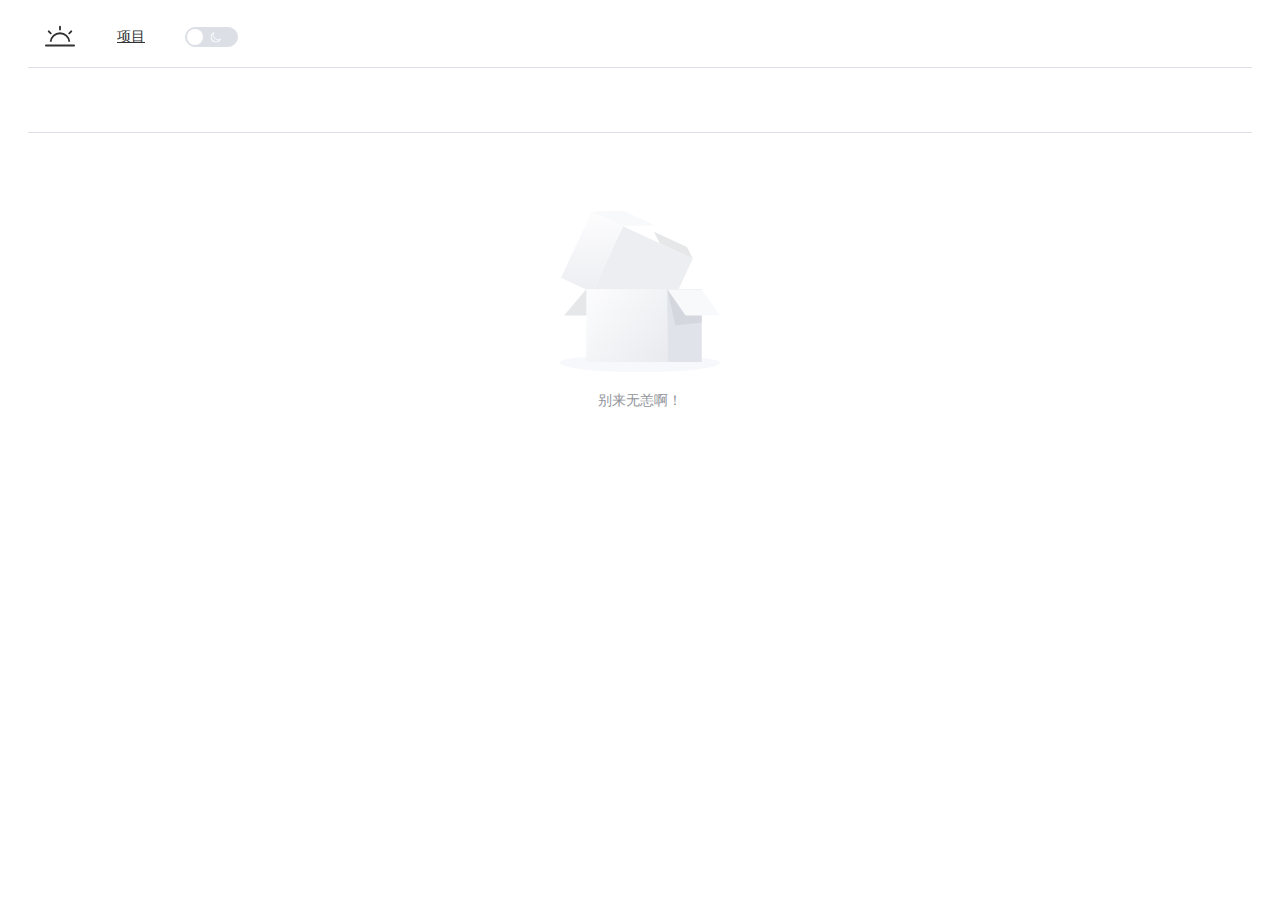
<file: index.html>
<!DOCTYPE html>
<html lang="">
  <head>
    <meta charset="UTF-8">
    <link rel="icon" href="/favicon.ico">
    <meta name="viewport" content="width=device-width, initial-scale=1.0">
    <title>呆呆研究社</title>
    <script type="module" crossorigin src="/assets/index-Bc7vcnIF.js"></script>
    <link rel="stylesheet" crossorigin href="/assets/index-0NClrlJ5.css">
  </head>
  <body>
    <div id="app"></div>
  </body>
</html>
</file>
<file: assets/index-0NClrlJ5.css>
@charset "UTF-8";:root{--el-color-white:#ffffff;--el-color-black:#000000;--el-color-primary-rgb:64,158,255;--el-color-success-rgb:103,194,58;--el-color-warning-rgb:230,162,60;--el-color-danger-rgb:245,108,108;--el-color-error-rgb:245,108,108;--el-color-info-rgb:144,147,153;--el-font-size-extra-large:20px;--el-font-size-large:18px;--el-font-size-medium:16px;--el-font-size-base:14px;--el-font-size-small:13px;--el-font-size-extra-small:12px;--el-font-family:"Helvetica Neue",Helvetica,"PingFang SC","Hiragino Sans GB","Microsoft YaHei","微软雅黑",Arial,sans-serif;--el-font-weight-primary:500;--el-font-line-height-primary:24px;--el-index-normal:1;--el-index-top:1000;--el-index-popper:2000;--el-border-radius-base:4px;--el-border-radius-small:2px;--el-border-radius-round:20px;--el-border-radius-circle:100%;--el-transition-duration:.3s;--el-transition-duration-fast:.2s;--el-transition-function-ease-in-out-bezier:cubic-bezier(.645,.045,.355,1);--el-transition-function-fast-bezier:cubic-bezier(.23,1,.32,1);--el-transition-all:all var(--el-transition-duration) var(--el-transition-function-ease-in-out-bezier);--el-transition-fade:opacity var(--el-transition-duration) var(--el-transition-function-fast-bezier);--el-transition-md-fade:transform var(--el-transition-duration) var(--el-transition-function-fast-bezier),opacity var(--el-transition-duration) var(--el-transition-function-fast-bezier);--el-transition-fade-linear:opacity var(--el-transition-duration-fast) linear;--el-transition-border:border-color var(--el-transition-duration-fast) var(--el-transition-function-ease-in-out-bezier);--el-transition-box-shadow:box-shadow var(--el-transition-duration-fast) var(--el-transition-function-ease-in-out-bezier);--el-transition-color:color var(--el-transition-duration-fast) var(--el-transition-function-ease-in-out-bezier);--el-component-size-large:40px;--el-component-size:32px;--el-component-size-small:24px;color-scheme:light;--el-color-primary:#409eff;--el-color-primary-light-3:rgb(121.3,187.1,255);--el-color-primary-light-5:rgb(159.5,206.5,255);--el-color-primary-light-7:rgb(197.7,225.9,255);--el-color-primary-light-8:rgb(216.8,235.6,255);--el-color-primary-light-9:rgb(235.9,245.3,255);--el-color-primary-dark-2:rgb(51.2,126.4,204);--el-color-success:#67c23a;--el-color-success-light-3:rgb(148.6,212.3,117.1);--el-color-success-light-5:rgb(179,224.5,156.5);--el-color-success-light-7:rgb(209.4,236.7,195.9);--el-color-success-light-8:rgb(224.6,242.8,215.6);--el-color-success-light-9:rgb(239.8,248.9,235.3);--el-color-success-dark-2:rgb(82.4,155.2,46.4);--el-color-warning:#e6a23c;--el-color-warning-light-3:rgb(237.5,189.9,118.5);--el-color-warning-light-5:rgb(242.5,208.5,157.5);--el-color-warning-light-7:rgb(247.5,227.1,196.5);--el-color-warning-light-8:rgb(250,236.4,216);--el-color-warning-light-9:rgb(252.5,245.7,235.5);--el-color-warning-dark-2:rgb(184,129.6,48);--el-color-danger:#f56c6c;--el-color-danger-light-3:rgb(248,152.1,152.1);--el-color-danger-light-5:rgb(250,181.5,181.5);--el-color-danger-light-7:rgb(252,210.9,210.9);--el-color-danger-light-8:rgb(253,225.6,225.6);--el-color-danger-light-9:rgb(254,240.3,240.3);--el-color-danger-dark-2:rgb(196,86.4,86.4);--el-color-error:#f56c6c;--el-color-error-light-3:rgb(248,152.1,152.1);--el-color-error-light-5:rgb(250,181.5,181.5);--el-color-error-light-7:rgb(252,210.9,210.9);--el-color-error-light-8:rgb(253,225.6,225.6);--el-color-error-light-9:rgb(254,240.3,240.3);--el-color-error-dark-2:rgb(196,86.4,86.4);--el-color-info:#909399;--el-color-info-light-3:rgb(177.3,179.4,183.6);--el-color-info-light-5:rgb(199.5,201,204);--el-color-info-light-7:rgb(221.7,222.6,224.4);--el-color-info-light-8:rgb(232.8,233.4,234.6);--el-color-info-light-9:rgb(243.9,244.2,244.8);--el-color-info-dark-2:rgb(115.2,117.6,122.4);--el-bg-color:#ffffff;--el-bg-color-page:#f2f3f5;--el-bg-color-overlay:#ffffff;--el-text-color-primary:#303133;--el-text-color-regular:#606266;--el-text-color-secondary:#909399;--el-text-color-placeholder:#a8abb2;--el-text-color-disabled:#c0c4cc;--el-border-color:#dcdfe6;--el-border-color-light:#e4e7ed;--el-border-color-lighter:#ebeef5;--el-border-color-extra-light:#f2f6fc;--el-border-color-dark:#d4d7de;--el-border-color-darker:#cdd0d6;--el-fill-color:#f0f2f5;--el-fill-color-light:#f5f7fa;--el-fill-color-lighter:#fafafa;--el-fill-color-extra-light:#fafcff;--el-fill-color-dark:#ebedf0;--el-fill-color-darker:#e6e8eb;--el-fill-color-blank:#ffffff;--el-box-shadow:0px 12px 32px 4px rgba(0,0,0,.04),0px 8px 20px rgba(0,0,0,.08);--el-box-shadow-light:0px 0px 12px rgba(0,0,0,.12);--el-box-shadow-lighter:0px 0px 6px rgba(0,0,0,.12);--el-box-shadow-dark:0px 16px 48px 16px rgba(0,0,0,.08),0px 12px 32px rgba(0,0,0,.12),0px 8px 16px -8px rgba(0,0,0,.16);--el-disabled-bg-color:var(--el-fill-color-light);--el-disabled-text-color:var(--el-text-color-placeholder);--el-disabled-border-color:var(--el-border-color-light);--el-overlay-color:rgba(0,0,0,.8);--el-overlay-color-light:rgba(0,0,0,.7);--el-overlay-color-lighter:rgba(0,0,0,.5);--el-mask-color:rgba(255,255,255,.9);--el-mask-color-extra-light:rgba(255,255,255,.3);--el-border-width:1px;--el-border-style:solid;--el-border-color-hover:var(--el-text-color-disabled);--el-border:var(--el-border-width) var(--el-border-style) var(--el-border-color);--el-svg-monochrome-grey:var(--el-border-color)}.fade-in-linear-enter-active,.fade-in-linear-leave-active{transition:var(--el-transition-fade-linear)}.fade-in-linear-enter-from,.fade-in-linear-leave-to{opacity:0}.el-fade-in-linear-enter-active,.el-fade-in-linear-leave-active{transition:var(--el-transition-fade-linear)}.el-fade-in-linear-enter-from,.el-fade-in-linear-leave-to{opacity:0}.el-fade-in-enter-active,.el-fade-in-leave-active{transition:all var(--el-transition-duration) cubic-bezier(.55,0,.1,1)}.el-fade-in-enter-from,.el-fade-in-leave-active{opacity:0}.el-zoom-in-center-enter-active,.el-zoom-in-center-leave-active{transition:all var(--el-transition-duration) cubic-bezier(.55,0,.1,1)}.el-zoom-in-center-enter-from,.el-zoom-in-center-leave-active{opacity:0;transform:scaleX(0)}.el-zoom-in-top-enter-active,.el-zoom-in-top-leave-active{opacity:1;transform:scaleY(1);transform-origin:center top;transition:var(--el-transition-md-fade)}.el-zoom-in-top-enter-active[data-popper-placement^=top],.el-zoom-in-top-leave-active[data-popper-placement^=top]{transform-origin:center bottom}.el-zoom-in-top-enter-from,.el-zoom-in-top-leave-active{opacity:0;transform:scaleY(0)}.el-zoom-in-bottom-enter-active,.el-zoom-in-bottom-leave-active{opacity:1;transform:scaleY(1);transform-origin:center bottom;transition:var(--el-transition-md-fade)}.el-zoom-in-bottom-enter-from,.el-zoom-in-bottom-leave-active{opacity:0;transform:scaleY(0)}.el-zoom-in-left-enter-active,.el-zoom-in-left-leave-active{opacity:1;transform:scale(1);transform-origin:top left;transition:var(--el-transition-md-fade)}.el-zoom-in-left-enter-from,.el-zoom-in-left-leave-active{opacity:0;transform:scale(.45)}.collapse-transition{transition:var(--el-transition-duration) height ease-in-out,var(--el-transition-duration) padding-top ease-in-out,var(--el-transition-duration) padding-bottom ease-in-out}.el-collapse-transition-enter-active,.el-collapse-transition-leave-active{transition:var(--el-transition-duration) max-height ease-in-out,var(--el-transition-duration) padding-top ease-in-out,var(--el-transition-duration) padding-bottom ease-in-out}.horizontal-collapse-transition{transition:var(--el-transition-duration) width ease-in-out,var(--el-transition-duration) padding-left ease-in-out,var(--el-transition-duration) padding-right ease-in-out}.el-list-enter-active,.el-list-leave-active{transition:all 1s}.el-list-enter-from,.el-list-leave-to{opacity:0;transform:translateY(-30px)}.el-list-leave-active{position:absolute!important}.el-opacity-transition{transition:opacity var(--el-transition-duration) cubic-bezier(.55,0,.1,1)}.el-icon-loading{animation:rotating 2s linear infinite}.el-icon--right{margin-left:5px}.el-icon--left{margin-right:5px}@keyframes rotating{0%{transform:rotate(0)}to{transform:rotate(1turn)}}.el-icon{--color:inherit;align-items:center;display:inline-flex;height:1em;justify-content:center;line-height:1em;position:relative;width:1em;fill:currentColor;color:var(--color);font-size:inherit}.el-icon.is-loading{animation:rotating 2s linear infinite}.el-icon svg{height:1em;width:1em}.el-affix--fixed{position:fixed}.el-alert{--el-alert-padding:8px 16px;--el-alert-border-radius-base:var(--el-border-radius-base);--el-alert-title-font-size:14px;--el-alert-title-with-description-font-size:16px;--el-alert-description-font-size:14px;--el-alert-close-font-size:16px;--el-alert-close-customed-font-size:14px;--el-alert-icon-size:16px;--el-alert-icon-large-size:28px;align-items:center;background-color:var(--el-color-white);border-radius:var(--el-alert-border-radius-base);box-sizing:border-box;display:flex;margin:0;opacity:1;overflow:hidden;padding:var(--el-alert-padding);position:relative;transition:opacity var(--el-transition-duration-fast);width:100%}.el-alert.is-light .el-alert__close-btn{color:var(--el-text-color-placeholder)}.el-alert.is-dark .el-alert__close-btn,.el-alert.is-dark .el-alert__description{color:var(--el-color-white)}.el-alert.is-center{justify-content:center}.el-alert--success{--el-alert-bg-color:var(--el-color-success-light-9)}.el-alert--success.is-light{background-color:var(--el-alert-bg-color)}.el-alert--success.is-light,.el-alert--success.is-light .el-alert__description{color:var(--el-color-success)}.el-alert--success.is-dark{background-color:var(--el-color-success);color:var(--el-color-white)}.el-alert--info{--el-alert-bg-color:var(--el-color-info-light-9)}.el-alert--info.is-light{background-color:var(--el-alert-bg-color)}.el-alert--info.is-light,.el-alert--info.is-light .el-alert__description{color:var(--el-color-info)}.el-alert--info.is-dark{background-color:var(--el-color-info);color:var(--el-color-white)}.el-alert--warning{--el-alert-bg-color:var(--el-color-warning-light-9)}.el-alert--warning.is-light{background-color:var(--el-alert-bg-color)}.el-alert--warning.is-light,.el-alert--warning.is-light .el-alert__description{color:var(--el-color-warning)}.el-alert--warning.is-dark{background-color:var(--el-color-warning);color:var(--el-color-white)}.el-alert--error{--el-alert-bg-color:var(--el-color-error-light-9)}.el-alert--error.is-light{background-color:var(--el-alert-bg-color)}.el-alert--error.is-light,.el-alert--error.is-light .el-alert__description{color:var(--el-color-error)}.el-alert--error.is-dark{background-color:var(--el-color-error);color:var(--el-color-white)}.el-alert__content{display:flex;flex-direction:column;gap:4px}.el-alert .el-alert__icon{font-size:var(--el-alert-icon-size);margin-right:8px;width:var(--el-alert-icon-size)}.el-alert .el-alert__icon.is-big{font-size:var(--el-alert-icon-large-size);margin-right:12px;width:var(--el-alert-icon-large-size)}.el-alert__title{font-size:var(--el-alert-title-font-size);line-height:24px}.el-alert__title.with-description{font-size:var(--el-alert-title-with-description-font-size)}.el-alert .el-alert__description{font-size:var(--el-alert-description-font-size);margin:0}.el-alert .el-alert__close-btn{cursor:pointer;font-size:var(--el-alert-close-font-size);opacity:1;position:absolute;right:16px;top:12px}.el-alert .el-alert__close-btn.is-customed{font-size:var(--el-alert-close-customed-font-size);font-style:normal;line-height:24px;top:8px}.el-alert-fade-enter-from,.el-alert-fade-leave-active{opacity:0}.el-aside{box-sizing:border-box;flex-shrink:0;overflow:auto;width:var(--el-aside-width,300px)}.el-autocomplete{--el-input-text-color:var(--el-text-color-regular);--el-input-border:var(--el-border);--el-input-hover-border:var(--el-border-color-hover);--el-input-focus-border:var(--el-color-primary);--el-input-transparent-border:0 0 0 1px transparent inset;--el-input-border-color:var(--el-border-color);--el-input-border-radius:var(--el-border-radius-base);--el-input-bg-color:var(--el-fill-color-blank);--el-input-icon-color:var(--el-text-color-placeholder);--el-input-placeholder-color:var(--el-text-color-placeholder);--el-input-hover-border-color:var(--el-border-color-hover);--el-input-clear-hover-color:var(--el-text-color-secondary);--el-input-focus-border-color:var(--el-color-primary);--el-input-width:100%;display:inline-block;position:relative;width:var(--el-input-width)}.el-autocomplete__popper.el-popper{background:var(--el-bg-color-overlay);box-shadow:var(--el-box-shadow-light)}.el-autocomplete__popper.el-popper,.el-autocomplete__popper.el-popper .el-popper__arrow:before{border:1px solid var(--el-border-color-light)}.el-autocomplete__popper.el-popper[data-popper-placement^=top] .el-popper__arrow:before{border-left-color:transparent;border-top-color:transparent}.el-autocomplete__popper.el-popper[data-popper-placement^=bottom] .el-popper__arrow:before{border-bottom-color:transparent;border-right-color:transparent}.el-autocomplete__popper.el-popper[data-popper-placement^=left] .el-popper__arrow:before{border-bottom-color:transparent;border-left-color:transparent}.el-autocomplete__popper.el-popper[data-popper-placement^=right] .el-popper__arrow:before{border-right-color:transparent;border-top-color:transparent}.el-autocomplete-suggestion{border-radius:var(--el-border-radius-base);box-sizing:border-box}.el-autocomplete-suggestion__wrap{box-sizing:border-box;max-height:280px;padding:10px 0}.el-autocomplete-suggestion__list{margin:0;padding:0}.el-autocomplete-suggestion li{color:var(--el-text-color-regular);cursor:pointer;font-size:var(--el-font-size-base);line-height:34px;list-style:none;margin:0;overflow:hidden;padding:0 20px;text-align:left;text-overflow:ellipsis;white-space:nowrap}.el-autocomplete-suggestion li.highlighted,.el-autocomplete-suggestion li:hover{background-color:var(--el-fill-color-light)}.el-autocomplete-suggestion li.divider{border-top:1px solid var(--el-color-black);margin-top:6px}.el-autocomplete-suggestion li.divider:last-child{margin-bottom:-6px}.el-autocomplete-suggestion.is-loading li{color:var(--el-text-color-secondary);font-size:20px;height:100px;line-height:100px;text-align:center}.el-autocomplete-suggestion.is-loading li:after{content:"";display:inline-block;height:100%;vertical-align:middle}.el-autocomplete-suggestion.is-loading li:hover{background-color:var(--el-bg-color-overlay)}.el-autocomplete-suggestion.is-loading .el-icon-loading{vertical-align:middle}.el-avatar{--el-avatar-text-color:var(--el-color-white);--el-avatar-bg-color:var(--el-text-color-disabled);--el-avatar-text-size:14px;--el-avatar-icon-size:18px;--el-avatar-border-radius:var(--el-border-radius-base);--el-avatar-size-large:56px;--el-avatar-size-small:24px;--el-avatar-size:40px;align-items:center;background:var(--el-avatar-bg-color);box-sizing:border-box;color:var(--el-avatar-text-color);display:inline-flex;font-size:var(--el-avatar-text-size);height:var(--el-avatar-size);justify-content:center;outline:none;overflow:hidden;text-align:center;width:var(--el-avatar-size)}.el-avatar>img{display:block;height:100%;width:100%}.el-avatar--circle{border-radius:50%}.el-avatar--square{border-radius:var(--el-avatar-border-radius)}.el-avatar--icon{font-size:var(--el-avatar-icon-size)}.el-avatar--small{--el-avatar-size:24px}.el-avatar--large{--el-avatar-size:56px}.el-backtop{--el-backtop-bg-color:var(--el-bg-color-overlay);--el-backtop-text-color:var(--el-color-primary);--el-backtop-hover-bg-color:var(--el-border-color-extra-light);align-items:center;background-color:var(--el-backtop-bg-color);border-radius:50%;box-shadow:var(--el-box-shadow-lighter);color:var(--el-backtop-text-color);cursor:pointer;display:flex;font-size:20px;height:40px;justify-content:center;position:fixed;width:40px;z-index:5}.el-backtop:hover{background-color:var(--el-backtop-hover-bg-color)}.el-backtop__icon{font-size:20px}.el-badge{--el-badge-bg-color:var(--el-color-danger);--el-badge-radius:10px;--el-badge-font-size:12px;--el-badge-padding:6px;--el-badge-size:18px;display:inline-block;position:relative;vertical-align:middle;width:-moz-fit-content;width:fit-content}.el-badge__content{align-items:center;background-color:var(--el-badge-bg-color);border:1px solid var(--el-bg-color);border-radius:var(--el-badge-radius);color:var(--el-color-white);display:inline-flex;font-size:var(--el-badge-font-size);height:var(--el-badge-size);justify-content:center;padding:0 var(--el-badge-padding);white-space:nowrap}.el-badge__content.is-fixed{position:absolute;right:calc(1px + var(--el-badge-size)/2);top:0;transform:translateY(-50%) translate(100%);z-index:var(--el-index-normal)}.el-badge__content.is-fixed.is-dot{right:5px}.el-badge__content.is-dot{border-radius:50%;height:8px;padding:0;right:0;width:8px}.el-badge__content.is-hide-zero{display:none}.el-badge__content--primary{background-color:var(--el-color-primary)}.el-badge__content--success{background-color:var(--el-color-success)}.el-badge__content--warning{background-color:var(--el-color-warning)}.el-badge__content--info{background-color:var(--el-color-info)}.el-badge__content--danger{background-color:var(--el-color-danger)}.el-breadcrumb{font-size:14px;line-height:1}.el-breadcrumb:after,.el-breadcrumb:before{content:"";display:table}.el-breadcrumb:after{clear:both}.el-breadcrumb__separator{color:var(--el-text-color-placeholder);font-weight:700;margin:0 9px}.el-breadcrumb__separator.el-icon{font-weight:400;margin:0 6px}.el-breadcrumb__separator.el-icon svg{vertical-align:middle}.el-breadcrumb__item{align-items:center;display:inline-flex;float:left}.el-breadcrumb__inner{color:var(--el-text-color-regular)}.el-breadcrumb__inner a,.el-breadcrumb__inner.is-link{color:var(--el-text-color-primary);font-weight:700;text-decoration:none;transition:var(--el-transition-color)}.el-breadcrumb__inner a:hover,.el-breadcrumb__inner.is-link:hover{color:var(--el-color-primary);cursor:pointer}.el-breadcrumb__item:last-child .el-breadcrumb__inner,.el-breadcrumb__item:last-child .el-breadcrumb__inner a,.el-breadcrumb__item:last-child .el-breadcrumb__inner a:hover,.el-breadcrumb__item:last-child .el-breadcrumb__inner:hover{color:var(--el-text-color-regular);cursor:text;font-weight:400}.el-breadcrumb__item:last-child .el-breadcrumb__separator{display:none}.el-button-group{display:inline-block;vertical-align:middle}.el-button-group:after,.el-button-group:before{content:"";display:table}.el-button-group:after{clear:both}.el-button-group>.el-button{float:left;position:relative}.el-button-group>.el-button+.el-button{margin-left:0}.el-button-group>.el-button:first-child{border-bottom-right-radius:0;border-top-right-radius:0}.el-button-group>.el-button:last-child{border-bottom-left-radius:0;border-top-left-radius:0}.el-button-group>.el-button:first-child:last-child{border-bottom-left-radius:var(--el-border-radius-base);border-bottom-right-radius:var(--el-border-radius-base);border-top-left-radius:var(--el-border-radius-base);border-top-right-radius:var(--el-border-radius-base)}.el-button-group>.el-button:first-child:last-child.is-round{border-radius:var(--el-border-radius-round)}.el-button-group>.el-button:first-child:last-child.is-circle{border-radius:50%}.el-button-group>.el-button:not(:first-child):not(:last-child){border-radius:0}.el-button-group>.el-button:not(:last-child){margin-right:-1px}.el-button-group>.el-button.is-active,.el-button-group>.el-button:active,.el-button-group>.el-button:focus,.el-button-group>.el-button:hover{z-index:1}.el-button-group>.el-dropdown>.el-button{border-bottom-left-radius:0;border-left-color:var(--el-button-divide-border-color);border-top-left-radius:0}.el-button-group .el-button--primary:first-child{border-right-color:var(--el-button-divide-border-color)}.el-button-group .el-button--primary:last-child{border-left-color:var(--el-button-divide-border-color)}.el-button-group .el-button--primary:not(:first-child):not(:last-child){border-left-color:var(--el-button-divide-border-color);border-right-color:var(--el-button-divide-border-color)}.el-button-group .el-button--success:first-child{border-right-color:var(--el-button-divide-border-color)}.el-button-group .el-button--success:last-child{border-left-color:var(--el-button-divide-border-color)}.el-button-group .el-button--success:not(:first-child):not(:last-child){border-left-color:var(--el-button-divide-border-color);border-right-color:var(--el-button-divide-border-color)}.el-button-group .el-button--warning:first-child{border-right-color:var(--el-button-divide-border-color)}.el-button-group .el-button--warning:last-child{border-left-color:var(--el-button-divide-border-color)}.el-button-group .el-button--warning:not(:first-child):not(:last-child){border-left-color:var(--el-button-divide-border-color);border-right-color:var(--el-button-divide-border-color)}.el-button-group .el-button--danger:first-child{border-right-color:var(--el-button-divide-border-color)}.el-button-group .el-button--danger:last-child{border-left-color:var(--el-button-divide-border-color)}.el-button-group .el-button--danger:not(:first-child):not(:last-child){border-left-color:var(--el-button-divide-border-color);border-right-color:var(--el-button-divide-border-color)}.el-button-group .el-button--info:first-child{border-right-color:var(--el-button-divide-border-color)}.el-button-group .el-button--info:last-child{border-left-color:var(--el-button-divide-border-color)}.el-button-group .el-button--info:not(:first-child):not(:last-child){border-left-color:var(--el-button-divide-border-color);border-right-color:var(--el-button-divide-border-color)}.el-button{--el-button-font-weight:var(--el-font-weight-primary);--el-button-border-color:var(--el-border-color);--el-button-bg-color:var(--el-fill-color-blank);--el-button-text-color:var(--el-text-color-regular);--el-button-disabled-text-color:var(--el-disabled-text-color);--el-button-disabled-bg-color:var(--el-fill-color-blank);--el-button-disabled-border-color:var(--el-border-color-light);--el-button-divide-border-color:rgba(255,255,255,.5);--el-button-hover-text-color:var(--el-color-primary);--el-button-hover-bg-color:var(--el-color-primary-light-9);--el-button-hover-border-color:var(--el-color-primary-light-7);--el-button-active-text-color:var(--el-button-hover-text-color);--el-button-active-border-color:var(--el-color-primary);--el-button-active-bg-color:var(--el-button-hover-bg-color);--el-button-outline-color:var(--el-color-primary-light-5);--el-button-hover-link-text-color:var(--el-text-color-secondary);--el-button-active-color:var(--el-text-color-primary);align-items:center;-webkit-appearance:none;background-color:var(--el-button-bg-color);border:var(--el-border);border-color:var(--el-button-border-color);box-sizing:border-box;color:var(--el-button-text-color);cursor:pointer;display:inline-flex;font-weight:var(--el-button-font-weight);height:32px;justify-content:center;line-height:1;outline:none;text-align:center;transition:.1s;-webkit-user-select:none;-moz-user-select:none;user-select:none;vertical-align:middle;white-space:nowrap}.el-button:hover{background-color:var(--el-button-hover-bg-color);border-color:var(--el-button-hover-border-color);color:var(--el-button-hover-text-color);outline:none}.el-button:active{background-color:var(--el-button-active-bg-color);border-color:var(--el-button-active-border-color);color:var(--el-button-active-text-color);outline:none}.el-button:focus-visible{outline:2px solid var(--el-button-outline-color);outline-offset:1px;transition:outline-offset 0s,outline 0s}.el-button>span{align-items:center;display:inline-flex}.el-button+.el-button{margin-left:12px}.el-button{border-radius:var(--el-border-radius-base);font-size:var(--el-font-size-base)}.el-button,.el-button.is-round{padding:8px 15px}.el-button::-moz-focus-inner{border:0}.el-button [class*=el-icon]+span{margin-left:6px}.el-button [class*=el-icon] svg{vertical-align:bottom}.el-button.is-plain{--el-button-hover-text-color:var(--el-color-primary);--el-button-hover-bg-color:var(--el-fill-color-blank);--el-button-hover-border-color:var(--el-color-primary)}.el-button.is-active{background-color:var(--el-button-active-bg-color);border-color:var(--el-button-active-border-color);color:var(--el-button-active-text-color);outline:none}.el-button.is-disabled,.el-button.is-disabled:hover{background-color:var(--el-button-disabled-bg-color);background-image:none;border-color:var(--el-button-disabled-border-color);color:var(--el-button-disabled-text-color);cursor:not-allowed}.el-button.is-loading{pointer-events:none;position:relative}.el-button.is-loading:before{background-color:var(--el-mask-color-extra-light);border-radius:inherit;bottom:-1px;content:"";left:-1px;pointer-events:none;position:absolute;right:-1px;top:-1px;z-index:1}.el-button.is-round{border-radius:var(--el-border-radius-round)}.el-button.is-circle{border-radius:50%;padding:8px;width:32px}.el-button.is-text{background-color:transparent;border:0 solid transparent;color:var(--el-button-text-color)}.el-button.is-text.is-disabled{background-color:transparent!important;color:var(--el-button-disabled-text-color)}.el-button.is-text:not(.is-disabled):hover{background-color:var(--el-fill-color-light)}.el-button.is-text:not(.is-disabled):focus-visible{outline:2px solid var(--el-button-outline-color);outline-offset:1px;transition:outline-offset 0s,outline 0s}.el-button.is-text:not(.is-disabled):active{background-color:var(--el-fill-color)}.el-button.is-text:not(.is-disabled).is-has-bg{background-color:var(--el-fill-color-light)}.el-button.is-text:not(.is-disabled).is-has-bg:hover{background-color:var(--el-fill-color)}.el-button.is-text:not(.is-disabled).is-has-bg:active{background-color:var(--el-fill-color-dark)}.el-button__text--expand{letter-spacing:.3em;margin-right:-.3em}.el-button.is-link{background:transparent;border-color:transparent;color:var(--el-button-text-color);height:auto;padding:2px}.el-button.is-link:hover{color:var(--el-button-hover-link-text-color)}.el-button.is-link.is-disabled{background-color:transparent!important;border-color:transparent!important;color:var(--el-button-disabled-text-color)}.el-button.is-link:not(.is-disabled):active,.el-button.is-link:not(.is-disabled):hover{background-color:transparent;border-color:transparent}.el-button.is-link:not(.is-disabled):active{color:var(--el-button-active-color)}.el-button--text{background:transparent;border-color:transparent;color:var(--el-color-primary);padding-left:0;padding-right:0}.el-button--text.is-disabled{background-color:transparent!important;border-color:transparent!important;color:var(--el-button-disabled-text-color)}.el-button--text:not(.is-disabled):hover{background-color:transparent;border-color:transparent;color:var(--el-color-primary-light-3)}.el-button--text:not(.is-disabled):active{background-color:transparent;border-color:transparent;color:var(--el-color-primary-dark-2)}.el-button__link--expand{letter-spacing:.3em;margin-right:-.3em}.el-button--primary{--el-button-text-color:var(--el-color-white);--el-button-bg-color:var(--el-color-primary);--el-button-border-color:var(--el-color-primary);--el-button-outline-color:var(--el-color-primary-light-5);--el-button-active-color:var(--el-color-primary-dark-2);--el-button-hover-text-color:var(--el-color-white);--el-button-hover-link-text-color:var(--el-color-primary-light-5);--el-button-hover-bg-color:var(--el-color-primary-light-3);--el-button-hover-border-color:var(--el-color-primary-light-3);--el-button-active-bg-color:var(--el-color-primary-dark-2);--el-button-active-border-color:var(--el-color-primary-dark-2);--el-button-disabled-text-color:var(--el-color-white);--el-button-disabled-bg-color:var(--el-color-primary-light-5);--el-button-disabled-border-color:var(--el-color-primary-light-5)}.el-button--primary.is-link,.el-button--primary.is-plain,.el-button--primary.is-text{--el-button-text-color:var(--el-color-primary);--el-button-bg-color:var(--el-color-primary-light-9);--el-button-border-color:var(--el-color-primary-light-5);--el-button-hover-text-color:var(--el-color-white);--el-button-hover-bg-color:var(--el-color-primary);--el-button-hover-border-color:var(--el-color-primary);--el-button-active-text-color:var(--el-color-white)}.el-button--primary.is-link.is-disabled,.el-button--primary.is-link.is-disabled:active,.el-button--primary.is-link.is-disabled:focus,.el-button--primary.is-link.is-disabled:hover,.el-button--primary.is-plain.is-disabled,.el-button--primary.is-plain.is-disabled:active,.el-button--primary.is-plain.is-disabled:focus,.el-button--primary.is-plain.is-disabled:hover,.el-button--primary.is-text.is-disabled,.el-button--primary.is-text.is-disabled:active,.el-button--primary.is-text.is-disabled:focus,.el-button--primary.is-text.is-disabled:hover{background-color:var(--el-color-primary-light-9);border-color:var(--el-color-primary-light-8);color:var(--el-color-primary-light-5)}.el-button--success{--el-button-text-color:var(--el-color-white);--el-button-bg-color:var(--el-color-success);--el-button-border-color:var(--el-color-success);--el-button-outline-color:var(--el-color-success-light-5);--el-button-active-color:var(--el-color-success-dark-2);--el-button-hover-text-color:var(--el-color-white);--el-button-hover-link-text-color:var(--el-color-success-light-5);--el-button-hover-bg-color:var(--el-color-success-light-3);--el-button-hover-border-color:var(--el-color-success-light-3);--el-button-active-bg-color:var(--el-color-success-dark-2);--el-button-active-border-color:var(--el-color-success-dark-2);--el-button-disabled-text-color:var(--el-color-white);--el-button-disabled-bg-color:var(--el-color-success-light-5);--el-button-disabled-border-color:var(--el-color-success-light-5)}.el-button--success.is-link,.el-button--success.is-plain,.el-button--success.is-text{--el-button-text-color:var(--el-color-success);--el-button-bg-color:var(--el-color-success-light-9);--el-button-border-color:var(--el-color-success-light-5);--el-button-hover-text-color:var(--el-color-white);--el-button-hover-bg-color:var(--el-color-success);--el-button-hover-border-color:var(--el-color-success);--el-button-active-text-color:var(--el-color-white)}.el-button--success.is-link.is-disabled,.el-button--success.is-link.is-disabled:active,.el-button--success.is-link.is-disabled:focus,.el-button--success.is-link.is-disabled:hover,.el-button--success.is-plain.is-disabled,.el-button--success.is-plain.is-disabled:active,.el-button--success.is-plain.is-disabled:focus,.el-button--success.is-plain.is-disabled:hover,.el-button--success.is-text.is-disabled,.el-button--success.is-text.is-disabled:active,.el-button--success.is-text.is-disabled:focus,.el-button--success.is-text.is-disabled:hover{background-color:var(--el-color-success-light-9);border-color:var(--el-color-success-light-8);color:var(--el-color-success-light-5)}.el-button--warning{--el-button-text-color:var(--el-color-white);--el-button-bg-color:var(--el-color-warning);--el-button-border-color:var(--el-color-warning);--el-button-outline-color:var(--el-color-warning-light-5);--el-button-active-color:var(--el-color-warning-dark-2);--el-button-hover-text-color:var(--el-color-white);--el-button-hover-link-text-color:var(--el-color-warning-light-5);--el-button-hover-bg-color:var(--el-color-warning-light-3);--el-button-hover-border-color:var(--el-color-warning-light-3);--el-button-active-bg-color:var(--el-color-warning-dark-2);--el-button-active-border-color:var(--el-color-warning-dark-2);--el-button-disabled-text-color:var(--el-color-white);--el-button-disabled-bg-color:var(--el-color-warning-light-5);--el-button-disabled-border-color:var(--el-color-warning-light-5)}.el-button--warning.is-link,.el-button--warning.is-plain,.el-button--warning.is-text{--el-button-text-color:var(--el-color-warning);--el-button-bg-color:var(--el-color-warning-light-9);--el-button-border-color:var(--el-color-warning-light-5);--el-button-hover-text-color:var(--el-color-white);--el-button-hover-bg-color:var(--el-color-warning);--el-button-hover-border-color:var(--el-color-warning);--el-button-active-text-color:var(--el-color-white)}.el-button--warning.is-link.is-disabled,.el-button--warning.is-link.is-disabled:active,.el-button--warning.is-link.is-disabled:focus,.el-button--warning.is-link.is-disabled:hover,.el-button--warning.is-plain.is-disabled,.el-button--warning.is-plain.is-disabled:active,.el-button--warning.is-plain.is-disabled:focus,.el-button--warning.is-plain.is-disabled:hover,.el-button--warning.is-text.is-disabled,.el-button--warning.is-text.is-disabled:active,.el-button--warning.is-text.is-disabled:focus,.el-button--warning.is-text.is-disabled:hover{background-color:var(--el-color-warning-light-9);border-color:var(--el-color-warning-light-8);color:var(--el-color-warning-light-5)}.el-button--danger{--el-button-text-color:var(--el-color-white);--el-button-bg-color:var(--el-color-danger);--el-button-border-color:var(--el-color-danger);--el-button-outline-color:var(--el-color-danger-light-5);--el-button-active-color:var(--el-color-danger-dark-2);--el-button-hover-text-color:var(--el-color-white);--el-button-hover-link-text-color:var(--el-color-danger-light-5);--el-button-hover-bg-color:var(--el-color-danger-light-3);--el-button-hover-border-color:var(--el-color-danger-light-3);--el-button-active-bg-color:var(--el-color-danger-dark-2);--el-button-active-border-color:var(--el-color-danger-dark-2);--el-button-disabled-text-color:var(--el-color-white);--el-button-disabled-bg-color:var(--el-color-danger-light-5);--el-button-disabled-border-color:var(--el-color-danger-light-5)}.el-button--danger.is-link,.el-button--danger.is-plain,.el-button--danger.is-text{--el-button-text-color:var(--el-color-danger);--el-button-bg-color:var(--el-color-danger-light-9);--el-button-border-color:var(--el-color-danger-light-5);--el-button-hover-text-color:var(--el-color-white);--el-button-hover-bg-color:var(--el-color-danger);--el-button-hover-border-color:var(--el-color-danger);--el-button-active-text-color:var(--el-color-white)}.el-button--danger.is-link.is-disabled,.el-button--danger.is-link.is-disabled:active,.el-button--danger.is-link.is-disabled:focus,.el-button--danger.is-link.is-disabled:hover,.el-button--danger.is-plain.is-disabled,.el-button--danger.is-plain.is-disabled:active,.el-button--danger.is-plain.is-disabled:focus,.el-button--danger.is-plain.is-disabled:hover,.el-button--danger.is-text.is-disabled,.el-button--danger.is-text.is-disabled:active,.el-button--danger.is-text.is-disabled:focus,.el-button--danger.is-text.is-disabled:hover{background-color:var(--el-color-danger-light-9);border-color:var(--el-color-danger-light-8);color:var(--el-color-danger-light-5)}.el-button--info{--el-button-text-color:var(--el-color-white);--el-button-bg-color:var(--el-color-info);--el-button-border-color:var(--el-color-info);--el-button-outline-color:var(--el-color-info-light-5);--el-button-active-color:var(--el-color-info-dark-2);--el-button-hover-text-color:var(--el-color-white);--el-button-hover-link-text-color:var(--el-color-info-light-5);--el-button-hover-bg-color:var(--el-color-info-light-3);--el-button-hover-border-color:var(--el-color-info-light-3);--el-button-active-bg-color:var(--el-color-info-dark-2);--el-button-active-border-color:var(--el-color-info-dark-2);--el-button-disabled-text-color:var(--el-color-white);--el-button-disabled-bg-color:var(--el-color-info-light-5);--el-button-disabled-border-color:var(--el-color-info-light-5)}.el-button--info.is-link,.el-button--info.is-plain,.el-button--info.is-text{--el-button-text-color:var(--el-color-info);--el-button-bg-color:var(--el-color-info-light-9);--el-button-border-color:var(--el-color-info-light-5);--el-button-hover-text-color:var(--el-color-white);--el-button-hover-bg-color:var(--el-color-info);--el-button-hover-border-color:var(--el-color-info);--el-button-active-text-color:var(--el-color-white)}.el-button--info.is-link.is-disabled,.el-button--info.is-link.is-disabled:active,.el-button--info.is-link.is-disabled:focus,.el-button--info.is-link.is-disabled:hover,.el-button--info.is-plain.is-disabled,.el-button--info.is-plain.is-disabled:active,.el-button--info.is-plain.is-disabled:focus,.el-button--info.is-plain.is-disabled:hover,.el-button--info.is-text.is-disabled,.el-button--info.is-text.is-disabled:active,.el-button--info.is-text.is-disabled:focus,.el-button--info.is-text.is-disabled:hover{background-color:var(--el-color-info-light-9);border-color:var(--el-color-info-light-8);color:var(--el-color-info-light-5)}.el-button--large{--el-button-size:40px;height:var(--el-button-size)}.el-button--large [class*=el-icon]+span{margin-left:8px}.el-button--large{border-radius:var(--el-border-radius-base);font-size:var(--el-font-size-base);padding:12px 19px}.el-button--large.is-round{padding:12px 19px}.el-button--large.is-circle{padding:12px;width:var(--el-button-size)}.el-button--small{--el-button-size:24px;height:var(--el-button-size)}.el-button--small [class*=el-icon]+span{margin-left:4px}.el-button--small{border-radius:calc(var(--el-border-radius-base) - 1px);font-size:12px;padding:5px 11px}.el-button--small.is-round{padding:5px 11px}.el-button--small.is-circle{padding:5px;width:var(--el-button-size)}.el-calendar{--el-calendar-border:var(--el-table-border,1px solid var(--el-border-color-lighter));--el-calendar-header-border-bottom:var(--el-calendar-border);--el-calendar-selected-bg-color:var(--el-color-primary-light-9);--el-calendar-cell-width:85px;background-color:var(--el-fill-color-blank)}.el-calendar__header{border-bottom:var(--el-calendar-header-border-bottom);display:flex;justify-content:space-between;padding:12px 20px}.el-calendar__title{align-self:center;color:var(--el-text-color)}.el-calendar__body{padding:12px 20px 35px}.el-calendar-table{table-layout:fixed;width:100%}.el-calendar-table thead th{color:var(--el-text-color-regular);font-weight:400;padding:12px 0}.el-calendar-table:not(.is-range) td.next,.el-calendar-table:not(.is-range) td.prev{color:var(--el-text-color-placeholder)}.el-calendar-table td{border-bottom:var(--el-calendar-border);border-right:var(--el-calendar-border);transition:background-color var(--el-transition-duration-fast) ease;vertical-align:top}.el-calendar-table td.is-selected{background-color:var(--el-calendar-selected-bg-color)}.el-calendar-table td.is-today{color:var(--el-color-primary)}.el-calendar-table tr:first-child td{border-top:var(--el-calendar-border)}.el-calendar-table tr td:first-child{border-left:var(--el-calendar-border)}.el-calendar-table tr.el-calendar-table__row--hide-border td{border-top:none}.el-calendar-table .el-calendar-day{box-sizing:border-box;height:var(--el-calendar-cell-width);padding:8px}.el-calendar-table .el-calendar-day:hover{background-color:var(--el-calendar-selected-bg-color);cursor:pointer}.el-card{--el-card-border-color:var(--el-border-color-light);--el-card-border-radius:4px;--el-card-padding:20px;--el-card-bg-color:var(--el-fill-color-blank);background-color:var(--el-card-bg-color);border:1px solid var(--el-card-border-color);border-radius:var(--el-card-border-radius);color:var(--el-text-color-primary);overflow:hidden;transition:var(--el-transition-duration)}.el-card.is-always-shadow,.el-card.is-hover-shadow:focus,.el-card.is-hover-shadow:hover{box-shadow:var(--el-box-shadow-light)}.el-card__header{border-bottom:1px solid var(--el-card-border-color);box-sizing:border-box;padding:calc(var(--el-card-padding) - 2px) var(--el-card-padding)}.el-card__body{padding:var(--el-card-padding)}.el-card__footer{border-top:1px solid var(--el-card-border-color);box-sizing:border-box;padding:calc(var(--el-card-padding) - 2px) var(--el-card-padding)}.el-carousel__item{display:inline-block;height:100%;left:0;overflow:hidden;position:absolute;top:0;width:100%}.el-carousel__item,.el-carousel__item.is-active{z-index:calc(var(--el-index-normal) - 1)}.el-carousel__item--card,.el-carousel__item.is-animating{transition:transform .4s ease-in-out}.el-carousel__item--card{width:50%}.el-carousel__item--card.is-in-stage{cursor:pointer;z-index:var(--el-index-normal)}.el-carousel__item--card.is-in-stage.is-hover .el-carousel__mask,.el-carousel__item--card.is-in-stage:hover .el-carousel__mask{opacity:.12}.el-carousel__item--card.is-active{z-index:calc(var(--el-index-normal) + 1)}.el-carousel__item--card-vertical{height:50%;width:100%}.el-carousel__mask{background-color:var(--el-color-white);height:100%;left:0;opacity:.24;position:absolute;top:0;transition:var(--el-transition-duration-fast);width:100%}.el-carousel{--el-carousel-arrow-font-size:12px;--el-carousel-arrow-size:36px;--el-carousel-arrow-background:rgba(31,45,61,.11);--el-carousel-arrow-hover-background:rgba(31,45,61,.23);--el-carousel-indicator-width:30px;--el-carousel-indicator-height:2px;--el-carousel-indicator-padding-horizontal:4px;--el-carousel-indicator-padding-vertical:12px;--el-carousel-indicator-out-color:var(--el-border-color-hover);position:relative}.el-carousel--horizontal,.el-carousel--vertical{overflow:hidden}.el-carousel__container{height:300px;position:relative}.el-carousel__arrow{align-items:center;background-color:var(--el-carousel-arrow-background);border:none;border-radius:50%;color:#fff;cursor:pointer;display:inline-flex;font-size:var(--el-carousel-arrow-font-size);height:var(--el-carousel-arrow-size);justify-content:center;margin:0;outline:none;padding:0;position:absolute;text-align:center;top:50%;transform:translateY(-50%);transition:var(--el-transition-duration);width:var(--el-carousel-arrow-size);z-index:10}.el-carousel__arrow--left{left:16px}.el-carousel__arrow--right{right:16px}.el-carousel__arrow:hover{background-color:var(--el-carousel-arrow-hover-background)}.el-carousel__arrow i{cursor:pointer}.el-carousel__indicators{list-style:none;margin:0;padding:0;position:absolute;z-index:calc(var(--el-index-normal) + 1)}.el-carousel__indicators--horizontal{bottom:0;left:50%;transform:translate(-50%)}.el-carousel__indicators--vertical{right:0;top:50%;transform:translateY(-50%)}.el-carousel__indicators--outside{bottom:calc(var(--el-carousel-indicator-height) + var(--el-carousel-indicator-padding-vertical)*2);position:static;text-align:center;transform:none}.el-carousel__indicators--outside .el-carousel__indicator:hover button{opacity:.64}.el-carousel__indicators--outside button{background-color:var(--el-carousel-indicator-out-color);opacity:.24}.el-carousel__indicators--right{right:0}.el-carousel__indicators--labels{left:0;right:0;text-align:center;transform:none}.el-carousel__indicators--labels .el-carousel__button{color:#000;font-size:12px;height:auto;padding:2px 18px;width:auto}.el-carousel__indicators--labels .el-carousel__indicator{padding:6px 4px}.el-carousel__indicator{background-color:transparent;cursor:pointer}.el-carousel__indicator:hover button{opacity:.72}.el-carousel__indicator--horizontal{display:inline-block;padding:var(--el-carousel-indicator-padding-vertical) var(--el-carousel-indicator-padding-horizontal)}.el-carousel__indicator--vertical{padding:var(--el-carousel-indicator-padding-horizontal) var(--el-carousel-indicator-padding-vertical)}.el-carousel__indicator--vertical .el-carousel__button{height:calc(var(--el-carousel-indicator-width)/2);width:var(--el-carousel-indicator-height)}.el-carousel__indicator.is-active button{opacity:1}.el-carousel__button{background-color:#fff;border:none;cursor:pointer;display:block;height:var(--el-carousel-indicator-height);margin:0;opacity:.48;outline:none;padding:0;transition:var(--el-transition-duration);width:var(--el-carousel-indicator-width)}.carousel-arrow-left-enter-from,.carousel-arrow-left-leave-active{opacity:0;transform:translateY(-50%) translate(-10px)}.carousel-arrow-right-enter-from,.carousel-arrow-right-leave-active{opacity:0;transform:translateY(-50%) translate(10px)}.el-transitioning{filter:url(#elCarouselHorizontal)}.el-transitioning-vertical{filter:url(#elCarouselVertical)}.el-cascader-panel{--el-cascader-menu-text-color:var(--el-text-color-regular);--el-cascader-menu-selected-text-color:var(--el-color-primary);--el-cascader-menu-fill:var(--el-bg-color-overlay);--el-cascader-menu-font-size:var(--el-font-size-base);--el-cascader-menu-radius:var(--el-border-radius-base);--el-cascader-menu-border:solid 1px var(--el-border-color-light);--el-cascader-menu-shadow:var(--el-box-shadow-light);--el-cascader-node-background-hover:var(--el-fill-color-light);--el-cascader-node-color-disabled:var(--el-text-color-placeholder);--el-cascader-color-empty:var(--el-text-color-placeholder);--el-cascader-tag-background:var(--el-fill-color);border-radius:var(--el-cascader-menu-radius);display:flex;font-size:var(--el-cascader-menu-font-size)}.el-cascader-panel.is-bordered{border:var(--el-cascader-menu-border);border-radius:var(--el-cascader-menu-radius)}.el-cascader-menu{border-right:var(--el-cascader-menu-border);box-sizing:border-box;color:var(--el-cascader-menu-text-color);min-width:180px}.el-cascader-menu:last-child{border-right:none}.el-cascader-menu:last-child .el-cascader-node{padding-right:20px}.el-cascader-menu__wrap.el-scrollbar__wrap{height:204px}.el-cascader-menu__list{box-sizing:border-box;list-style:none;margin:0;min-height:100%;padding:6px 0;position:relative}.el-cascader-menu__hover-zone{height:100%;left:0;pointer-events:none;position:absolute;top:0;width:100%}.el-cascader-menu__empty-text{align-items:center;color:var(--el-cascader-color-empty);display:flex;left:50%;position:absolute;top:50%;transform:translate(-50%,-50%)}.el-cascader-menu__empty-text .is-loading{margin-right:2px}.el-cascader-node{align-items:center;display:flex;height:34px;line-height:34px;outline:none;padding:0 30px 0 20px;position:relative}.el-cascader-node.is-selectable.in-active-path{color:var(--el-cascader-menu-text-color)}.el-cascader-node.in-active-path,.el-cascader-node.is-active,.el-cascader-node.is-selectable.in-checked-path{color:var(--el-cascader-menu-selected-text-color);font-weight:700}.el-cascader-node:not(.is-disabled){cursor:pointer}.el-cascader-node:not(.is-disabled):focus,.el-cascader-node:not(.is-disabled):hover{background:var(--el-cascader-node-background-hover)}.el-cascader-node.is-disabled{color:var(--el-cascader-node-color-disabled);cursor:not-allowed}.el-cascader-node__prefix{left:10px;position:absolute}.el-cascader-node__postfix{position:absolute;right:10px}.el-cascader-node__label{flex:1;overflow:hidden;padding:0 8px;text-align:left;text-overflow:ellipsis;white-space:nowrap}.el-cascader-node>.el-checkbox,.el-cascader-node>.el-radio{margin-right:0}.el-cascader-node>.el-radio .el-radio__label{padding-left:0}.el-cascader{--el-cascader-menu-text-color:var(--el-text-color-regular);--el-cascader-menu-selected-text-color:var(--el-color-primary);--el-cascader-menu-fill:var(--el-bg-color-overlay);--el-cascader-menu-font-size:var(--el-font-size-base);--el-cascader-menu-radius:var(--el-border-radius-base);--el-cascader-menu-border:solid 1px var(--el-border-color-light);--el-cascader-menu-shadow:var(--el-box-shadow-light);--el-cascader-node-background-hover:var(--el-fill-color-light);--el-cascader-node-color-disabled:var(--el-text-color-placeholder);--el-cascader-color-empty:var(--el-text-color-placeholder);--el-cascader-tag-background:var(--el-fill-color);display:inline-block;font-size:var(--el-font-size-base);line-height:32px;outline:none;position:relative;vertical-align:middle}.el-cascader:not(.is-disabled):hover .el-input__wrapper{box-shadow:0 0 0 1px var(--el-input-hover-border-color) inset;cursor:pointer}.el-cascader .el-input{cursor:pointer;display:flex}.el-cascader .el-input .el-input__inner{cursor:pointer;text-overflow:ellipsis}.el-cascader .el-input .el-input__suffix-inner .el-icon svg{vertical-align:middle}.el-cascader .el-input .icon-arrow-down{font-size:14px;transition:transform var(--el-transition-duration)}.el-cascader .el-input .icon-arrow-down.is-reverse{transform:rotate(180deg)}.el-cascader .el-input .icon-circle-close:hover{color:var(--el-input-clear-hover-color,var(--el-text-color-secondary))}.el-cascader .el-input.is-focus .el-input__wrapper{box-shadow:0 0 0 1px var(--el-input-focus-border-color,var(--el-color-primary)) inset}.el-cascader--large{font-size:14px;line-height:40px}.el-cascader--large .el-cascader__tags{gap:6px;padding:8px}.el-cascader--large .el-cascader__search-input{height:24px;margin-left:7px}.el-cascader--small{font-size:12px;line-height:24px}.el-cascader--small .el-cascader__tags{gap:4px;padding:2px}.el-cascader--small .el-cascader__search-input{height:20px;margin-left:5px}.el-cascader.is-disabled .el-cascader__label{color:var(--el-disabled-text-color);z-index:calc(var(--el-index-normal) + 1)}.el-cascader__dropdown{--el-cascader-menu-text-color:var(--el-text-color-regular);--el-cascader-menu-selected-text-color:var(--el-color-primary);--el-cascader-menu-fill:var(--el-bg-color-overlay);--el-cascader-menu-font-size:var(--el-font-size-base);--el-cascader-menu-radius:var(--el-border-radius-base);--el-cascader-menu-border:solid 1px var(--el-border-color-light);--el-cascader-menu-shadow:var(--el-box-shadow-light);--el-cascader-node-background-hover:var(--el-fill-color-light);--el-cascader-node-color-disabled:var(--el-text-color-placeholder);--el-cascader-color-empty:var(--el-text-color-placeholder);--el-cascader-tag-background:var(--el-fill-color);border-radius:var(--el-cascader-menu-radius);font-size:var(--el-cascader-menu-font-size)}.el-cascader__dropdown.el-popper{background:var(--el-cascader-menu-fill)}.el-cascader__dropdown.el-popper,.el-cascader__dropdown.el-popper .el-popper__arrow:before{border:var(--el-cascader-menu-border)}.el-cascader__dropdown.el-popper[data-popper-placement^=top] .el-popper__arrow:before{border-left-color:transparent;border-top-color:transparent}.el-cascader__dropdown.el-popper[data-popper-placement^=bottom] .el-popper__arrow:before{border-bottom-color:transparent;border-right-color:transparent}.el-cascader__dropdown.el-popper[data-popper-placement^=left] .el-popper__arrow:before{border-bottom-color:transparent;border-left-color:transparent}.el-cascader__dropdown.el-popper[data-popper-placement^=right] .el-popper__arrow:before{border-right-color:transparent;border-top-color:transparent}.el-cascader__dropdown.el-popper{box-shadow:var(--el-cascader-menu-shadow)}.el-cascader__tags{box-sizing:border-box;display:flex;flex-wrap:wrap;gap:6px;left:0;line-height:normal;padding:4px;position:absolute;right:30px;text-align:left;top:50%;transform:translateY(-50%)}.el-cascader__tags .el-tag{align-items:center;background:var(--el-cascader-tag-background);display:inline-flex;max-width:100%;text-overflow:ellipsis}.el-cascader__tags .el-tag.el-tag--dark,.el-cascader__tags .el-tag.el-tag--plain{background-color:var(--el-tag-bg-color)}.el-cascader__tags .el-tag:not(.is-hit){border-color:transparent}.el-cascader__tags .el-tag:not(.is-hit).el-tag--dark,.el-cascader__tags .el-tag:not(.is-hit).el-tag--plain{border-color:var(--el-tag-border-color)}.el-cascader__tags .el-tag>span{flex:1;line-height:normal;overflow:hidden;text-overflow:ellipsis}.el-cascader__tags .el-tag .el-icon-close{background-color:var(--el-text-color-placeholder);color:var(--el-color-white);flex:none}.el-cascader__tags .el-tag .el-icon-close:hover{background-color:var(--el-text-color-secondary)}.el-cascader__tags .el-tag+input{margin-left:0}.el-cascader__tags.is-validate{right:55px}.el-cascader__collapse-tags{white-space:normal;z-index:var(--el-index-normal)}.el-cascader__collapse-tags .el-tag{align-items:center;background:var(--el-fill-color);display:inline-flex;max-width:100%;text-overflow:ellipsis}.el-cascader__collapse-tags .el-tag.el-tag--dark,.el-cascader__collapse-tags .el-tag.el-tag--plain{background-color:var(--el-tag-bg-color)}.el-cascader__collapse-tags .el-tag:not(.is-hit){border-color:transparent}.el-cascader__collapse-tags .el-tag:not(.is-hit).el-tag--dark,.el-cascader__collapse-tags .el-tag:not(.is-hit).el-tag--plain{border-color:var(--el-tag-border-color)}.el-cascader__collapse-tags .el-tag>span{flex:1;line-height:normal;overflow:hidden;text-overflow:ellipsis}.el-cascader__collapse-tags .el-tag .el-icon-close{background-color:var(--el-text-color-placeholder);color:var(--el-color-white);flex:none}.el-cascader__collapse-tags .el-tag .el-icon-close:hover{background-color:var(--el-text-color-secondary)}.el-cascader__collapse-tags .el-tag+input{margin-left:0}.el-cascader__collapse-tags .el-tag{margin:2px 0}.el-cascader__suggestion-panel{border-radius:var(--el-cascader-menu-radius)}.el-cascader__suggestion-list{color:var(--el-cascader-menu-text-color);font-size:var(--el-font-size-base);margin:0;max-height:204px;padding:6px 0;text-align:center}.el-cascader__suggestion-item{align-items:center;cursor:pointer;display:flex;height:34px;justify-content:space-between;outline:none;padding:0 15px;text-align:left}.el-cascader__suggestion-item:focus,.el-cascader__suggestion-item:hover{background:var(--el-cascader-node-background-hover)}.el-cascader__suggestion-item.is-checked{color:var(--el-cascader-menu-selected-text-color);font-weight:700}.el-cascader__suggestion-item>span{margin-right:10px}.el-cascader__empty-text{color:var(--el-cascader-color-empty);margin:10px 0}.el-cascader__search-input{background:transparent;border:none;box-sizing:border-box;color:var(--el-cascader-menu-text-color);flex:1;height:24px;margin-left:7px;min-width:60px;outline:none;padding:0}.el-cascader__search-input::-moz-placeholder{color:transparent}.el-cascader__search-input::placeholder{color:transparent}.el-check-tag{background-color:var(--el-color-info-light-9);border-radius:var(--el-border-radius-base);color:var(--el-color-info);cursor:pointer;display:inline-block;font-size:var(--el-font-size-base);font-weight:700;line-height:var(--el-font-size-base);padding:7px 15px;transition:var(--el-transition-all)}.el-check-tag:hover{background-color:var(--el-color-info-light-7)}.el-check-tag.el-check-tag--primary.is-checked{background-color:var(--el-color-primary-light-8);color:var(--el-color-primary)}.el-check-tag.el-check-tag--primary.is-checked:hover{background-color:var(--el-color-primary-light-7)}.el-check-tag.el-check-tag--primary.is-checked.is-disabled{background-color:var(--el-color-primary-light-8);color:var(--el-disabled-text-color);cursor:not-allowed}.el-check-tag.el-check-tag--primary.is-checked.is-disabled:hover{background-color:var(--el-color-primary-light-8)}.el-check-tag.el-check-tag--primary.is-disabled{background-color:var(--el-color-info-light-9);color:var(--el-disabled-text-color);cursor:not-allowed}.el-check-tag.el-check-tag--primary.is-disabled:hover{background-color:var(--el-color-info-light-9)}.el-check-tag.el-check-tag--success.is-checked{background-color:var(--el-color-success-light-8);color:var(--el-color-success)}.el-check-tag.el-check-tag--success.is-checked:hover{background-color:var(--el-color-success-light-7)}.el-check-tag.el-check-tag--success.is-checked.is-disabled{background-color:var(--el-color-success-light-8);color:var(--el-disabled-text-color);cursor:not-allowed}.el-check-tag.el-check-tag--success.is-checked.is-disabled:hover{background-color:var(--el-color-success-light-8)}.el-check-tag.el-check-tag--success.is-disabled{color:var(--el-disabled-text-color);cursor:not-allowed}.el-check-tag.el-check-tag--success.is-disabled,.el-check-tag.el-check-tag--success.is-disabled:hover{background-color:var(--el-color-success-light-9)}.el-check-tag.el-check-tag--warning.is-checked{background-color:var(--el-color-warning-light-8);color:var(--el-color-warning)}.el-check-tag.el-check-tag--warning.is-checked:hover{background-color:var(--el-color-warning-light-7)}.el-check-tag.el-check-tag--warning.is-checked.is-disabled{background-color:var(--el-color-warning-light-8);color:var(--el-disabled-text-color);cursor:not-allowed}.el-check-tag.el-check-tag--warning.is-checked.is-disabled:hover{background-color:var(--el-color-warning-light-8)}.el-check-tag.el-check-tag--warning.is-disabled{color:var(--el-disabled-text-color);cursor:not-allowed}.el-check-tag.el-check-tag--warning.is-disabled,.el-check-tag.el-check-tag--warning.is-disabled:hover{background-color:var(--el-color-warning-light-9)}.el-check-tag.el-check-tag--danger.is-checked{background-color:var(--el-color-danger-light-8);color:var(--el-color-danger)}.el-check-tag.el-check-tag--danger.is-checked:hover{background-color:var(--el-color-danger-light-7)}.el-check-tag.el-check-tag--danger.is-checked.is-disabled{background-color:var(--el-color-danger-light-8);color:var(--el-disabled-text-color);cursor:not-allowed}.el-check-tag.el-check-tag--danger.is-checked.is-disabled:hover{background-color:var(--el-color-danger-light-8)}.el-check-tag.el-check-tag--danger.is-disabled{color:var(--el-disabled-text-color);cursor:not-allowed}.el-check-tag.el-check-tag--danger.is-disabled,.el-check-tag.el-check-tag--danger.is-disabled:hover{background-color:var(--el-color-danger-light-9)}.el-check-tag.el-check-tag--error.is-checked{background-color:var(--el-color-error-light-8);color:var(--el-color-error)}.el-check-tag.el-check-tag--error.is-checked:hover{background-color:var(--el-color-error-light-7)}.el-check-tag.el-check-tag--error.is-checked.is-disabled{background-color:var(--el-color-error-light-8);color:var(--el-disabled-text-color);cursor:not-allowed}.el-check-tag.el-check-tag--error.is-checked.is-disabled:hover{background-color:var(--el-color-error-light-8)}.el-check-tag.el-check-tag--error.is-disabled{color:var(--el-disabled-text-color);cursor:not-allowed}.el-check-tag.el-check-tag--error.is-disabled,.el-check-tag.el-check-tag--error.is-disabled:hover{background-color:var(--el-color-error-light-9)}.el-check-tag.el-check-tag--info.is-checked{background-color:var(--el-color-info-light-8);color:var(--el-color-info)}.el-check-tag.el-check-tag--info.is-checked:hover{background-color:var(--el-color-info-light-7)}.el-check-tag.el-check-tag--info.is-checked.is-disabled{background-color:var(--el-color-info-light-8);color:var(--el-disabled-text-color);cursor:not-allowed}.el-check-tag.el-check-tag--info.is-checked.is-disabled:hover{background-color:var(--el-color-info-light-8)}.el-check-tag.el-check-tag--info.is-disabled{color:var(--el-disabled-text-color);cursor:not-allowed}.el-check-tag.el-check-tag--info.is-disabled,.el-check-tag.el-check-tag--info.is-disabled:hover{background-color:var(--el-color-info-light-9)}.el-checkbox-button{--el-checkbox-button-checked-bg-color:var(--el-color-primary);--el-checkbox-button-checked-text-color:var(--el-color-white);--el-checkbox-button-checked-border-color:var(--el-color-primary);display:inline-block;position:relative}.el-checkbox-button__inner{-webkit-appearance:none;background:var(--el-button-bg-color,var(--el-fill-color-blank));border:var(--el-border);border-left-color:transparent;border-radius:0;box-sizing:border-box;color:var(--el-button-text-color,var(--el-text-color-regular));cursor:pointer;display:inline-block;font-size:var(--el-font-size-base);font-weight:var(--el-checkbox-font-weight);line-height:1;margin:0;outline:none;padding:8px 15px;position:relative;text-align:center;transition:var(--el-transition-all);-webkit-user-select:none;-moz-user-select:none;user-select:none;vertical-align:middle;white-space:nowrap}.el-checkbox-button__inner.is-round{padding:8px 15px}.el-checkbox-button__inner:hover{color:var(--el-color-primary)}.el-checkbox-button__inner [class*=el-icon-]{line-height:.9}.el-checkbox-button__inner [class*=el-icon-]+span{margin-left:5px}.el-checkbox-button__original{margin:0;opacity:0;outline:none;position:absolute;z-index:-1}.el-checkbox-button.is-checked .el-checkbox-button__inner{background-color:var(--el-checkbox-button-checked-bg-color);border-color:var(--el-checkbox-button-checked-border-color);box-shadow:-1px 0 0 0 var(--el-color-primary-light-7);color:var(--el-checkbox-button-checked-text-color)}.el-checkbox-button.is-checked:first-child .el-checkbox-button__inner{border-left-color:var(--el-checkbox-button-checked-border-color)}.el-checkbox-button.is-disabled .el-checkbox-button__inner{background-color:var(--el-button-disabled-bg-color,var(--el-fill-color-blank));background-image:none;border-color:var(--el-button-disabled-border-color,var(--el-border-color-light));box-shadow:none;color:var(--el-disabled-text-color);cursor:not-allowed}.el-checkbox-button.is-disabled:first-child .el-checkbox-button__inner{border-left-color:var(--el-button-disabled-border-color,var(--el-border-color-light))}.el-checkbox-button:first-child .el-checkbox-button__inner{border-bottom-left-radius:var(--el-border-radius-base);border-left:var(--el-border);border-top-left-radius:var(--el-border-radius-base);box-shadow:none!important}.el-checkbox-button.is-focus .el-checkbox-button__inner{border-color:var(--el-checkbox-button-checked-border-color)}.el-checkbox-button:last-child .el-checkbox-button__inner{border-bottom-right-radius:var(--el-border-radius-base);border-top-right-radius:var(--el-border-radius-base)}.el-checkbox-button--large .el-checkbox-button__inner{border-radius:0;font-size:var(--el-font-size-base);padding:12px 19px}.el-checkbox-button--large .el-checkbox-button__inner.is-round{padding:12px 19px}.el-checkbox-button--small .el-checkbox-button__inner{border-radius:0;font-size:12px;padding:5px 11px}.el-checkbox-button--small .el-checkbox-button__inner.is-round{padding:5px 11px}.el-checkbox-group{font-size:0;line-height:0}.el-checkbox{--el-checkbox-font-size:14px;--el-checkbox-font-weight:var(--el-font-weight-primary);--el-checkbox-text-color:var(--el-text-color-regular);--el-checkbox-input-height:14px;--el-checkbox-input-width:14px;--el-checkbox-border-radius:var(--el-border-radius-small);--el-checkbox-bg-color:var(--el-fill-color-blank);--el-checkbox-input-border:var(--el-border);--el-checkbox-disabled-border-color:var(--el-border-color);--el-checkbox-disabled-input-fill:var(--el-fill-color-light);--el-checkbox-disabled-icon-color:var(--el-text-color-placeholder);--el-checkbox-disabled-checked-input-fill:var(--el-border-color-extra-light);--el-checkbox-disabled-checked-input-border-color:var(--el-border-color);--el-checkbox-disabled-checked-icon-color:var(--el-text-color-placeholder);--el-checkbox-checked-text-color:var(--el-color-primary);--el-checkbox-checked-input-border-color:var(--el-color-primary);--el-checkbox-checked-bg-color:var(--el-color-primary);--el-checkbox-checked-icon-color:var(--el-color-white);--el-checkbox-input-border-color-hover:var(--el-color-primary);align-items:center;color:var(--el-checkbox-text-color);cursor:pointer;display:inline-flex;font-size:var(--el-font-size-base);font-weight:var(--el-checkbox-font-weight);height:var(--el-checkbox-height,32px);margin-right:30px;position:relative;-webkit-user-select:none;-moz-user-select:none;user-select:none;white-space:nowrap}.el-checkbox.is-disabled{cursor:not-allowed}.el-checkbox.is-bordered{border:var(--el-border);border-radius:var(--el-border-radius-base);box-sizing:border-box;padding:0 15px 0 9px}.el-checkbox.is-bordered.is-checked{border-color:var(--el-color-primary)}.el-checkbox.is-bordered.is-disabled{border-color:var(--el-border-color-lighter)}.el-checkbox.is-bordered.el-checkbox--large{border-radius:var(--el-border-radius-base);padding:0 19px 0 11px}.el-checkbox.is-bordered.el-checkbox--large .el-checkbox__label{font-size:var(--el-font-size-base)}.el-checkbox.is-bordered.el-checkbox--large .el-checkbox__inner{height:14px;width:14px}.el-checkbox.is-bordered.el-checkbox--small{border-radius:calc(var(--el-border-radius-base) - 1px);padding:0 11px 0 7px}.el-checkbox.is-bordered.el-checkbox--small .el-checkbox__label{font-size:12px}.el-checkbox.is-bordered.el-checkbox--small .el-checkbox__inner{height:12px;width:12px}.el-checkbox.is-bordered.el-checkbox--small .el-checkbox__inner:after{height:6px;width:2px}.el-checkbox input:focus-visible+.el-checkbox__inner{border-radius:var(--el-checkbox-border-radius);outline:2px solid var(--el-checkbox-input-border-color-hover);outline-offset:1px}.el-checkbox__input{cursor:pointer;display:inline-flex;outline:none;position:relative;white-space:nowrap}.el-checkbox__input.is-disabled .el-checkbox__inner{background-color:var(--el-checkbox-disabled-input-fill);border-color:var(--el-checkbox-disabled-border-color);cursor:not-allowed}.el-checkbox__input.is-disabled .el-checkbox__inner:after{border-color:var(--el-checkbox-disabled-icon-color);cursor:not-allowed}.el-checkbox__input.is-disabled.is-checked .el-checkbox__inner{background-color:var(--el-checkbox-disabled-checked-input-fill);border-color:var(--el-checkbox-disabled-checked-input-border-color)}.el-checkbox__input.is-disabled.is-checked .el-checkbox__inner:after{border-color:var(--el-checkbox-disabled-checked-icon-color)}.el-checkbox__input.is-disabled.is-indeterminate .el-checkbox__inner{background-color:var(--el-checkbox-disabled-checked-input-fill);border-color:var(--el-checkbox-disabled-checked-input-border-color)}.el-checkbox__input.is-disabled.is-indeterminate .el-checkbox__inner:before{background-color:var(--el-checkbox-disabled-checked-icon-color);border-color:var(--el-checkbox-disabled-checked-icon-color)}.el-checkbox__input.is-disabled+span.el-checkbox__label{color:var(--el-disabled-text-color);cursor:not-allowed}.el-checkbox__input.is-checked .el-checkbox__inner{background-color:var(--el-checkbox-checked-bg-color);border-color:var(--el-checkbox-checked-input-border-color)}.el-checkbox__input.is-checked .el-checkbox__inner:after{border-color:var(--el-checkbox-checked-icon-color);transform:rotate(45deg) scaleY(1)}.el-checkbox__input.is-checked+.el-checkbox__label{color:var(--el-checkbox-checked-text-color)}.el-checkbox__input.is-focus:not(.is-checked) .el-checkbox__original:not(:focus-visible){border-color:var(--el-checkbox-input-border-color-hover)}.el-checkbox__input.is-indeterminate .el-checkbox__inner{background-color:var(--el-checkbox-checked-bg-color);border-color:var(--el-checkbox-checked-input-border-color)}.el-checkbox__input.is-indeterminate .el-checkbox__inner:before{background-color:var(--el-checkbox-checked-icon-color);content:"";display:block;height:2px;left:0;position:absolute;right:0;top:5px;transform:scale(.5)}.el-checkbox__input.is-indeterminate .el-checkbox__inner:after{display:none}.el-checkbox__inner{background-color:var(--el-checkbox-bg-color);border:var(--el-checkbox-input-border);border-radius:var(--el-checkbox-border-radius);box-sizing:border-box;display:inline-block;height:var(--el-checkbox-input-height);position:relative;transition:border-color .25s cubic-bezier(.71,-.46,.29,1.46),background-color .25s cubic-bezier(.71,-.46,.29,1.46),outline .25s cubic-bezier(.71,-.46,.29,1.46);width:var(--el-checkbox-input-width);z-index:var(--el-index-normal)}.el-checkbox__inner:hover{border-color:var(--el-checkbox-input-border-color-hover)}.el-checkbox__inner:after{border:1px solid transparent;border-left:0;border-top:0;box-sizing:content-box;content:"";height:7px;left:4px;position:absolute;top:1px;transform:rotate(45deg) scaleY(0);transform-origin:center;transition:transform .15s ease-in .05s;width:3px}.el-checkbox__original{height:0;margin:0;opacity:0;outline:none;position:absolute;width:0;z-index:-1}.el-checkbox__label{display:inline-block;font-size:var(--el-checkbox-font-size);line-height:1;padding-left:8px}.el-checkbox.el-checkbox--large{height:40px}.el-checkbox.el-checkbox--large .el-checkbox__label{font-size:14px}.el-checkbox.el-checkbox--large .el-checkbox__inner{height:14px;width:14px}.el-checkbox.el-checkbox--small{height:24px}.el-checkbox.el-checkbox--small .el-checkbox__label{font-size:12px}.el-checkbox.el-checkbox--small .el-checkbox__inner{height:12px;width:12px}.el-checkbox.el-checkbox--small .el-checkbox__input.is-indeterminate .el-checkbox__inner:before{top:4px}.el-checkbox.el-checkbox--small .el-checkbox__inner:after{height:6px;width:2px}.el-checkbox:last-of-type{margin-right:0}[class*=el-col-]{box-sizing:border-box}[class*=el-col-].is-guttered{display:block;min-height:1px}.el-col-0{flex:0 0 0%;max-width:0}.el-col-0,.el-col-0.is-guttered{display:none}.el-col-offset-0{margin-left:0}.el-col-pull-0{position:relative;right:0}.el-col-push-0{left:0;position:relative}.el-col-1{flex:0 0 4.1666666667%;max-width:4.1666666667%}.el-col-1,.el-col-1.is-guttered{display:block}.el-col-offset-1{margin-left:4.1666666667%}.el-col-pull-1{position:relative;right:4.1666666667%}.el-col-push-1{left:4.1666666667%;position:relative}.el-col-2{flex:0 0 8.3333333333%;max-width:8.3333333333%}.el-col-2,.el-col-2.is-guttered{display:block}.el-col-offset-2{margin-left:8.3333333333%}.el-col-pull-2{position:relative;right:8.3333333333%}.el-col-push-2{left:8.3333333333%;position:relative}.el-col-3{flex:0 0 12.5%;max-width:12.5%}.el-col-3,.el-col-3.is-guttered{display:block}.el-col-offset-3{margin-left:12.5%}.el-col-pull-3{position:relative;right:12.5%}.el-col-push-3{left:12.5%;position:relative}.el-col-4{flex:0 0 16.6666666667%;max-width:16.6666666667%}.el-col-4,.el-col-4.is-guttered{display:block}.el-col-offset-4{margin-left:16.6666666667%}.el-col-pull-4{position:relative;right:16.6666666667%}.el-col-push-4{left:16.6666666667%;position:relative}.el-col-5{flex:0 0 20.8333333333%;max-width:20.8333333333%}.el-col-5,.el-col-5.is-guttered{display:block}.el-col-offset-5{margin-left:20.8333333333%}.el-col-pull-5{position:relative;right:20.8333333333%}.el-col-push-5{left:20.8333333333%;position:relative}.el-col-6{flex:0 0 25%;max-width:25%}.el-col-6,.el-col-6.is-guttered{display:block}.el-col-offset-6{margin-left:25%}.el-col-pull-6{position:relative;right:25%}.el-col-push-6{left:25%;position:relative}.el-col-7{flex:0 0 29.1666666667%;max-width:29.1666666667%}.el-col-7,.el-col-7.is-guttered{display:block}.el-col-offset-7{margin-left:29.1666666667%}.el-col-pull-7{position:relative;right:29.1666666667%}.el-col-push-7{left:29.1666666667%;position:relative}.el-col-8{flex:0 0 33.3333333333%;max-width:33.3333333333%}.el-col-8,.el-col-8.is-guttered{display:block}.el-col-offset-8{margin-left:33.3333333333%}.el-col-pull-8{position:relative;right:33.3333333333%}.el-col-push-8{left:33.3333333333%;position:relative}.el-col-9{flex:0 0 37.5%;max-width:37.5%}.el-col-9,.el-col-9.is-guttered{display:block}.el-col-offset-9{margin-left:37.5%}.el-col-pull-9{position:relative;right:37.5%}.el-col-push-9{left:37.5%;position:relative}.el-col-10{flex:0 0 41.6666666667%;max-width:41.6666666667%}.el-col-10,.el-col-10.is-guttered{display:block}.el-col-offset-10{margin-left:41.6666666667%}.el-col-pull-10{position:relative;right:41.6666666667%}.el-col-push-10{left:41.6666666667%;position:relative}.el-col-11{flex:0 0 45.8333333333%;max-width:45.8333333333%}.el-col-11,.el-col-11.is-guttered{display:block}.el-col-offset-11{margin-left:45.8333333333%}.el-col-pull-11{position:relative;right:45.8333333333%}.el-col-push-11{left:45.8333333333%;position:relative}.el-col-12{flex:0 0 50%;max-width:50%}.el-col-12,.el-col-12.is-guttered{display:block}.el-col-offset-12{margin-left:50%}.el-col-pull-12{position:relative;right:50%}.el-col-push-12{left:50%;position:relative}.el-col-13{flex:0 0 54.1666666667%;max-width:54.1666666667%}.el-col-13,.el-col-13.is-guttered{display:block}.el-col-offset-13{margin-left:54.1666666667%}.el-col-pull-13{position:relative;right:54.1666666667%}.el-col-push-13{left:54.1666666667%;position:relative}.el-col-14{flex:0 0 58.3333333333%;max-width:58.3333333333%}.el-col-14,.el-col-14.is-guttered{display:block}.el-col-offset-14{margin-left:58.3333333333%}.el-col-pull-14{position:relative;right:58.3333333333%}.el-col-push-14{left:58.3333333333%;position:relative}.el-col-15{flex:0 0 62.5%;max-width:62.5%}.el-col-15,.el-col-15.is-guttered{display:block}.el-col-offset-15{margin-left:62.5%}.el-col-pull-15{position:relative;right:62.5%}.el-col-push-15{left:62.5%;position:relative}.el-col-16{flex:0 0 66.6666666667%;max-width:66.6666666667%}.el-col-16,.el-col-16.is-guttered{display:block}.el-col-offset-16{margin-left:66.6666666667%}.el-col-pull-16{position:relative;right:66.6666666667%}.el-col-push-16{left:66.6666666667%;position:relative}.el-col-17{flex:0 0 70.8333333333%;max-width:70.8333333333%}.el-col-17,.el-col-17.is-guttered{display:block}.el-col-offset-17{margin-left:70.8333333333%}.el-col-pull-17{position:relative;right:70.8333333333%}.el-col-push-17{left:70.8333333333%;position:relative}.el-col-18{flex:0 0 75%;max-width:75%}.el-col-18,.el-col-18.is-guttered{display:block}.el-col-offset-18{margin-left:75%}.el-col-pull-18{position:relative;right:75%}.el-col-push-18{left:75%;position:relative}.el-col-19{flex:0 0 79.1666666667%;max-width:79.1666666667%}.el-col-19,.el-col-19.is-guttered{display:block}.el-col-offset-19{margin-left:79.1666666667%}.el-col-pull-19{position:relative;right:79.1666666667%}.el-col-push-19{left:79.1666666667%;position:relative}.el-col-20{flex:0 0 83.3333333333%;max-width:83.3333333333%}.el-col-20,.el-col-20.is-guttered{display:block}.el-col-offset-20{margin-left:83.3333333333%}.el-col-pull-20{position:relative;right:83.3333333333%}.el-col-push-20{left:83.3333333333%;position:relative}.el-col-21{flex:0 0 87.5%;max-width:87.5%}.el-col-21,.el-col-21.is-guttered{display:block}.el-col-offset-21{margin-left:87.5%}.el-col-pull-21{position:relative;right:87.5%}.el-col-push-21{left:87.5%;position:relative}.el-col-22{flex:0 0 91.6666666667%;max-width:91.6666666667%}.el-col-22,.el-col-22.is-guttered{display:block}.el-col-offset-22{margin-left:91.6666666667%}.el-col-pull-22{position:relative;right:91.6666666667%}.el-col-push-22{left:91.6666666667%;position:relative}.el-col-23{flex:0 0 95.8333333333%;max-width:95.8333333333%}.el-col-23,.el-col-23.is-guttered{display:block}.el-col-offset-23{margin-left:95.8333333333%}.el-col-pull-23{position:relative;right:95.8333333333%}.el-col-push-23{left:95.8333333333%;position:relative}.el-col-24{flex:0 0 100%;max-width:100%}.el-col-24,.el-col-24.is-guttered{display:block}.el-col-offset-24{margin-left:100%}.el-col-pull-24{position:relative;right:100%}.el-col-push-24{left:100%;position:relative}@media only screen and (max-width:767px){.el-col-xs-0{display:none;flex:0 0 0%;max-width:0}.el-col-xs-0.is-guttered{display:none}.el-col-xs-offset-0{margin-left:0}.el-col-xs-pull-0{position:relative;right:0}.el-col-xs-push-0{left:0;position:relative}.el-col-xs-1{flex:0 0 4.1666666667%;max-width:4.1666666667%}.el-col-xs-1,.el-col-xs-1.is-guttered{display:block}.el-col-xs-offset-1{margin-left:4.1666666667%}.el-col-xs-pull-1{position:relative;right:4.1666666667%}.el-col-xs-push-1{left:4.1666666667%;position:relative}.el-col-xs-2{flex:0 0 8.3333333333%;max-width:8.3333333333%}.el-col-xs-2,.el-col-xs-2.is-guttered{display:block}.el-col-xs-offset-2{margin-left:8.3333333333%}.el-col-xs-pull-2{position:relative;right:8.3333333333%}.el-col-xs-push-2{left:8.3333333333%;position:relative}.el-col-xs-3{flex:0 0 12.5%;max-width:12.5%}.el-col-xs-3,.el-col-xs-3.is-guttered{display:block}.el-col-xs-offset-3{margin-left:12.5%}.el-col-xs-pull-3{position:relative;right:12.5%}.el-col-xs-push-3{left:12.5%;position:relative}.el-col-xs-4{flex:0 0 16.6666666667%;max-width:16.6666666667%}.el-col-xs-4,.el-col-xs-4.is-guttered{display:block}.el-col-xs-offset-4{margin-left:16.6666666667%}.el-col-xs-pull-4{position:relative;right:16.6666666667%}.el-col-xs-push-4{left:16.6666666667%;position:relative}.el-col-xs-5{flex:0 0 20.8333333333%;max-width:20.8333333333%}.el-col-xs-5,.el-col-xs-5.is-guttered{display:block}.el-col-xs-offset-5{margin-left:20.8333333333%}.el-col-xs-pull-5{position:relative;right:20.8333333333%}.el-col-xs-push-5{left:20.8333333333%;position:relative}.el-col-xs-6{flex:0 0 25%;max-width:25%}.el-col-xs-6,.el-col-xs-6.is-guttered{display:block}.el-col-xs-offset-6{margin-left:25%}.el-col-xs-pull-6{position:relative;right:25%}.el-col-xs-push-6{left:25%;position:relative}.el-col-xs-7{flex:0 0 29.1666666667%;max-width:29.1666666667%}.el-col-xs-7,.el-col-xs-7.is-guttered{display:block}.el-col-xs-offset-7{margin-left:29.1666666667%}.el-col-xs-pull-7{position:relative;right:29.1666666667%}.el-col-xs-push-7{left:29.1666666667%;position:relative}.el-col-xs-8{flex:0 0 33.3333333333%;max-width:33.3333333333%}.el-col-xs-8,.el-col-xs-8.is-guttered{display:block}.el-col-xs-offset-8{margin-left:33.3333333333%}.el-col-xs-pull-8{position:relative;right:33.3333333333%}.el-col-xs-push-8{left:33.3333333333%;position:relative}.el-col-xs-9{flex:0 0 37.5%;max-width:37.5%}.el-col-xs-9,.el-col-xs-9.is-guttered{display:block}.el-col-xs-offset-9{margin-left:37.5%}.el-col-xs-pull-9{position:relative;right:37.5%}.el-col-xs-push-9{left:37.5%;position:relative}.el-col-xs-10{display:block;flex:0 0 41.6666666667%;max-width:41.6666666667%}.el-col-xs-10.is-guttered{display:block}.el-col-xs-offset-10{margin-left:41.6666666667%}.el-col-xs-pull-10{position:relative;right:41.6666666667%}.el-col-xs-push-10{left:41.6666666667%;position:relative}.el-col-xs-11{display:block;flex:0 0 45.8333333333%;max-width:45.8333333333%}.el-col-xs-11.is-guttered{display:block}.el-col-xs-offset-11{margin-left:45.8333333333%}.el-col-xs-pull-11{position:relative;right:45.8333333333%}.el-col-xs-push-11{left:45.8333333333%;position:relative}.el-col-xs-12{display:block;flex:0 0 50%;max-width:50%}.el-col-xs-12.is-guttered{display:block}.el-col-xs-offset-12{margin-left:50%}.el-col-xs-pull-12{position:relative;right:50%}.el-col-xs-push-12{left:50%;position:relative}.el-col-xs-13{display:block;flex:0 0 54.1666666667%;max-width:54.1666666667%}.el-col-xs-13.is-guttered{display:block}.el-col-xs-offset-13{margin-left:54.1666666667%}.el-col-xs-pull-13{position:relative;right:54.1666666667%}.el-col-xs-push-13{left:54.1666666667%;position:relative}.el-col-xs-14{display:block;flex:0 0 58.3333333333%;max-width:58.3333333333%}.el-col-xs-14.is-guttered{display:block}.el-col-xs-offset-14{margin-left:58.3333333333%}.el-col-xs-pull-14{position:relative;right:58.3333333333%}.el-col-xs-push-14{left:58.3333333333%;position:relative}.el-col-xs-15{display:block;flex:0 0 62.5%;max-width:62.5%}.el-col-xs-15.is-guttered{display:block}.el-col-xs-offset-15{margin-left:62.5%}.el-col-xs-pull-15{position:relative;right:62.5%}.el-col-xs-push-15{left:62.5%;position:relative}.el-col-xs-16{display:block;flex:0 0 66.6666666667%;max-width:66.6666666667%}.el-col-xs-16.is-guttered{display:block}.el-col-xs-offset-16{margin-left:66.6666666667%}.el-col-xs-pull-16{position:relative;right:66.6666666667%}.el-col-xs-push-16{left:66.6666666667%;position:relative}.el-col-xs-17{display:block;flex:0 0 70.8333333333%;max-width:70.8333333333%}.el-col-xs-17.is-guttered{display:block}.el-col-xs-offset-17{margin-left:70.8333333333%}.el-col-xs-pull-17{position:relative;right:70.8333333333%}.el-col-xs-push-17{left:70.8333333333%;position:relative}.el-col-xs-18{display:block;flex:0 0 75%;max-width:75%}.el-col-xs-18.is-guttered{display:block}.el-col-xs-offset-18{margin-left:75%}.el-col-xs-pull-18{position:relative;right:75%}.el-col-xs-push-18{left:75%;position:relative}.el-col-xs-19{display:block;flex:0 0 79.1666666667%;max-width:79.1666666667%}.el-col-xs-19.is-guttered{display:block}.el-col-xs-offset-19{margin-left:79.1666666667%}.el-col-xs-pull-19{position:relative;right:79.1666666667%}.el-col-xs-push-19{left:79.1666666667%;position:relative}.el-col-xs-20{display:block;flex:0 0 83.3333333333%;max-width:83.3333333333%}.el-col-xs-20.is-guttered{display:block}.el-col-xs-offset-20{margin-left:83.3333333333%}.el-col-xs-pull-20{position:relative;right:83.3333333333%}.el-col-xs-push-20{left:83.3333333333%;position:relative}.el-col-xs-21{display:block;flex:0 0 87.5%;max-width:87.5%}.el-col-xs-21.is-guttered{display:block}.el-col-xs-offset-21{margin-left:87.5%}.el-col-xs-pull-21{position:relative;right:87.5%}.el-col-xs-push-21{left:87.5%;position:relative}.el-col-xs-22{display:block;flex:0 0 91.6666666667%;max-width:91.6666666667%}.el-col-xs-22.is-guttered{display:block}.el-col-xs-offset-22{margin-left:91.6666666667%}.el-col-xs-pull-22{position:relative;right:91.6666666667%}.el-col-xs-push-22{left:91.6666666667%;position:relative}.el-col-xs-23{display:block;flex:0 0 95.8333333333%;max-width:95.8333333333%}.el-col-xs-23.is-guttered{display:block}.el-col-xs-offset-23{margin-left:95.8333333333%}.el-col-xs-pull-23{position:relative;right:95.8333333333%}.el-col-xs-push-23{left:95.8333333333%;position:relative}.el-col-xs-24{display:block;flex:0 0 100%;max-width:100%}.el-col-xs-24.is-guttered{display:block}.el-col-xs-offset-24{margin-left:100%}.el-col-xs-pull-24{position:relative;right:100%}.el-col-xs-push-24{left:100%;position:relative}}@media only screen and (min-width:768px){.el-col-sm-0{display:none;flex:0 0 0%;max-width:0}.el-col-sm-0.is-guttered{display:none}.el-col-sm-offset-0{margin-left:0}.el-col-sm-pull-0{position:relative;right:0}.el-col-sm-push-0{left:0;position:relative}.el-col-sm-1{flex:0 0 4.1666666667%;max-width:4.1666666667%}.el-col-sm-1,.el-col-sm-1.is-guttered{display:block}.el-col-sm-offset-1{margin-left:4.1666666667%}.el-col-sm-pull-1{position:relative;right:4.1666666667%}.el-col-sm-push-1{left:4.1666666667%;position:relative}.el-col-sm-2{flex:0 0 8.3333333333%;max-width:8.3333333333%}.el-col-sm-2,.el-col-sm-2.is-guttered{display:block}.el-col-sm-offset-2{margin-left:8.3333333333%}.el-col-sm-pull-2{position:relative;right:8.3333333333%}.el-col-sm-push-2{left:8.3333333333%;position:relative}.el-col-sm-3{flex:0 0 12.5%;max-width:12.5%}.el-col-sm-3,.el-col-sm-3.is-guttered{display:block}.el-col-sm-offset-3{margin-left:12.5%}.el-col-sm-pull-3{position:relative;right:12.5%}.el-col-sm-push-3{left:12.5%;position:relative}.el-col-sm-4{flex:0 0 16.6666666667%;max-width:16.6666666667%}.el-col-sm-4,.el-col-sm-4.is-guttered{display:block}.el-col-sm-offset-4{margin-left:16.6666666667%}.el-col-sm-pull-4{position:relative;right:16.6666666667%}.el-col-sm-push-4{left:16.6666666667%;position:relative}.el-col-sm-5{flex:0 0 20.8333333333%;max-width:20.8333333333%}.el-col-sm-5,.el-col-sm-5.is-guttered{display:block}.el-col-sm-offset-5{margin-left:20.8333333333%}.el-col-sm-pull-5{position:relative;right:20.8333333333%}.el-col-sm-push-5{left:20.8333333333%;position:relative}.el-col-sm-6{flex:0 0 25%;max-width:25%}.el-col-sm-6,.el-col-sm-6.is-guttered{display:block}.el-col-sm-offset-6{margin-left:25%}.el-col-sm-pull-6{position:relative;right:25%}.el-col-sm-push-6{left:25%;position:relative}.el-col-sm-7{flex:0 0 29.1666666667%;max-width:29.1666666667%}.el-col-sm-7,.el-col-sm-7.is-guttered{display:block}.el-col-sm-offset-7{margin-left:29.1666666667%}.el-col-sm-pull-7{position:relative;right:29.1666666667%}.el-col-sm-push-7{left:29.1666666667%;position:relative}.el-col-sm-8{flex:0 0 33.3333333333%;max-width:33.3333333333%}.el-col-sm-8,.el-col-sm-8.is-guttered{display:block}.el-col-sm-offset-8{margin-left:33.3333333333%}.el-col-sm-pull-8{position:relative;right:33.3333333333%}.el-col-sm-push-8{left:33.3333333333%;position:relative}.el-col-sm-9{flex:0 0 37.5%;max-width:37.5%}.el-col-sm-9,.el-col-sm-9.is-guttered{display:block}.el-col-sm-offset-9{margin-left:37.5%}.el-col-sm-pull-9{position:relative;right:37.5%}.el-col-sm-push-9{left:37.5%;position:relative}.el-col-sm-10{display:block;flex:0 0 41.6666666667%;max-width:41.6666666667%}.el-col-sm-10.is-guttered{display:block}.el-col-sm-offset-10{margin-left:41.6666666667%}.el-col-sm-pull-10{position:relative;right:41.6666666667%}.el-col-sm-push-10{left:41.6666666667%;position:relative}.el-col-sm-11{display:block;flex:0 0 45.8333333333%;max-width:45.8333333333%}.el-col-sm-11.is-guttered{display:block}.el-col-sm-offset-11{margin-left:45.8333333333%}.el-col-sm-pull-11{position:relative;right:45.8333333333%}.el-col-sm-push-11{left:45.8333333333%;position:relative}.el-col-sm-12{display:block;flex:0 0 50%;max-width:50%}.el-col-sm-12.is-guttered{display:block}.el-col-sm-offset-12{margin-left:50%}.el-col-sm-pull-12{position:relative;right:50%}.el-col-sm-push-12{left:50%;position:relative}.el-col-sm-13{display:block;flex:0 0 54.1666666667%;max-width:54.1666666667%}.el-col-sm-13.is-guttered{display:block}.el-col-sm-offset-13{margin-left:54.1666666667%}.el-col-sm-pull-13{position:relative;right:54.1666666667%}.el-col-sm-push-13{left:54.1666666667%;position:relative}.el-col-sm-14{display:block;flex:0 0 58.3333333333%;max-width:58.3333333333%}.el-col-sm-14.is-guttered{display:block}.el-col-sm-offset-14{margin-left:58.3333333333%}.el-col-sm-pull-14{position:relative;right:58.3333333333%}.el-col-sm-push-14{left:58.3333333333%;position:relative}.el-col-sm-15{display:block;flex:0 0 62.5%;max-width:62.5%}.el-col-sm-15.is-guttered{display:block}.el-col-sm-offset-15{margin-left:62.5%}.el-col-sm-pull-15{position:relative;right:62.5%}.el-col-sm-push-15{left:62.5%;position:relative}.el-col-sm-16{display:block;flex:0 0 66.6666666667%;max-width:66.6666666667%}.el-col-sm-16.is-guttered{display:block}.el-col-sm-offset-16{margin-left:66.6666666667%}.el-col-sm-pull-16{position:relative;right:66.6666666667%}.el-col-sm-push-16{left:66.6666666667%;position:relative}.el-col-sm-17{display:block;flex:0 0 70.8333333333%;max-width:70.8333333333%}.el-col-sm-17.is-guttered{display:block}.el-col-sm-offset-17{margin-left:70.8333333333%}.el-col-sm-pull-17{position:relative;right:70.8333333333%}.el-col-sm-push-17{left:70.8333333333%;position:relative}.el-col-sm-18{display:block;flex:0 0 75%;max-width:75%}.el-col-sm-18.is-guttered{display:block}.el-col-sm-offset-18{margin-left:75%}.el-col-sm-pull-18{position:relative;right:75%}.el-col-sm-push-18{left:75%;position:relative}.el-col-sm-19{display:block;flex:0 0 79.1666666667%;max-width:79.1666666667%}.el-col-sm-19.is-guttered{display:block}.el-col-sm-offset-19{margin-left:79.1666666667%}.el-col-sm-pull-19{position:relative;right:79.1666666667%}.el-col-sm-push-19{left:79.1666666667%;position:relative}.el-col-sm-20{display:block;flex:0 0 83.3333333333%;max-width:83.3333333333%}.el-col-sm-20.is-guttered{display:block}.el-col-sm-offset-20{margin-left:83.3333333333%}.el-col-sm-pull-20{position:relative;right:83.3333333333%}.el-col-sm-push-20{left:83.3333333333%;position:relative}.el-col-sm-21{display:block;flex:0 0 87.5%;max-width:87.5%}.el-col-sm-21.is-guttered{display:block}.el-col-sm-offset-21{margin-left:87.5%}.el-col-sm-pull-21{position:relative;right:87.5%}.el-col-sm-push-21{left:87.5%;position:relative}.el-col-sm-22{display:block;flex:0 0 91.6666666667%;max-width:91.6666666667%}.el-col-sm-22.is-guttered{display:block}.el-col-sm-offset-22{margin-left:91.6666666667%}.el-col-sm-pull-22{position:relative;right:91.6666666667%}.el-col-sm-push-22{left:91.6666666667%;position:relative}.el-col-sm-23{display:block;flex:0 0 95.8333333333%;max-width:95.8333333333%}.el-col-sm-23.is-guttered{display:block}.el-col-sm-offset-23{margin-left:95.8333333333%}.el-col-sm-pull-23{position:relative;right:95.8333333333%}.el-col-sm-push-23{left:95.8333333333%;position:relative}.el-col-sm-24{display:block;flex:0 0 100%;max-width:100%}.el-col-sm-24.is-guttered{display:block}.el-col-sm-offset-24{margin-left:100%}.el-col-sm-pull-24{position:relative;right:100%}.el-col-sm-push-24{left:100%;position:relative}}@media only screen and (min-width:992px){.el-col-md-0{display:none;flex:0 0 0%;max-width:0}.el-col-md-0.is-guttered{display:none}.el-col-md-offset-0{margin-left:0}.el-col-md-pull-0{position:relative;right:0}.el-col-md-push-0{left:0;position:relative}.el-col-md-1{flex:0 0 4.1666666667%;max-width:4.1666666667%}.el-col-md-1,.el-col-md-1.is-guttered{display:block}.el-col-md-offset-1{margin-left:4.1666666667%}.el-col-md-pull-1{position:relative;right:4.1666666667%}.el-col-md-push-1{left:4.1666666667%;position:relative}.el-col-md-2{flex:0 0 8.3333333333%;max-width:8.3333333333%}.el-col-md-2,.el-col-md-2.is-guttered{display:block}.el-col-md-offset-2{margin-left:8.3333333333%}.el-col-md-pull-2{position:relative;right:8.3333333333%}.el-col-md-push-2{left:8.3333333333%;position:relative}.el-col-md-3{flex:0 0 12.5%;max-width:12.5%}.el-col-md-3,.el-col-md-3.is-guttered{display:block}.el-col-md-offset-3{margin-left:12.5%}.el-col-md-pull-3{position:relative;right:12.5%}.el-col-md-push-3{left:12.5%;position:relative}.el-col-md-4{flex:0 0 16.6666666667%;max-width:16.6666666667%}.el-col-md-4,.el-col-md-4.is-guttered{display:block}.el-col-md-offset-4{margin-left:16.6666666667%}.el-col-md-pull-4{position:relative;right:16.6666666667%}.el-col-md-push-4{left:16.6666666667%;position:relative}.el-col-md-5{flex:0 0 20.8333333333%;max-width:20.8333333333%}.el-col-md-5,.el-col-md-5.is-guttered{display:block}.el-col-md-offset-5{margin-left:20.8333333333%}.el-col-md-pull-5{position:relative;right:20.8333333333%}.el-col-md-push-5{left:20.8333333333%;position:relative}.el-col-md-6{flex:0 0 25%;max-width:25%}.el-col-md-6,.el-col-md-6.is-guttered{display:block}.el-col-md-offset-6{margin-left:25%}.el-col-md-pull-6{position:relative;right:25%}.el-col-md-push-6{left:25%;position:relative}.el-col-md-7{flex:0 0 29.1666666667%;max-width:29.1666666667%}.el-col-md-7,.el-col-md-7.is-guttered{display:block}.el-col-md-offset-7{margin-left:29.1666666667%}.el-col-md-pull-7{position:relative;right:29.1666666667%}.el-col-md-push-7{left:29.1666666667%;position:relative}.el-col-md-8{flex:0 0 33.3333333333%;max-width:33.3333333333%}.el-col-md-8,.el-col-md-8.is-guttered{display:block}.el-col-md-offset-8{margin-left:33.3333333333%}.el-col-md-pull-8{position:relative;right:33.3333333333%}.el-col-md-push-8{left:33.3333333333%;position:relative}.el-col-md-9{flex:0 0 37.5%;max-width:37.5%}.el-col-md-9,.el-col-md-9.is-guttered{display:block}.el-col-md-offset-9{margin-left:37.5%}.el-col-md-pull-9{position:relative;right:37.5%}.el-col-md-push-9{left:37.5%;position:relative}.el-col-md-10{display:block;flex:0 0 41.6666666667%;max-width:41.6666666667%}.el-col-md-10.is-guttered{display:block}.el-col-md-offset-10{margin-left:41.6666666667%}.el-col-md-pull-10{position:relative;right:41.6666666667%}.el-col-md-push-10{left:41.6666666667%;position:relative}.el-col-md-11{display:block;flex:0 0 45.8333333333%;max-width:45.8333333333%}.el-col-md-11.is-guttered{display:block}.el-col-md-offset-11{margin-left:45.8333333333%}.el-col-md-pull-11{position:relative;right:45.8333333333%}.el-col-md-push-11{left:45.8333333333%;position:relative}.el-col-md-12{display:block;flex:0 0 50%;max-width:50%}.el-col-md-12.is-guttered{display:block}.el-col-md-offset-12{margin-left:50%}.el-col-md-pull-12{position:relative;right:50%}.el-col-md-push-12{left:50%;position:relative}.el-col-md-13{display:block;flex:0 0 54.1666666667%;max-width:54.1666666667%}.el-col-md-13.is-guttered{display:block}.el-col-md-offset-13{margin-left:54.1666666667%}.el-col-md-pull-13{position:relative;right:54.1666666667%}.el-col-md-push-13{left:54.1666666667%;position:relative}.el-col-md-14{display:block;flex:0 0 58.3333333333%;max-width:58.3333333333%}.el-col-md-14.is-guttered{display:block}.el-col-md-offset-14{margin-left:58.3333333333%}.el-col-md-pull-14{position:relative;right:58.3333333333%}.el-col-md-push-14{left:58.3333333333%;position:relative}.el-col-md-15{display:block;flex:0 0 62.5%;max-width:62.5%}.el-col-md-15.is-guttered{display:block}.el-col-md-offset-15{margin-left:62.5%}.el-col-md-pull-15{position:relative;right:62.5%}.el-col-md-push-15{left:62.5%;position:relative}.el-col-md-16{display:block;flex:0 0 66.6666666667%;max-width:66.6666666667%}.el-col-md-16.is-guttered{display:block}.el-col-md-offset-16{margin-left:66.6666666667%}.el-col-md-pull-16{position:relative;right:66.6666666667%}.el-col-md-push-16{left:66.6666666667%;position:relative}.el-col-md-17{display:block;flex:0 0 70.8333333333%;max-width:70.8333333333%}.el-col-md-17.is-guttered{display:block}.el-col-md-offset-17{margin-left:70.8333333333%}.el-col-md-pull-17{position:relative;right:70.8333333333%}.el-col-md-push-17{left:70.8333333333%;position:relative}.el-col-md-18{display:block;flex:0 0 75%;max-width:75%}.el-col-md-18.is-guttered{display:block}.el-col-md-offset-18{margin-left:75%}.el-col-md-pull-18{position:relative;right:75%}.el-col-md-push-18{left:75%;position:relative}.el-col-md-19{display:block;flex:0 0 79.1666666667%;max-width:79.1666666667%}.el-col-md-19.is-guttered{display:block}.el-col-md-offset-19{margin-left:79.1666666667%}.el-col-md-pull-19{position:relative;right:79.1666666667%}.el-col-md-push-19{left:79.1666666667%;position:relative}.el-col-md-20{display:block;flex:0 0 83.3333333333%;max-width:83.3333333333%}.el-col-md-20.is-guttered{display:block}.el-col-md-offset-20{margin-left:83.3333333333%}.el-col-md-pull-20{position:relative;right:83.3333333333%}.el-col-md-push-20{left:83.3333333333%;position:relative}.el-col-md-21{display:block;flex:0 0 87.5%;max-width:87.5%}.el-col-md-21.is-guttered{display:block}.el-col-md-offset-21{margin-left:87.5%}.el-col-md-pull-21{position:relative;right:87.5%}.el-col-md-push-21{left:87.5%;position:relative}.el-col-md-22{display:block;flex:0 0 91.6666666667%;max-width:91.6666666667%}.el-col-md-22.is-guttered{display:block}.el-col-md-offset-22{margin-left:91.6666666667%}.el-col-md-pull-22{position:relative;right:91.6666666667%}.el-col-md-push-22{left:91.6666666667%;position:relative}.el-col-md-23{display:block;flex:0 0 95.8333333333%;max-width:95.8333333333%}.el-col-md-23.is-guttered{display:block}.el-col-md-offset-23{margin-left:95.8333333333%}.el-col-md-pull-23{position:relative;right:95.8333333333%}.el-col-md-push-23{left:95.8333333333%;position:relative}.el-col-md-24{display:block;flex:0 0 100%;max-width:100%}.el-col-md-24.is-guttered{display:block}.el-col-md-offset-24{margin-left:100%}.el-col-md-pull-24{position:relative;right:100%}.el-col-md-push-24{left:100%;position:relative}}@media only screen and (min-width:1200px){.el-col-lg-0{display:none;flex:0 0 0%;max-width:0}.el-col-lg-0.is-guttered{display:none}.el-col-lg-offset-0{margin-left:0}.el-col-lg-pull-0{position:relative;right:0}.el-col-lg-push-0{left:0;position:relative}.el-col-lg-1{flex:0 0 4.1666666667%;max-width:4.1666666667%}.el-col-lg-1,.el-col-lg-1.is-guttered{display:block}.el-col-lg-offset-1{margin-left:4.1666666667%}.el-col-lg-pull-1{position:relative;right:4.1666666667%}.el-col-lg-push-1{left:4.1666666667%;position:relative}.el-col-lg-2{flex:0 0 8.3333333333%;max-width:8.3333333333%}.el-col-lg-2,.el-col-lg-2.is-guttered{display:block}.el-col-lg-offset-2{margin-left:8.3333333333%}.el-col-lg-pull-2{position:relative;right:8.3333333333%}.el-col-lg-push-2{left:8.3333333333%;position:relative}.el-col-lg-3{flex:0 0 12.5%;max-width:12.5%}.el-col-lg-3,.el-col-lg-3.is-guttered{display:block}.el-col-lg-offset-3{margin-left:12.5%}.el-col-lg-pull-3{position:relative;right:12.5%}.el-col-lg-push-3{left:12.5%;position:relative}.el-col-lg-4{flex:0 0 16.6666666667%;max-width:16.6666666667%}.el-col-lg-4,.el-col-lg-4.is-guttered{display:block}.el-col-lg-offset-4{margin-left:16.6666666667%}.el-col-lg-pull-4{position:relative;right:16.6666666667%}.el-col-lg-push-4{left:16.6666666667%;position:relative}.el-col-lg-5{flex:0 0 20.8333333333%;max-width:20.8333333333%}.el-col-lg-5,.el-col-lg-5.is-guttered{display:block}.el-col-lg-offset-5{margin-left:20.8333333333%}.el-col-lg-pull-5{position:relative;right:20.8333333333%}.el-col-lg-push-5{left:20.8333333333%;position:relative}.el-col-lg-6{flex:0 0 25%;max-width:25%}.el-col-lg-6,.el-col-lg-6.is-guttered{display:block}.el-col-lg-offset-6{margin-left:25%}.el-col-lg-pull-6{position:relative;right:25%}.el-col-lg-push-6{left:25%;position:relative}.el-col-lg-7{flex:0 0 29.1666666667%;max-width:29.1666666667%}.el-col-lg-7,.el-col-lg-7.is-guttered{display:block}.el-col-lg-offset-7{margin-left:29.1666666667%}.el-col-lg-pull-7{position:relative;right:29.1666666667%}.el-col-lg-push-7{left:29.1666666667%;position:relative}.el-col-lg-8{flex:0 0 33.3333333333%;max-width:33.3333333333%}.el-col-lg-8,.el-col-lg-8.is-guttered{display:block}.el-col-lg-offset-8{margin-left:33.3333333333%}.el-col-lg-pull-8{position:relative;right:33.3333333333%}.el-col-lg-push-8{left:33.3333333333%;position:relative}.el-col-lg-9{flex:0 0 37.5%;max-width:37.5%}.el-col-lg-9,.el-col-lg-9.is-guttered{display:block}.el-col-lg-offset-9{margin-left:37.5%}.el-col-lg-pull-9{position:relative;right:37.5%}.el-col-lg-push-9{left:37.5%;position:relative}.el-col-lg-10{display:block;flex:0 0 41.6666666667%;max-width:41.6666666667%}.el-col-lg-10.is-guttered{display:block}.el-col-lg-offset-10{margin-left:41.6666666667%}.el-col-lg-pull-10{position:relative;right:41.6666666667%}.el-col-lg-push-10{left:41.6666666667%;position:relative}.el-col-lg-11{display:block;flex:0 0 45.8333333333%;max-width:45.8333333333%}.el-col-lg-11.is-guttered{display:block}.el-col-lg-offset-11{margin-left:45.8333333333%}.el-col-lg-pull-11{position:relative;right:45.8333333333%}.el-col-lg-push-11{left:45.8333333333%;position:relative}.el-col-lg-12{display:block;flex:0 0 50%;max-width:50%}.el-col-lg-12.is-guttered{display:block}.el-col-lg-offset-12{margin-left:50%}.el-col-lg-pull-12{position:relative;right:50%}.el-col-lg-push-12{left:50%;position:relative}.el-col-lg-13{display:block;flex:0 0 54.1666666667%;max-width:54.1666666667%}.el-col-lg-13.is-guttered{display:block}.el-col-lg-offset-13{margin-left:54.1666666667%}.el-col-lg-pull-13{position:relative;right:54.1666666667%}.el-col-lg-push-13{left:54.1666666667%;position:relative}.el-col-lg-14{display:block;flex:0 0 58.3333333333%;max-width:58.3333333333%}.el-col-lg-14.is-guttered{display:block}.el-col-lg-offset-14{margin-left:58.3333333333%}.el-col-lg-pull-14{position:relative;right:58.3333333333%}.el-col-lg-push-14{left:58.3333333333%;position:relative}.el-col-lg-15{display:block;flex:0 0 62.5%;max-width:62.5%}.el-col-lg-15.is-guttered{display:block}.el-col-lg-offset-15{margin-left:62.5%}.el-col-lg-pull-15{position:relative;right:62.5%}.el-col-lg-push-15{left:62.5%;position:relative}.el-col-lg-16{display:block;flex:0 0 66.6666666667%;max-width:66.6666666667%}.el-col-lg-16.is-guttered{display:block}.el-col-lg-offset-16{margin-left:66.6666666667%}.el-col-lg-pull-16{position:relative;right:66.6666666667%}.el-col-lg-push-16{left:66.6666666667%;position:relative}.el-col-lg-17{display:block;flex:0 0 70.8333333333%;max-width:70.8333333333%}.el-col-lg-17.is-guttered{display:block}.el-col-lg-offset-17{margin-left:70.8333333333%}.el-col-lg-pull-17{position:relative;right:70.8333333333%}.el-col-lg-push-17{left:70.8333333333%;position:relative}.el-col-lg-18{display:block;flex:0 0 75%;max-width:75%}.el-col-lg-18.is-guttered{display:block}.el-col-lg-offset-18{margin-left:75%}.el-col-lg-pull-18{position:relative;right:75%}.el-col-lg-push-18{left:75%;position:relative}.el-col-lg-19{display:block;flex:0 0 79.1666666667%;max-width:79.1666666667%}.el-col-lg-19.is-guttered{display:block}.el-col-lg-offset-19{margin-left:79.1666666667%}.el-col-lg-pull-19{position:relative;right:79.1666666667%}.el-col-lg-push-19{left:79.1666666667%;position:relative}.el-col-lg-20{display:block;flex:0 0 83.3333333333%;max-width:83.3333333333%}.el-col-lg-20.is-guttered{display:block}.el-col-lg-offset-20{margin-left:83.3333333333%}.el-col-lg-pull-20{position:relative;right:83.3333333333%}.el-col-lg-push-20{left:83.3333333333%;position:relative}.el-col-lg-21{display:block;flex:0 0 87.5%;max-width:87.5%}.el-col-lg-21.is-guttered{display:block}.el-col-lg-offset-21{margin-left:87.5%}.el-col-lg-pull-21{position:relative;right:87.5%}.el-col-lg-push-21{left:87.5%;position:relative}.el-col-lg-22{display:block;flex:0 0 91.6666666667%;max-width:91.6666666667%}.el-col-lg-22.is-guttered{display:block}.el-col-lg-offset-22{margin-left:91.6666666667%}.el-col-lg-pull-22{position:relative;right:91.6666666667%}.el-col-lg-push-22{left:91.6666666667%;position:relative}.el-col-lg-23{display:block;flex:0 0 95.8333333333%;max-width:95.8333333333%}.el-col-lg-23.is-guttered{display:block}.el-col-lg-offset-23{margin-left:95.8333333333%}.el-col-lg-pull-23{position:relative;right:95.8333333333%}.el-col-lg-push-23{left:95.8333333333%;position:relative}.el-col-lg-24{display:block;flex:0 0 100%;max-width:100%}.el-col-lg-24.is-guttered{display:block}.el-col-lg-offset-24{margin-left:100%}.el-col-lg-pull-24{position:relative;right:100%}.el-col-lg-push-24{left:100%;position:relative}}@media only screen and (min-width:1920px){.el-col-xl-0{display:none;flex:0 0 0%;max-width:0}.el-col-xl-0.is-guttered{display:none}.el-col-xl-offset-0{margin-left:0}.el-col-xl-pull-0{position:relative;right:0}.el-col-xl-push-0{left:0;position:relative}.el-col-xl-1{flex:0 0 4.1666666667%;max-width:4.1666666667%}.el-col-xl-1,.el-col-xl-1.is-guttered{display:block}.el-col-xl-offset-1{margin-left:4.1666666667%}.el-col-xl-pull-1{position:relative;right:4.1666666667%}.el-col-xl-push-1{left:4.1666666667%;position:relative}.el-col-xl-2{flex:0 0 8.3333333333%;max-width:8.3333333333%}.el-col-xl-2,.el-col-xl-2.is-guttered{display:block}.el-col-xl-offset-2{margin-left:8.3333333333%}.el-col-xl-pull-2{position:relative;right:8.3333333333%}.el-col-xl-push-2{left:8.3333333333%;position:relative}.el-col-xl-3{flex:0 0 12.5%;max-width:12.5%}.el-col-xl-3,.el-col-xl-3.is-guttered{display:block}.el-col-xl-offset-3{margin-left:12.5%}.el-col-xl-pull-3{position:relative;right:12.5%}.el-col-xl-push-3{left:12.5%;position:relative}.el-col-xl-4{flex:0 0 16.6666666667%;max-width:16.6666666667%}.el-col-xl-4,.el-col-xl-4.is-guttered{display:block}.el-col-xl-offset-4{margin-left:16.6666666667%}.el-col-xl-pull-4{position:relative;right:16.6666666667%}.el-col-xl-push-4{left:16.6666666667%;position:relative}.el-col-xl-5{flex:0 0 20.8333333333%;max-width:20.8333333333%}.el-col-xl-5,.el-col-xl-5.is-guttered{display:block}.el-col-xl-offset-5{margin-left:20.8333333333%}.el-col-xl-pull-5{position:relative;right:20.8333333333%}.el-col-xl-push-5{left:20.8333333333%;position:relative}.el-col-xl-6{flex:0 0 25%;max-width:25%}.el-col-xl-6,.el-col-xl-6.is-guttered{display:block}.el-col-xl-offset-6{margin-left:25%}.el-col-xl-pull-6{position:relative;right:25%}.el-col-xl-push-6{left:25%;position:relative}.el-col-xl-7{flex:0 0 29.1666666667%;max-width:29.1666666667%}.el-col-xl-7,.el-col-xl-7.is-guttered{display:block}.el-col-xl-offset-7{margin-left:29.1666666667%}.el-col-xl-pull-7{position:relative;right:29.1666666667%}.el-col-xl-push-7{left:29.1666666667%;position:relative}.el-col-xl-8{flex:0 0 33.3333333333%;max-width:33.3333333333%}.el-col-xl-8,.el-col-xl-8.is-guttered{display:block}.el-col-xl-offset-8{margin-left:33.3333333333%}.el-col-xl-pull-8{position:relative;right:33.3333333333%}.el-col-xl-push-8{left:33.3333333333%;position:relative}.el-col-xl-9{flex:0 0 37.5%;max-width:37.5%}.el-col-xl-9,.el-col-xl-9.is-guttered{display:block}.el-col-xl-offset-9{margin-left:37.5%}.el-col-xl-pull-9{position:relative;right:37.5%}.el-col-xl-push-9{left:37.5%;position:relative}.el-col-xl-10{display:block;flex:0 0 41.6666666667%;max-width:41.6666666667%}.el-col-xl-10.is-guttered{display:block}.el-col-xl-offset-10{margin-left:41.6666666667%}.el-col-xl-pull-10{position:relative;right:41.6666666667%}.el-col-xl-push-10{left:41.6666666667%;position:relative}.el-col-xl-11{display:block;flex:0 0 45.8333333333%;max-width:45.8333333333%}.el-col-xl-11.is-guttered{display:block}.el-col-xl-offset-11{margin-left:45.8333333333%}.el-col-xl-pull-11{position:relative;right:45.8333333333%}.el-col-xl-push-11{left:45.8333333333%;position:relative}.el-col-xl-12{display:block;flex:0 0 50%;max-width:50%}.el-col-xl-12.is-guttered{display:block}.el-col-xl-offset-12{margin-left:50%}.el-col-xl-pull-12{position:relative;right:50%}.el-col-xl-push-12{left:50%;position:relative}.el-col-xl-13{display:block;flex:0 0 54.1666666667%;max-width:54.1666666667%}.el-col-xl-13.is-guttered{display:block}.el-col-xl-offset-13{margin-left:54.1666666667%}.el-col-xl-pull-13{position:relative;right:54.1666666667%}.el-col-xl-push-13{left:54.1666666667%;position:relative}.el-col-xl-14{display:block;flex:0 0 58.3333333333%;max-width:58.3333333333%}.el-col-xl-14.is-guttered{display:block}.el-col-xl-offset-14{margin-left:58.3333333333%}.el-col-xl-pull-14{position:relative;right:58.3333333333%}.el-col-xl-push-14{left:58.3333333333%;position:relative}.el-col-xl-15{display:block;flex:0 0 62.5%;max-width:62.5%}.el-col-xl-15.is-guttered{display:block}.el-col-xl-offset-15{margin-left:62.5%}.el-col-xl-pull-15{position:relative;right:62.5%}.el-col-xl-push-15{left:62.5%;position:relative}.el-col-xl-16{display:block;flex:0 0 66.6666666667%;max-width:66.6666666667%}.el-col-xl-16.is-guttered{display:block}.el-col-xl-offset-16{margin-left:66.6666666667%}.el-col-xl-pull-16{position:relative;right:66.6666666667%}.el-col-xl-push-16{left:66.6666666667%;position:relative}.el-col-xl-17{display:block;flex:0 0 70.8333333333%;max-width:70.8333333333%}.el-col-xl-17.is-guttered{display:block}.el-col-xl-offset-17{margin-left:70.8333333333%}.el-col-xl-pull-17{position:relative;right:70.8333333333%}.el-col-xl-push-17{left:70.8333333333%;position:relative}.el-col-xl-18{display:block;flex:0 0 75%;max-width:75%}.el-col-xl-18.is-guttered{display:block}.el-col-xl-offset-18{margin-left:75%}.el-col-xl-pull-18{position:relative;right:75%}.el-col-xl-push-18{left:75%;position:relative}.el-col-xl-19{display:block;flex:0 0 79.1666666667%;max-width:79.1666666667%}.el-col-xl-19.is-guttered{display:block}.el-col-xl-offset-19{margin-left:79.1666666667%}.el-col-xl-pull-19{position:relative;right:79.1666666667%}.el-col-xl-push-19{left:79.1666666667%;position:relative}.el-col-xl-20{display:block;flex:0 0 83.3333333333%;max-width:83.3333333333%}.el-col-xl-20.is-guttered{display:block}.el-col-xl-offset-20{margin-left:83.3333333333%}.el-col-xl-pull-20{position:relative;right:83.3333333333%}.el-col-xl-push-20{left:83.3333333333%;position:relative}.el-col-xl-21{display:block;flex:0 0 87.5%;max-width:87.5%}.el-col-xl-21.is-guttered{display:block}.el-col-xl-offset-21{margin-left:87.5%}.el-col-xl-pull-21{position:relative;right:87.5%}.el-col-xl-push-21{left:87.5%;position:relative}.el-col-xl-22{display:block;flex:0 0 91.6666666667%;max-width:91.6666666667%}.el-col-xl-22.is-guttered{display:block}.el-col-xl-offset-22{margin-left:91.6666666667%}.el-col-xl-pull-22{position:relative;right:91.6666666667%}.el-col-xl-push-22{left:91.6666666667%;position:relative}.el-col-xl-23{display:block;flex:0 0 95.8333333333%;max-width:95.8333333333%}.el-col-xl-23.is-guttered{display:block}.el-col-xl-offset-23{margin-left:95.8333333333%}.el-col-xl-pull-23{position:relative;right:95.8333333333%}.el-col-xl-push-23{left:95.8333333333%;position:relative}.el-col-xl-24{display:block;flex:0 0 100%;max-width:100%}.el-col-xl-24.is-guttered{display:block}.el-col-xl-offset-24{margin-left:100%}.el-col-xl-pull-24{position:relative;right:100%}.el-col-xl-push-24{left:100%;position:relative}}.el-collapse{--el-collapse-border-color:var(--el-border-color-lighter);--el-collapse-header-height:48px;--el-collapse-header-bg-color:var(--el-fill-color-blank);--el-collapse-header-text-color:var(--el-text-color-primary);--el-collapse-header-font-size:13px;--el-collapse-content-bg-color:var(--el-fill-color-blank);--el-collapse-content-font-size:13px;--el-collapse-content-text-color:var(--el-text-color-primary);border-bottom:1px solid var(--el-collapse-border-color);border-top:1px solid var(--el-collapse-border-color)}.el-collapse-item.is-disabled .el-collapse-item__header{color:var(--el-text-color-disabled);cursor:not-allowed}.el-collapse-item__header{align-items:center;background-color:var(--el-collapse-header-bg-color);border:none;border-bottom:1px solid var(--el-collapse-border-color);color:var(--el-collapse-header-text-color);cursor:pointer;display:flex;font-size:var(--el-collapse-header-font-size);font-weight:500;height:var(--el-collapse-header-height);line-height:var(--el-collapse-header-height);outline:none;padding:0;transition:border-bottom-color var(--el-transition-duration);width:100%}.el-collapse-item__arrow{font-weight:300;margin:0 8px 0 auto;transition:transform var(--el-transition-duration)}.el-collapse-item__arrow.is-active{transform:rotate(90deg)}.el-collapse-item__header.focusing:focus:not(:hover){color:var(--el-color-primary)}.el-collapse-item__header.is-active{border-bottom-color:transparent}.el-collapse-item__wrap{background-color:var(--el-collapse-content-bg-color);border-bottom:1px solid var(--el-collapse-border-color);box-sizing:border-box;overflow:hidden;will-change:height}.el-collapse-item__content{color:var(--el-collapse-content-text-color);font-size:var(--el-collapse-content-font-size);line-height:1.7692307692;padding-bottom:25px}.el-collapse-item:last-child{margin-bottom:-1px}.el-color-predefine{display:flex;font-size:12px;margin-top:8px;width:280px}.el-color-predefine__colors{display:flex;flex:1;flex-wrap:wrap}.el-color-predefine__color-selector{border-radius:4px;cursor:pointer;height:20px;margin:0 0 8px 8px;width:20px}.el-color-predefine__color-selector:nth-child(10n+1){margin-left:0}.el-color-predefine__color-selector.selected{box-shadow:0 0 3px 2px var(--el-color-primary)}.el-color-predefine__color-selector>div{border-radius:3px;display:flex;height:100%}.el-color-predefine__color-selector.is-alpha{background-image:url([data-uri])}.el-color-hue-slider{background-color:red;box-sizing:border-box;float:right;height:12px;padding:0 2px;position:relative;width:280px}.el-color-hue-slider__bar{background:linear-gradient(90deg,red 0,#ff0 17%,#0f0 33%,#0ff,#00f 67%,#f0f 83%,red);height:100%;position:relative}.el-color-hue-slider__thumb{background:#fff;border:1px solid var(--el-border-color-lighter);border-radius:1px;box-shadow:0 0 2px #0009;box-sizing:border-box;cursor:pointer;height:100%;left:0;position:absolute;top:0;width:4px;z-index:1}.el-color-hue-slider__thumb:focus-visible{outline:2px solid var(--el-color-primary);outline-offset:1px}.el-color-hue-slider.is-vertical{height:180px;padding:2px 0;width:12px}.el-color-hue-slider.is-vertical .el-color-hue-slider__bar{background:linear-gradient(180deg,red 0,#ff0 17%,#0f0 33%,#0ff,#00f 67%,#f0f 83%,red)}.el-color-hue-slider.is-vertical .el-color-hue-slider__thumb{height:4px;left:0;top:0;width:100%}.el-color-svpanel{height:180px;position:relative;width:280px}.el-color-svpanel__black,.el-color-svpanel__white{bottom:0;left:0;position:absolute;right:0;top:0}.el-color-svpanel__white{background:linear-gradient(90deg,#fff,#fff0)}.el-color-svpanel__black{background:linear-gradient(0deg,#000,#0000)}.el-color-svpanel__cursor{position:absolute}.el-color-svpanel__cursor>div{border-radius:50%;box-shadow:0 0 0 1.5px #fff,inset 0 0 1px 1px #0000004d,0 0 1px 2px #0006;cursor:head;height:4px;transform:translate(-2px,-2px);width:4px}.el-color-alpha-slider{background-image:linear-gradient(45deg,var(--el-color-picker-alpha-bg-a) 25%,var(--el-color-picker-alpha-bg-b) 25%),linear-gradient(135deg,var(--el-color-picker-alpha-bg-a) 25%,var(--el-color-picker-alpha-bg-b) 25%),linear-gradient(45deg,var(--el-color-picker-alpha-bg-b) 75%,var(--el-color-picker-alpha-bg-a) 75%),linear-gradient(135deg,var(--el-color-picker-alpha-bg-b) 75%,var(--el-color-picker-alpha-bg-a) 75%);background-position:0 0,6px 0,6px -6px,0 6px;background-size:12px 12px;box-sizing:border-box;height:12px;position:relative;width:280px}.el-color-alpha-slider__bar{background:linear-gradient(to right,rgba(255,255,255,0) 0,var(--el-bg-color) 100%);height:100%;position:relative}.el-color-alpha-slider__thumb{background:#fff;border:1px solid var(--el-border-color-lighter);border-radius:1px;box-shadow:0 0 2px #0009;box-sizing:border-box;cursor:pointer;height:100%;left:0;position:absolute;top:0;width:4px;z-index:1}.el-color-alpha-slider__thumb:focus-visible{outline:2px solid var(--el-color-primary);outline-offset:1px}.el-color-alpha-slider.is-vertical{height:180px;width:20px}.el-color-alpha-slider.is-vertical .el-color-alpha-slider__bar{background:linear-gradient(180deg,#fff0 0,#fff)}.el-color-alpha-slider.is-vertical .el-color-alpha-slider__thumb{height:4px;left:0;top:0;width:100%}.el-color-dropdown{width:300px}.el-color-dropdown__main-wrapper{margin-bottom:6px}.el-color-dropdown__main-wrapper:after{clear:both;content:"";display:table}.el-color-dropdown__btns{margin-top:12px;text-align:right}.el-color-dropdown__value{color:#000;float:left;font-size:12px;line-height:26px;width:160px}.el-color-picker{display:inline-block;line-height:normal;outline:none;position:relative}.el-color-picker:hover:not(.is-disabled,.is-focused) .el-color-picker__trigger{border-color:var(--el-border-color-hover)}.el-color-picker:focus-visible:not(.is-disabled) .el-color-picker__trigger{outline:2px solid var(--el-color-primary);outline-offset:1px}.el-color-picker.is-focused .el-color-picker__trigger{border-color:var(--el-color-primary)}.el-color-picker.is-disabled{pointer-events:none}.el-color-picker.is-disabled .el-color-picker__trigger{cursor:not-allowed}.el-color-picker--large{height:40px}.el-color-picker--large .el-color-picker__trigger{height:40px;width:40px}.el-color-picker--large .el-color-picker__mask{height:38px;width:38px}.el-color-picker--small{height:24px}.el-color-picker--small .el-color-picker__trigger{height:24px;width:24px}.el-color-picker--small .el-color-picker__mask{height:22px;width:22px}.el-color-picker--small .el-color-picker__empty,.el-color-picker--small .el-color-picker__icon{transform:scale(.8)}.el-color-picker__mask{background-color:#ffffffb3;border-radius:4px;cursor:not-allowed;height:30px;left:1px;position:absolute;top:1px;width:30px;z-index:1}.el-color-picker__trigger{align-items:center;border:1px solid var(--el-border-color);border-radius:4px;box-sizing:border-box;cursor:pointer;display:inline-flex;font-size:0;height:32px;justify-content:center;padding:4px;position:relative;width:32px}.el-color-picker__color{border:1px solid var(--el-text-color-secondary);border-radius:var(--el-border-radius-small);box-sizing:border-box;display:block;height:100%;position:relative;text-align:center;width:100%}.el-color-picker__color.is-alpha{background-image:linear-gradient(45deg,var(--el-color-picker-alpha-bg-a) 25%,var(--el-color-picker-alpha-bg-b) 25%),linear-gradient(135deg,var(--el-color-picker-alpha-bg-a) 25%,var(--el-color-picker-alpha-bg-b) 25%),linear-gradient(45deg,var(--el-color-picker-alpha-bg-b) 75%,var(--el-color-picker-alpha-bg-a) 75%),linear-gradient(135deg,var(--el-color-picker-alpha-bg-b) 75%,var(--el-color-picker-alpha-bg-a) 75%);background-position:0 0,6px 0,6px -6px,0 6px;background-size:12px 12px}.el-color-picker__color-inner{align-items:center;display:inline-flex;height:100%;justify-content:center;width:100%}.el-color-picker .el-color-picker__empty{color:var(--el-text-color-secondary);font-size:12px}.el-color-picker .el-color-picker__icon{align-items:center;color:#fff;display:inline-flex;font-size:12px;justify-content:center}.el-color-picker__panel{background-color:#fff;border-radius:var(--el-border-radius-base);box-shadow:var(--el-box-shadow-light);box-sizing:content-box;padding:6px;position:absolute;z-index:10}.el-color-picker__panel.el-popper{border:1px solid var(--el-border-color-lighter)}.el-color-picker,.el-color-picker__panel{--el-color-picker-alpha-bg-a:#ccc;--el-color-picker-alpha-bg-b:transparent}.dark .el-color-picker,.dark .el-color-picker__panel{--el-color-picker-alpha-bg-a:#333333}.el-container{box-sizing:border-box;display:flex;flex:1;flex-basis:auto;flex-direction:row;min-width:0}.el-container.is-vertical{flex-direction:column}.el-date-table{font-size:12px;-webkit-user-select:none;-moz-user-select:none;user-select:none}.el-date-table.is-week-mode .el-date-table__row:hover .el-date-table-cell{background-color:var(--el-datepicker-inrange-bg-color)}.el-date-table.is-week-mode .el-date-table__row:hover td.available:hover{color:var(--el-datepicker-text-color)}.el-date-table.is-week-mode .el-date-table__row:hover td:first-child .el-date-table-cell{border-bottom-left-radius:15px;border-top-left-radius:15px;margin-left:5px}.el-date-table.is-week-mode .el-date-table__row:hover td:last-child .el-date-table-cell{border-bottom-right-radius:15px;border-top-right-radius:15px;margin-right:5px}.el-date-table.is-week-mode .el-date-table__row.current .el-date-table-cell{background-color:var(--el-datepicker-inrange-bg-color)}.el-date-table td{box-sizing:border-box;cursor:pointer;height:30px;padding:4px 0;position:relative;text-align:center;width:32px}.el-date-table td .el-date-table-cell{box-sizing:border-box;height:30px;padding:3px 0}.el-date-table td .el-date-table-cell .el-date-table-cell__text{border-radius:50%;display:block;height:24px;left:50%;line-height:24px;margin:0 auto;position:absolute;transform:translate(-50%);width:24px}.el-date-table td.next-month,.el-date-table td.prev-month{color:var(--el-datepicker-off-text-color)}.el-date-table td.today{position:relative}.el-date-table td.today .el-date-table-cell__text{color:var(--el-color-primary);font-weight:700}.el-date-table td.today.end-date .el-date-table-cell__text,.el-date-table td.today.start-date .el-date-table-cell__text{color:#fff}.el-date-table td.available:hover{color:var(--el-datepicker-hover-text-color)}.el-date-table td.in-range .el-date-table-cell{background-color:var(--el-datepicker-inrange-bg-color)}.el-date-table td.in-range .el-date-table-cell:hover{background-color:var(--el-datepicker-inrange-hover-bg-color)}.el-date-table td.current:not(.disabled) .el-date-table-cell__text{background-color:var(--el-datepicker-active-color);color:#fff}.el-date-table td.current:not(.disabled):focus-visible .el-date-table-cell__text{outline:2px solid var(--el-datepicker-active-color);outline-offset:1px}.el-date-table td.end-date .el-date-table-cell,.el-date-table td.start-date .el-date-table-cell{color:#fff}.el-date-table td.end-date .el-date-table-cell__text,.el-date-table td.start-date .el-date-table-cell__text{background-color:var(--el-datepicker-active-color)}.el-date-table td.start-date .el-date-table-cell{border-bottom-left-radius:15px;border-top-left-radius:15px;margin-left:5px}.el-date-table td.end-date .el-date-table-cell{border-bottom-right-radius:15px;border-top-right-radius:15px;margin-right:5px}.el-date-table td.disabled .el-date-table-cell{background-color:var(--el-fill-color-light);color:var(--el-text-color-placeholder);cursor:not-allowed;opacity:1}.el-date-table td.selected .el-date-table-cell{border-radius:15px;margin-left:5px;margin-right:5px}.el-date-table td.selected .el-date-table-cell__text{background-color:var(--el-datepicker-active-color);border-radius:15px;color:#fff}.el-date-table td.week{color:var(--el-datepicker-header-text-color);font-size:80%}.el-date-table td:focus{outline:none}.el-date-table th{border-bottom:1px solid var(--el-border-color-lighter);color:var(--el-datepicker-header-text-color);font-weight:400;padding:5px}.el-month-table{border-collapse:collapse;font-size:12px;margin:-1px}.el-month-table td{cursor:pointer;padding:8px 0;position:relative;text-align:center;width:68px}.el-month-table td .el-date-table-cell{box-sizing:border-box;height:48px;padding:6px 0}.el-month-table td.today .el-date-table-cell__text{color:var(--el-color-primary);font-weight:700}.el-month-table td.today.end-date .el-date-table-cell__text,.el-month-table td.today.start-date .el-date-table-cell__text{color:#fff}.el-month-table td.disabled .el-date-table-cell__text{background-color:var(--el-fill-color-light);color:var(--el-text-color-placeholder);cursor:not-allowed}.el-month-table td.disabled .el-date-table-cell__text:hover{color:var(--el-text-color-placeholder)}.el-month-table td .el-date-table-cell__text{border-radius:18px;color:var(--el-datepicker-text-color);display:block;height:36px;left:50%;line-height:36px;margin:0 auto;position:absolute;transform:translate(-50%);width:54px}.el-month-table td .el-date-table-cell__text:hover{color:var(--el-datepicker-hover-text-color)}.el-month-table td.in-range .el-date-table-cell{background-color:var(--el-datepicker-inrange-bg-color)}.el-month-table td.in-range .el-date-table-cell:hover{background-color:var(--el-datepicker-inrange-hover-bg-color)}.el-month-table td.end-date .el-date-table-cell,.el-month-table td.start-date .el-date-table-cell{color:#fff}.el-month-table td.end-date .el-date-table-cell__text,.el-month-table td.start-date .el-date-table-cell__text{background-color:var(--el-datepicker-active-color);color:#fff}.el-month-table td.start-date .el-date-table-cell{border-bottom-left-radius:24px;border-top-left-radius:24px;margin-left:3px}.el-month-table td.end-date .el-date-table-cell{border-bottom-right-radius:24px;border-top-right-radius:24px;margin-right:3px}.el-month-table td.current:not(.disabled) .el-date-table-cell{border-radius:24px;margin-left:3px;margin-right:3px}.el-month-table td.current:not(.disabled) .el-date-table-cell__text{background-color:var(--el-datepicker-active-color);color:#fff}.el-month-table td:focus-visible{outline:none}.el-month-table td:focus-visible .el-date-table-cell__text{outline:2px solid var(--el-datepicker-active-color);outline-offset:1px}.el-year-table{border-collapse:collapse;font-size:12px;margin:-1px}.el-year-table .el-icon{color:var(--el-datepicker-icon-color)}.el-year-table td{cursor:pointer;padding:8px 0;position:relative;text-align:center;width:68px}.el-year-table td .el-date-table-cell{box-sizing:border-box;height:48px;padding:6px 0}.el-year-table td.today .el-date-table-cell__text{color:var(--el-color-primary);font-weight:700}.el-year-table td.today.end-date .el-date-table-cell__text,.el-year-table td.today.start-date .el-date-table-cell__text{color:#fff}.el-year-table td.disabled .el-date-table-cell__text{background-color:var(--el-fill-color-light);color:var(--el-text-color-placeholder);cursor:not-allowed}.el-year-table td.disabled .el-date-table-cell__text:hover{color:var(--el-text-color-placeholder)}.el-year-table td .el-date-table-cell__text{border-radius:18px;color:var(--el-datepicker-text-color);display:block;height:36px;left:50%;line-height:36px;margin:0 auto;position:absolute;transform:translate(-50%);width:60px}.el-year-table td .el-date-table-cell__text:hover{color:var(--el-datepicker-hover-text-color)}.el-year-table td.in-range .el-date-table-cell{background-color:var(--el-datepicker-inrange-bg-color)}.el-year-table td.in-range .el-date-table-cell:hover{background-color:var(--el-datepicker-inrange-hover-bg-color)}.el-year-table td.end-date .el-date-table-cell,.el-year-table td.start-date .el-date-table-cell{color:#fff}.el-year-table td.end-date .el-date-table-cell__text,.el-year-table td.start-date .el-date-table-cell__text{background-color:var(--el-datepicker-active-color);color:#fff}.el-year-table td.start-date .el-date-table-cell{border-bottom-left-radius:24px;border-top-left-radius:24px}.el-year-table td.end-date .el-date-table-cell{border-bottom-right-radius:24px;border-top-right-radius:24px}.el-year-table td.current:not(.disabled) .el-date-table-cell__text{background-color:var(--el-datepicker-active-color);color:#fff}.el-year-table td:focus-visible{outline:none}.el-year-table td:focus-visible .el-date-table-cell__text{outline:2px solid var(--el-datepicker-active-color);outline-offset:1px}.el-time-spinner.has-seconds .el-time-spinner__wrapper{width:33.3%}.el-time-spinner__wrapper{display:inline-block;max-height:192px;overflow:auto;position:relative;vertical-align:top;width:50%}.el-time-spinner__wrapper.el-scrollbar__wrap:not(.el-scrollbar__wrap--hidden-default){padding-bottom:15px}.el-time-spinner__wrapper.is-arrow{box-sizing:border-box;overflow:hidden;text-align:center}.el-time-spinner__wrapper.is-arrow .el-time-spinner__list{transform:translateY(-32px)}.el-time-spinner__wrapper.is-arrow .el-time-spinner__item:hover:not(.is-disabled):not(.is-active){background:var(--el-fill-color-light);cursor:default}.el-time-spinner__arrow{color:var(--el-text-color-secondary);cursor:pointer;font-size:12px;height:30px;left:0;line-height:30px;position:absolute;text-align:center;width:100%;z-index:var(--el-index-normal)}.el-time-spinner__arrow:hover{color:var(--el-color-primary)}.el-time-spinner__arrow.arrow-up{top:10px}.el-time-spinner__arrow.arrow-down{bottom:10px}.el-time-spinner__input.el-input{width:70%}.el-time-spinner__input.el-input .el-input__inner,.el-time-spinner__list{padding:0;text-align:center}.el-time-spinner__list{list-style:none;margin:0}.el-time-spinner__list:after,.el-time-spinner__list:before{content:"";display:block;height:80px;width:100%}.el-time-spinner__item{color:var(--el-text-color-regular);font-size:12px;height:32px;line-height:32px}.el-time-spinner__item:hover:not(.is-disabled):not(.is-active){background:var(--el-fill-color-light);cursor:pointer}.el-time-spinner__item.is-active:not(.is-disabled){color:var(--el-text-color-primary);font-weight:700}.el-time-spinner__item.is-disabled{color:var(--el-text-color-placeholder);cursor:not-allowed}.el-picker__popper{--el-datepicker-border-color:var(--el-disabled-border-color)}.el-picker__popper.el-popper{background:var(--el-bg-color-overlay);box-shadow:var(--el-box-shadow-light)}.el-picker__popper.el-popper,.el-picker__popper.el-popper .el-popper__arrow:before{border:1px solid var(--el-datepicker-border-color)}.el-picker__popper.el-popper[data-popper-placement^=top] .el-popper__arrow:before{border-left-color:transparent;border-top-color:transparent}.el-picker__popper.el-popper[data-popper-placement^=bottom] .el-popper__arrow:before{border-bottom-color:transparent;border-right-color:transparent}.el-picker__popper.el-popper[data-popper-placement^=left] .el-popper__arrow:before{border-bottom-color:transparent;border-left-color:transparent}.el-picker__popper.el-popper[data-popper-placement^=right] .el-popper__arrow:before{border-right-color:transparent;border-top-color:transparent}.el-date-editor{--el-date-editor-width:220px;--el-date-editor-monthrange-width:300px;--el-date-editor-daterange-width:350px;--el-date-editor-datetimerange-width:400px;--el-input-text-color:var(--el-text-color-regular);--el-input-border:var(--el-border);--el-input-hover-border:var(--el-border-color-hover);--el-input-focus-border:var(--el-color-primary);--el-input-transparent-border:0 0 0 1px transparent inset;--el-input-border-color:var(--el-border-color);--el-input-border-radius:var(--el-border-radius-base);--el-input-bg-color:var(--el-fill-color-blank);--el-input-icon-color:var(--el-text-color-placeholder);--el-input-placeholder-color:var(--el-text-color-placeholder);--el-input-hover-border-color:var(--el-border-color-hover);--el-input-clear-hover-color:var(--el-text-color-secondary);--el-input-focus-border-color:var(--el-color-primary);--el-input-width:100%;position:relative;text-align:left;vertical-align:middle}.el-date-editor.el-input__wrapper{box-shadow:0 0 0 1px var(--el-input-border-color,var(--el-border-color)) inset}.el-date-editor.el-input__wrapper:hover{box-shadow:0 0 0 1px var(--el-input-hover-border-color) inset}.el-date-editor.el-input,.el-date-editor.el-input__wrapper{height:var(--el-input-height,var(--el-component-size));width:var(--el-date-editor-width)}.el-date-editor--monthrange{--el-date-editor-width:var(--el-date-editor-monthrange-width)}.el-date-editor--daterange,.el-date-editor--timerange{--el-date-editor-width:var(--el-date-editor-daterange-width)}.el-date-editor--datetimerange{--el-date-editor-width:var(--el-date-editor-datetimerange-width)}.el-date-editor--dates .el-input__wrapper{text-overflow:ellipsis;white-space:nowrap}.el-date-editor .clear-icon,.el-date-editor .close-icon{cursor:pointer}.el-date-editor .clear-icon:hover{color:var(--el-input-clear-hover-color)}.el-date-editor .el-range__icon{color:var(--el-text-color-placeholder);float:left;font-size:14px;height:inherit}.el-date-editor .el-range__icon svg{vertical-align:middle}.el-date-editor .el-range-input{-webkit-appearance:none;-moz-appearance:none;appearance:none;background-color:transparent;border:none;color:var(--el-text-color-regular);display:inline-block;font-size:var(--el-font-size-base);height:30px;line-height:30px;margin:0;outline:none;padding:0;text-align:center;width:39%}.el-date-editor .el-range-input::-moz-placeholder{color:var(--el-text-color-placeholder)}.el-date-editor .el-range-input::placeholder{color:var(--el-text-color-placeholder)}.el-date-editor .el-range-separator{align-items:center;color:var(--el-text-color-primary);display:inline-flex;flex:1;font-size:14px;height:100%;justify-content:center;margin:0;overflow-wrap:break-word;padding:0 5px}.el-date-editor .el-range__close-icon{color:var(--el-text-color-placeholder);cursor:pointer;font-size:14px;height:inherit;width:unset}.el-date-editor .el-range__close-icon:hover{color:var(--el-input-clear-hover-color)}.el-date-editor .el-range__close-icon svg{vertical-align:middle}.el-date-editor .el-range__close-icon--hidden{opacity:0;visibility:hidden}.el-range-editor.el-input__wrapper{align-items:center;display:inline-flex;padding:0 10px;vertical-align:middle}.el-range-editor.is-active,.el-range-editor.is-active:hover{box-shadow:0 0 0 1px var(--el-input-focus-border-color) inset}.el-range-editor--large{line-height:var(--el-component-size-large)}.el-range-editor--large.el-input__wrapper{height:var(--el-component-size-large)}.el-range-editor--large .el-range-separator{font-size:14px;line-height:40px}.el-range-editor--large .el-range-input{font-size:14px;height:38px;line-height:38px}.el-range-editor--small{line-height:var(--el-component-size-small)}.el-range-editor--small.el-input__wrapper{height:var(--el-component-size-small)}.el-range-editor--small .el-range-separator{font-size:12px;line-height:24px}.el-range-editor--small .el-range-input{font-size:12px;height:22px;line-height:22px}.el-range-editor.is-disabled{background-color:var(--el-disabled-bg-color);color:var(--el-disabled-text-color);cursor:not-allowed;pointer-events:none}.el-range-editor.is-disabled,.el-range-editor.is-disabled:focus,.el-range-editor.is-disabled:hover{border-color:var(--el-disabled-border-color)}.el-range-editor.is-disabled input{background-color:var(--el-disabled-bg-color);color:var(--el-disabled-text-color);cursor:not-allowed}.el-range-editor.is-disabled input::-moz-placeholder{color:var(--el-text-color-placeholder)}.el-range-editor.is-disabled input::placeholder{color:var(--el-text-color-placeholder)}.el-range-editor.is-disabled .el-range-separator{color:var(--el-disabled-text-color)}.el-picker-panel{background:var(--el-bg-color-overlay);border-radius:var(--el-border-radius-base);color:var(--el-text-color-regular);line-height:30px}.el-picker-panel .el-time-panel{background-color:var(--el-bg-color-overlay);border:1px solid var(--el-datepicker-border-color);box-shadow:var(--el-box-shadow-light);margin:5px 0}.el-picker-panel__body-wrapper:after,.el-picker-panel__body:after{clear:both;content:"";display:table}.el-picker-panel__content{margin:15px;position:relative}.el-picker-panel__footer{background-color:var(--el-bg-color-overlay);border-top:1px solid var(--el-datepicker-inner-border-color);font-size:0;padding:4px 12px;position:relative;text-align:right}.el-picker-panel__shortcut{background-color:transparent;border:0;color:var(--el-datepicker-text-color);cursor:pointer;display:block;font-size:14px;line-height:28px;outline:none;padding-left:12px;text-align:left;width:100%}.el-picker-panel__shortcut:hover{color:var(--el-datepicker-hover-text-color)}.el-picker-panel__shortcut.active{background-color:#e6f1fe;color:var(--el-datepicker-active-color)}.el-picker-panel__btn{background-color:transparent;border:1px solid var(--el-fill-color-darker);border-radius:2px;color:var(--el-text-color-primary);cursor:pointer;font-size:12px;line-height:24px;outline:none;padding:0 20px}.el-picker-panel__btn[disabled]{color:var(--el-text-color-disabled);cursor:not-allowed}.el-picker-panel__icon-btn{background:transparent;border:0;color:var(--el-datepicker-icon-color);cursor:pointer;font-size:12px;margin-top:8px;outline:none}.el-picker-panel__icon-btn:hover{color:var(--el-datepicker-hover-text-color)}.el-picker-panel__icon-btn:focus-visible{color:var(--el-datepicker-hover-text-color)}.el-picker-panel__icon-btn.is-disabled{color:var(--el-text-color-disabled)}.el-picker-panel__icon-btn.is-disabled:hover{cursor:not-allowed}.el-picker-panel__icon-btn .el-icon{cursor:pointer;font-size:inherit}.el-picker-panel__link-btn{vertical-align:middle}.el-picker-panel [slot=sidebar],.el-picker-panel__sidebar{background-color:var(--el-bg-color-overlay);border-right:1px solid var(--el-datepicker-inner-border-color);bottom:0;box-sizing:border-box;overflow:auto;padding-top:6px;position:absolute;top:0;width:110px}.el-picker-panel [slot=sidebar]+.el-picker-panel__body,.el-picker-panel__sidebar+.el-picker-panel__body{margin-left:110px}.el-date-picker{--el-datepicker-text-color:var(--el-text-color-regular);--el-datepicker-off-text-color:var(--el-text-color-placeholder);--el-datepicker-header-text-color:var(--el-text-color-regular);--el-datepicker-icon-color:var(--el-text-color-primary);--el-datepicker-border-color:var(--el-disabled-border-color);--el-datepicker-inner-border-color:var(--el-border-color-light);--el-datepicker-inrange-bg-color:var(--el-border-color-extra-light);--el-datepicker-inrange-hover-bg-color:var(--el-border-color-extra-light);--el-datepicker-active-color:var(--el-color-primary);--el-datepicker-hover-text-color:var(--el-color-primary);width:322px}.el-date-picker.has-sidebar.has-time{width:434px}.el-date-picker.has-sidebar{width:438px}.el-date-picker.has-time .el-picker-panel__body-wrapper{position:relative}.el-date-picker .el-picker-panel__content{width:292px}.el-date-picker table{table-layout:fixed;width:100%}.el-date-picker__editor-wrap{display:table-cell;padding:0 5px;position:relative}.el-date-picker__time-header{border-bottom:1px solid var(--el-datepicker-inner-border-color);box-sizing:border-box;display:table;font-size:12px;padding:8px 5px 5px;position:relative;width:100%}.el-date-picker__header{padding:12px 12px 0;text-align:center}.el-date-picker__header--bordered{border-bottom:1px solid var(--el-border-color-lighter);margin-bottom:0;padding-bottom:12px}.el-date-picker__header--bordered+.el-picker-panel__content{margin-top:0}.el-date-picker__header-label{color:var(--el-text-color-regular);cursor:pointer;font-size:16px;font-weight:500;line-height:22px;padding:0 5px;text-align:center}.el-date-picker__header-label:hover{color:var(--el-datepicker-hover-text-color)}.el-date-picker__header-label:focus-visible{color:var(--el-datepicker-hover-text-color);outline:none}.el-date-picker__header-label.active{color:var(--el-datepicker-active-color)}.el-date-picker__prev-btn{float:left}.el-date-picker__next-btn{float:right}.el-date-picker__time-wrap{padding:10px;text-align:center}.el-date-picker__time-label{cursor:pointer;float:left;line-height:30px;margin-left:10px}.el-date-picker .el-time-panel{position:absolute}.el-date-range-picker{--el-datepicker-text-color:var(--el-text-color-regular);--el-datepicker-off-text-color:var(--el-text-color-placeholder);--el-datepicker-header-text-color:var(--el-text-color-regular);--el-datepicker-icon-color:var(--el-text-color-primary);--el-datepicker-border-color:var(--el-disabled-border-color);--el-datepicker-inner-border-color:var(--el-border-color-light);--el-datepicker-inrange-bg-color:var(--el-border-color-extra-light);--el-datepicker-inrange-hover-bg-color:var(--el-border-color-extra-light);--el-datepicker-active-color:var(--el-color-primary);--el-datepicker-hover-text-color:var(--el-color-primary);width:646px}.el-date-range-picker.has-sidebar{width:756px}.el-date-range-picker.has-time .el-picker-panel__body-wrapper{position:relative}.el-date-range-picker table{table-layout:fixed;width:100%}.el-date-range-picker .el-picker-panel__body{min-width:513px}.el-date-range-picker .el-picker-panel__content{margin:0}.el-date-range-picker__header{height:28px;position:relative;text-align:center}.el-date-range-picker__header [class*=arrow-left]{float:left}.el-date-range-picker__header [class*=arrow-right]{float:right}.el-date-range-picker__header div{font-size:16px;font-weight:500;margin-right:50px}.el-date-range-picker__content{box-sizing:border-box;float:left;margin:0;padding:16px;width:50%}.el-date-range-picker__content.is-left{border-right:1px solid var(--el-datepicker-inner-border-color)}.el-date-range-picker__content .el-date-range-picker__header div{margin-left:50px;margin-right:50px}.el-date-range-picker__editors-wrap{box-sizing:border-box;display:table-cell}.el-date-range-picker__editors-wrap.is-right{text-align:right}.el-date-range-picker__time-header{border-bottom:1px solid var(--el-datepicker-inner-border-color);box-sizing:border-box;display:table;font-size:12px;padding:8px 5px 5px;position:relative;width:100%}.el-date-range-picker__time-header>.el-icon-arrow-right{color:var(--el-datepicker-icon-color);display:table-cell;font-size:20px;vertical-align:middle}.el-date-range-picker__time-picker-wrap{display:table-cell;padding:0 5px;position:relative}.el-date-range-picker__time-picker-wrap .el-picker-panel{background:#fff;position:absolute;right:0;top:13px;z-index:1}.el-date-range-picker__time-picker-wrap .el-time-panel{position:absolute}.el-time-range-picker{overflow:visible;width:354px}.el-time-range-picker__content{padding:10px;position:relative;text-align:center;z-index:1}.el-time-range-picker__cell{box-sizing:border-box;display:inline-block;margin:0;padding:4px 7px 7px;width:50%}.el-time-range-picker__header{font-size:14px;margin-bottom:5px;text-align:center}.el-time-range-picker__body{border:1px solid var(--el-datepicker-border-color);border-radius:2px}.el-time-panel{border-radius:2px;box-sizing:content-box;left:0;position:relative;-webkit-user-select:none;-moz-user-select:none;user-select:none;width:180px;z-index:var(--el-index-top)}.el-time-panel__content{font-size:0;overflow:hidden;position:relative}.el-time-panel__content:after,.el-time-panel__content:before{box-sizing:border-box;content:"";height:32px;left:0;margin-top:-16px;padding-top:6px;position:absolute;right:0;text-align:left;top:50%;z-index:-1}.el-time-panel__content:after{left:50%;margin-left:12%;margin-right:12%}.el-time-panel__content:before{border-bottom:1px solid var(--el-border-color-light);border-top:1px solid var(--el-border-color-light);margin-left:12%;margin-right:12%;padding-left:50%}.el-time-panel__content.has-seconds:after{left:66.6666666667%}.el-time-panel__content.has-seconds:before{padding-left:33.3333333333%}.el-time-panel__footer{border-top:1px solid var(--el-timepicker-inner-border-color,var(--el-border-color-light));box-sizing:border-box;height:36px;line-height:25px;padding:4px;text-align:right}.el-time-panel__btn{background-color:transparent;border:none;color:var(--el-text-color-primary);cursor:pointer;font-size:12px;line-height:28px;margin:0 5px;outline:none;padding:0 5px}.el-time-panel__btn.confirm{color:var(--el-timepicker-active-color,var(--el-color-primary));font-weight:800}.el-descriptions{--el-descriptions-table-border:1px solid var(--el-border-color-lighter);--el-descriptions-item-bordered-label-background:var(--el-fill-color-light);box-sizing:border-box;color:var(--el-text-color-primary);font-size:var(--el-font-size-base)}.el-descriptions__header{align-items:center;display:flex;justify-content:space-between;margin-bottom:16px}.el-descriptions__title{color:var(--el-text-color-primary);font-size:16px;font-weight:700}.el-descriptions__body{background-color:var(--el-fill-color-blank)}.el-descriptions__body .el-descriptions__table{border-collapse:collapse;width:100%}.el-descriptions__body .el-descriptions__table .el-descriptions__cell{box-sizing:border-box;font-size:14px;font-weight:400;line-height:23px;text-align:left}.el-descriptions__body .el-descriptions__table .el-descriptions__cell.is-left{text-align:left}.el-descriptions__body .el-descriptions__table .el-descriptions__cell.is-center{text-align:center}.el-descriptions__body .el-descriptions__table .el-descriptions__cell.is-right{text-align:right}.el-descriptions__body .el-descriptions__table.is-bordered .el-descriptions__cell{border:var(--el-descriptions-table-border);padding:8px 11px}.el-descriptions__body .el-descriptions__table:not(.is-bordered) .el-descriptions__cell{padding-bottom:12px}.el-descriptions--large{font-size:14px}.el-descriptions--large .el-descriptions__header{margin-bottom:20px}.el-descriptions--large .el-descriptions__header .el-descriptions__title{font-size:16px}.el-descriptions--large .el-descriptions__body .el-descriptions__table .el-descriptions__cell{font-size:14px}.el-descriptions--large .el-descriptions__body .el-descriptions__table.is-bordered .el-descriptions__cell{padding:12px 15px}.el-descriptions--large .el-descriptions__body .el-descriptions__table:not(.is-bordered) .el-descriptions__cell{padding-bottom:16px}.el-descriptions--small{font-size:12px}.el-descriptions--small .el-descriptions__header{margin-bottom:12px}.el-descriptions--small .el-descriptions__header .el-descriptions__title{font-size:14px}.el-descriptions--small .el-descriptions__body .el-descriptions__table .el-descriptions__cell{font-size:12px}.el-descriptions--small .el-descriptions__body .el-descriptions__table.is-bordered .el-descriptions__cell{padding:4px 7px}.el-descriptions--small .el-descriptions__body .el-descriptions__table:not(.is-bordered) .el-descriptions__cell{padding-bottom:8px}.el-descriptions__label.el-descriptions__cell.is-bordered-label{background:var(--el-descriptions-item-bordered-label-background);color:var(--el-text-color-regular);font-weight:700}.el-descriptions__label:not(.is-bordered-label){color:var(--el-text-color-primary);margin-right:16px}.el-descriptions__label.el-descriptions__cell:not(.is-bordered-label).is-vertical-label{padding-bottom:6px}.el-descriptions__content.el-descriptions__cell.is-bordered-content{color:var(--el-text-color-primary)}.el-descriptions__content:not(.is-bordered-label){color:var(--el-text-color-regular)}.el-descriptions--large .el-descriptions__label:not(.is-bordered-label){margin-right:16px}.el-descriptions--large .el-descriptions__label.el-descriptions__cell:not(.is-bordered-label).is-vertical-label{padding-bottom:8px}.el-descriptions--small .el-descriptions__label:not(.is-bordered-label){margin-right:12px}.el-descriptions--small .el-descriptions__label.el-descriptions__cell:not(.is-bordered-label).is-vertical-label{padding-bottom:4px}:root{--el-popup-modal-bg-color:var(--el-color-black);--el-popup-modal-opacity:.5}.v-modal-enter{animation:v-modal-in var(--el-transition-duration-fast) ease}.v-modal-leave{animation:v-modal-out var(--el-transition-duration-fast) ease forwards}@keyframes v-modal-in{0%{opacity:0}}@keyframes v-modal-out{to{opacity:0}}.v-modal{background:var(--el-popup-modal-bg-color);height:100%;left:0;opacity:var(--el-popup-modal-opacity);position:fixed;top:0;width:100%}.el-popup-parent--hidden{overflow:hidden}.el-dialog{--el-dialog-width:50%;--el-dialog-margin-top:15vh;--el-dialog-bg-color:var(--el-bg-color);--el-dialog-box-shadow:var(--el-box-shadow);--el-dialog-title-font-size:var(--el-font-size-large);--el-dialog-content-font-size:14px;--el-dialog-font-line-height:var(--el-font-line-height-primary);--el-dialog-padding-primary:16px;--el-dialog-border-radius:var(--el-border-radius-base);background:var(--el-dialog-bg-color);border-radius:var(--el-dialog-border-radius);box-shadow:var(--el-dialog-box-shadow);box-sizing:border-box;margin:var(--el-dialog-margin-top,15vh) auto 50px;overflow-wrap:break-word;padding:var(--el-dialog-padding-primary);position:relative;width:var(--el-dialog-width,50%)}.el-dialog:focus{outline:none!important}.el-dialog.is-align-center{margin:auto}.el-dialog.is-fullscreen{--el-dialog-width:100%;--el-dialog-margin-top:0;border-radius:0;height:100%;margin-bottom:0;overflow:auto}.el-dialog__wrapper{bottom:0;left:0;margin:0;overflow:auto;position:fixed;right:0;top:0}.el-dialog.is-draggable .el-dialog__header{cursor:move;-webkit-user-select:none;-moz-user-select:none;user-select:none}.el-dialog__header{padding-bottom:var(--el-dialog-padding-primary)}.el-dialog__header.show-close{padding-right:calc(var(--el-dialog-padding-primary) + var(--el-message-close-size, 16px))}.el-dialog__headerbtn{background:transparent;border:none;cursor:pointer;font-size:var(--el-message-close-size,16px);height:48px;outline:none;padding:0;position:absolute;right:0;top:0;width:48px}.el-dialog__headerbtn .el-dialog__close{color:var(--el-color-info);font-size:inherit}.el-dialog__headerbtn:focus .el-dialog__close,.el-dialog__headerbtn:hover .el-dialog__close{color:var(--el-color-primary)}.el-dialog__title{color:var(--el-text-color-primary);font-size:var(--el-dialog-title-font-size);line-height:var(--el-dialog-font-line-height)}.el-dialog__body{color:var(--el-text-color-regular);font-size:var(--el-dialog-content-font-size)}.el-dialog__footer{box-sizing:border-box;padding-top:var(--el-dialog-padding-primary);text-align:right}.el-dialog--center{text-align:center}.el-dialog--center .el-dialog__body{text-align:initial}.el-dialog--center .el-dialog__footer{text-align:inherit}.el-overlay-dialog{bottom:0;left:0;overflow:auto;position:fixed;right:0;top:0}.dialog-fade-enter-active{animation:modal-fade-in var(--el-transition-duration)}.dialog-fade-enter-active .el-overlay-dialog{animation:dialog-fade-in var(--el-transition-duration)}.dialog-fade-leave-active{animation:modal-fade-out var(--el-transition-duration)}.dialog-fade-leave-active .el-overlay-dialog{animation:dialog-fade-out var(--el-transition-duration)}@keyframes dialog-fade-in{0%{opacity:0;transform:translate3d(0,-20px,0)}to{opacity:1;transform:translateZ(0)}}@keyframes dialog-fade-out{0%{opacity:1;transform:translateZ(0)}to{opacity:0;transform:translate3d(0,-20px,0)}}@keyframes modal-fade-in{0%{opacity:0}to{opacity:1}}@keyframes modal-fade-out{0%{opacity:1}to{opacity:0}}.el-divider{position:relative}.el-divider--horizontal{border-top:1px var(--el-border-color) var(--el-border-style);display:block;height:1px;margin:24px 0;width:100%}.el-divider--vertical{border-left:1px var(--el-border-color) var(--el-border-style);display:inline-block;height:1em;margin:0 8px;position:relative;vertical-align:middle;width:1px}.el-divider__text{background-color:var(--el-bg-color);color:var(--el-text-color-primary);font-size:14px;font-weight:500;padding:0 20px;position:absolute}.el-divider__text.is-left{left:20px;transform:translateY(-50%)}.el-divider__text.is-center{left:50%;transform:translate(-50%) translateY(-50%)}.el-divider__text.is-right{right:20px;transform:translateY(-50%)}.el-drawer{--el-drawer-bg-color:var(--el-dialog-bg-color,var(--el-bg-color));--el-drawer-padding-primary:var(--el-dialog-padding-primary,20px);background-color:var(--el-drawer-bg-color);box-shadow:var(--el-box-shadow-dark);box-sizing:border-box;display:flex;flex-direction:column;overflow:hidden;position:absolute;transition:all var(--el-transition-duration)}.el-drawer .btt,.el-drawer .ltr,.el-drawer .rtl,.el-drawer .ttb{transform:translate(0)}.el-drawer__sr-focus:focus{outline:none!important}.el-drawer__header{align-items:center;color:#72767b;display:flex;margin-bottom:32px;padding:var(--el-drawer-padding-primary);padding-bottom:0}.el-drawer__header>:first-child{flex:1}.el-drawer__title{flex:1;font-size:16px;line-height:inherit;margin:0}.el-drawer__footer{padding:var(--el-drawer-padding-primary);padding-top:10px;text-align:right}.el-drawer__close-btn{background-color:transparent;border:none;color:inherit;cursor:pointer;display:inline-flex;font-size:var(--el-font-size-extra-large);outline:none}.el-drawer__close-btn:focus i,.el-drawer__close-btn:hover i{color:var(--el-color-primary)}.el-drawer__body{flex:1;overflow:auto;padding:var(--el-drawer-padding-primary)}.el-drawer__body>*{box-sizing:border-box}.el-drawer.ltr,.el-drawer.rtl{bottom:0;height:100%;top:0}.el-drawer.btt,.el-drawer.ttb{left:0;right:0;width:100%}.el-drawer.ltr{left:0}.el-drawer.rtl{right:0}.el-drawer.ttb{top:0}.el-drawer.btt{bottom:0}.el-drawer-fade-enter-active,.el-drawer-fade-leave-active{transition:all var(--el-transition-duration)}.el-drawer-fade-enter-active,.el-drawer-fade-enter-from,.el-drawer-fade-enter-to,.el-drawer-fade-leave-active,.el-drawer-fade-leave-from,.el-drawer-fade-leave-to{overflow:hidden!important}.el-drawer-fade-enter-from,.el-drawer-fade-leave-to{background-color:transparent!important}.el-drawer-fade-enter-from .rtl,.el-drawer-fade-leave-to .rtl{transform:translate(100%)}.el-drawer-fade-enter-from .ltr,.el-drawer-fade-leave-to .ltr{transform:translate(-100%)}.el-drawer-fade-enter-from .ttb,.el-drawer-fade-leave-to .ttb{transform:translateY(-100%)}.el-drawer-fade-enter-from .btt,.el-drawer-fade-leave-to .btt{transform:translateY(100%)}.el-dropdown{--el-dropdown-menu-box-shadow:var(--el-box-shadow-light);--el-dropdown-menuItem-hover-fill:var(--el-color-primary-light-9);--el-dropdown-menuItem-hover-color:var(--el-color-primary);--el-dropdown-menu-index:10;color:var(--el-text-color-regular);display:inline-flex;font-size:var(--el-font-size-base);line-height:1;position:relative;vertical-align:top}.el-dropdown.is-disabled{color:var(--el-text-color-placeholder);cursor:not-allowed}.el-dropdown__popper{--el-dropdown-menu-box-shadow:var(--el-box-shadow-light);--el-dropdown-menuItem-hover-fill:var(--el-color-primary-light-9);--el-dropdown-menuItem-hover-color:var(--el-color-primary);--el-dropdown-menu-index:10}.el-dropdown__popper.el-popper{background:var(--el-bg-color-overlay);box-shadow:var(--el-dropdown-menu-box-shadow)}.el-dropdown__popper.el-popper,.el-dropdown__popper.el-popper .el-popper__arrow:before{border:1px solid var(--el-border-color-light)}.el-dropdown__popper.el-popper[data-popper-placement^=top] .el-popper__arrow:before{border-left-color:transparent;border-top-color:transparent}.el-dropdown__popper.el-popper[data-popper-placement^=bottom] .el-popper__arrow:before{border-bottom-color:transparent;border-right-color:transparent}.el-dropdown__popper.el-popper[data-popper-placement^=left] .el-popper__arrow:before{border-bottom-color:transparent;border-left-color:transparent}.el-dropdown__popper.el-popper[data-popper-placement^=right] .el-popper__arrow:before{border-right-color:transparent;border-top-color:transparent}.el-dropdown__popper .el-dropdown-menu{border:none}.el-dropdown__popper .el-dropdown__popper-selfdefine{outline:none}.el-dropdown__popper .el-scrollbar__bar{z-index:calc(var(--el-dropdown-menu-index) + 1)}.el-dropdown__popper .el-dropdown__list{box-sizing:border-box;list-style:none;margin:0;padding:0}.el-dropdown .el-dropdown__caret-button{align-items:center;border-left:none;display:inline-flex;justify-content:center;padding-left:0;padding-right:0;width:32px}.el-dropdown .el-dropdown__caret-button>span{display:inline-flex}.el-dropdown .el-dropdown__caret-button:before{background:var(--el-overlay-color-lighter);bottom:-1px;content:"";display:block;left:0;position:absolute;top:-1px;width:1px}.el-dropdown .el-dropdown__caret-button.el-button:before{background:var(--el-border-color);opacity:.5}.el-dropdown .el-dropdown__caret-button .el-dropdown__icon{font-size:inherit;padding-left:0}.el-dropdown .el-dropdown-selfdefine{outline:none}.el-dropdown--large .el-dropdown__caret-button{width:40px}.el-dropdown--small .el-dropdown__caret-button{width:24px}.el-dropdown-menu{background-color:var(--el-bg-color-overlay);border:none;border-radius:var(--el-border-radius-base);box-shadow:none;left:0;list-style:none;margin:0;padding:5px 0;position:relative;top:0;z-index:var(--el-dropdown-menu-index)}.el-dropdown-menu__item{align-items:center;color:var(--el-text-color-regular);cursor:pointer;display:flex;font-size:var(--el-font-size-base);line-height:22px;list-style:none;margin:0;outline:none;padding:5px 16px;white-space:nowrap}.el-dropdown-menu__item:not(.is-disabled):focus,.el-dropdown-menu__item:not(.is-disabled):hover{background-color:var(--el-dropdown-menuItem-hover-fill);color:var(--el-dropdown-menuItem-hover-color)}.el-dropdown-menu__item i{margin-right:5px}.el-dropdown-menu__item--divided{border-top:1px solid var(--el-border-color-lighter);margin:6px 0}.el-dropdown-menu__item.is-disabled{color:var(--el-text-color-disabled);cursor:not-allowed}.el-dropdown-menu--large{padding:7px 0}.el-dropdown-menu--large .el-dropdown-menu__item{font-size:14px;line-height:22px;padding:7px 20px}.el-dropdown-menu--large .el-dropdown-menu__item--divided{margin:8px 0}.el-dropdown-menu--small{padding:3px 0}.el-dropdown-menu--small .el-dropdown-menu__item{font-size:12px;line-height:20px;padding:2px 12px}.el-dropdown-menu--small .el-dropdown-menu__item--divided{margin:4px 0}.el-empty{--el-empty-padding:40px 0;--el-empty-image-width:160px;--el-empty-description-margin-top:20px;--el-empty-bottom-margin-top:20px;--el-empty-fill-color-0:var(--el-color-white);--el-empty-fill-color-1:#fcfcfd;--el-empty-fill-color-2:#f8f9fb;--el-empty-fill-color-3:#f7f8fc;--el-empty-fill-color-4:#eeeff3;--el-empty-fill-color-5:#edeef2;--el-empty-fill-color-6:#e9ebef;--el-empty-fill-color-7:#e5e7e9;--el-empty-fill-color-8:#e0e3e9;--el-empty-fill-color-9:#d5d7de;align-items:center;box-sizing:border-box;display:flex;flex-direction:column;justify-content:center;padding:var(--el-empty-padding);text-align:center}.el-empty__image{width:var(--el-empty-image-width)}.el-empty__image img{height:100%;-o-object-fit:contain;object-fit:contain;-webkit-user-select:none;-moz-user-select:none;user-select:none;vertical-align:top;width:100%}.el-empty__image svg{color:var(--el-svg-monochrome-grey);fill:currentColor;height:100%;vertical-align:top;width:100%}.el-empty__description{margin-top:var(--el-empty-description-margin-top)}.el-empty__description p{color:var(--el-text-color-secondary);font-size:var(--el-font-size-base);margin:0}.el-empty__bottom{margin-top:var(--el-empty-bottom-margin-top)}.el-footer{--el-footer-padding:0 20px;--el-footer-height:60px;box-sizing:border-box;flex-shrink:0;height:var(--el-footer-height);padding:var(--el-footer-padding)}.el-form{--el-form-label-font-size:var(--el-font-size-base);--el-form-inline-content-width:220px}.el-form--inline .el-form-item{display:inline-flex;margin-right:32px;vertical-align:middle}.el-form--inline.el-form--label-top{display:flex;flex-wrap:wrap}.el-form--inline.el-form--label-top .el-form-item{display:block}.el-form-item{display:flex;--font-size:14px;margin-bottom:18px}.el-form-item .el-form-item{margin-bottom:0}.el-form-item .el-input__validateIcon{display:none}.el-form-item--large{--font-size:14px;--el-form-label-font-size:var(--font-size);margin-bottom:22px}.el-form-item--large .el-form-item__label{height:40px;line-height:40px}.el-form-item--large .el-form-item__content{line-height:40px}.el-form-item--large .el-form-item__error{padding-top:4px}.el-form-item--default{--font-size:14px;--el-form-label-font-size:var(--font-size);margin-bottom:18px}.el-form-item--default .el-form-item__label{height:32px;line-height:32px}.el-form-item--default .el-form-item__content{line-height:32px}.el-form-item--default .el-form-item__error{padding-top:2px}.el-form-item--small{--font-size:12px;--el-form-label-font-size:var(--font-size);margin-bottom:18px}.el-form-item--small .el-form-item__label{height:24px;line-height:24px}.el-form-item--small .el-form-item__content{line-height:24px}.el-form-item--small .el-form-item__error{padding-top:2px}.el-form-item--label-left .el-form-item__label{justify-content:flex-start}.el-form-item--label-top{display:block}.el-form-item--label-top .el-form-item__label{display:inline-block;height:auto;line-height:22px;margin-bottom:8px;text-align:left;vertical-align:middle}.el-form-item__label-wrap{display:flex}.el-form-item__label{align-items:flex-start;box-sizing:border-box;color:var(--el-text-color-regular);display:inline-flex;flex:0 0 auto;font-size:var(--el-form-label-font-size);height:32px;justify-content:flex-end;line-height:32px;padding:0 12px 0 0}.el-form-item__content{align-items:center;display:flex;flex:1;flex-wrap:wrap;font-size:var(--font-size);line-height:32px;min-width:0;position:relative}.el-form-item__content .el-input-group{vertical-align:top}.el-form-item__error{color:var(--el-color-danger);font-size:12px;left:0;line-height:1;padding-top:2px;position:absolute;top:100%}.el-form-item__error--inline{display:inline-block;left:auto;margin-left:10px;position:relative;top:auto}.el-form-item.is-required:not(.is-no-asterisk).asterisk-left>.el-form-item__label-wrap>.el-form-item__label:before,.el-form-item.is-required:not(.is-no-asterisk).asterisk-left>.el-form-item__label:before{color:var(--el-color-danger);content:"*";margin-right:4px}.el-form-item.is-required:not(.is-no-asterisk).asterisk-right>.el-form-item__label-wrap>.el-form-item__label:after,.el-form-item.is-required:not(.is-no-asterisk).asterisk-right>.el-form-item__label:after{color:var(--el-color-danger);content:"*";margin-left:4px}.el-form-item.is-error .el-input-tag__wrapper,.el-form-item.is-error .el-input-tag__wrapper.is-focus,.el-form-item.is-error .el-input-tag__wrapper:focus,.el-form-item.is-error .el-input-tag__wrapper:hover,.el-form-item.is-error .el-input__wrapper,.el-form-item.is-error .el-input__wrapper.is-focus,.el-form-item.is-error .el-input__wrapper:focus,.el-form-item.is-error .el-input__wrapper:hover,.el-form-item.is-error .el-select__wrapper,.el-form-item.is-error .el-select__wrapper.is-focus,.el-form-item.is-error .el-select__wrapper:focus,.el-form-item.is-error .el-select__wrapper:hover,.el-form-item.is-error .el-textarea__inner,.el-form-item.is-error .el-textarea__inner.is-focus,.el-form-item.is-error .el-textarea__inner:focus,.el-form-item.is-error .el-textarea__inner:hover{box-shadow:0 0 0 1px var(--el-color-danger) inset}.el-form-item.is-error .el-input-group__append .el-input__wrapper,.el-form-item.is-error .el-input-group__prepend .el-input__wrapper{box-shadow:inset 0 0 0 1px transparent}.el-form-item.is-error .el-input-group__append .el-input__validateIcon,.el-form-item.is-error .el-input-group__prepend .el-input__validateIcon{display:none}.el-form-item.is-error .el-input__validateIcon{color:var(--el-color-danger)}.el-form-item--feedback .el-input__validateIcon{display:inline-flex}.el-header{--el-header-padding:0 20px;--el-header-height:60px;box-sizing:border-box;flex-shrink:0;height:var(--el-header-height);padding:var(--el-header-padding)}.el-image-viewer__wrapper{bottom:0;left:0;position:fixed;right:0;top:0}.el-image-viewer__wrapper:focus{outline:none!important}.el-image-viewer__btn{align-items:center;border-radius:50%;box-sizing:border-box;cursor:pointer;display:flex;justify-content:center;opacity:.8;position:absolute;-webkit-user-select:none;-moz-user-select:none;user-select:none;z-index:1}.el-image-viewer__btn .el-icon{cursor:pointer}.el-image-viewer__close{font-size:40px;height:40px;right:40px;top:40px;width:40px}.el-image-viewer__canvas{align-items:center;display:flex;height:100%;justify-content:center;position:static;-webkit-user-select:none;-moz-user-select:none;user-select:none;width:100%}.el-image-viewer__actions{background-color:var(--el-text-color-regular);border-color:#fff;border-radius:22px;bottom:30px;height:44px;left:50%;padding:0 23px;transform:translate(-50%)}.el-image-viewer__actions__inner{align-items:center;color:#fff;cursor:default;display:flex;font-size:23px;gap:22px;height:100%;justify-content:space-around;padding:0 6px;width:100%}.el-image-viewer__actions__divider{margin:0 -6px}.el-image-viewer__progress{bottom:90px;color:#fff;cursor:default;left:50%;transform:translate(-50%)}.el-image-viewer__prev{left:40px}.el-image-viewer__next,.el-image-viewer__prev{background-color:var(--el-text-color-regular);border-color:#fff;color:#fff;font-size:24px;height:44px;top:50%;transform:translateY(-50%);width:44px}.el-image-viewer__next{right:40px;text-indent:2px}.el-image-viewer__close{background-color:var(--el-text-color-regular);border-color:#fff;color:#fff;font-size:24px;height:44px;width:44px}.el-image-viewer__mask{background:#000;height:100%;left:0;opacity:.5;position:absolute;top:0;width:100%}.viewer-fade-enter-active{animation:viewer-fade-in var(--el-transition-duration)}.viewer-fade-leave-active{animation:viewer-fade-out var(--el-transition-duration)}@keyframes viewer-fade-in{0%{opacity:0;transform:translate3d(0,-20px,0)}to{opacity:1;transform:translateZ(0)}}@keyframes viewer-fade-out{0%{opacity:1;transform:translateZ(0)}to{opacity:0;transform:translate3d(0,-20px,0)}}.el-image__error,.el-image__inner,.el-image__placeholder,.el-image__wrapper{height:100%;width:100%}.el-image{display:inline-block;overflow:hidden;position:relative}.el-image__inner{opacity:1;vertical-align:top}.el-image__inner.is-loading{opacity:0}.el-image__wrapper{left:0;position:absolute;top:0}.el-image__error,.el-image__placeholder{background:var(--el-fill-color-light)}.el-image__error{align-items:center;color:var(--el-text-color-placeholder);display:flex;font-size:14px;justify-content:center;vertical-align:middle}.el-image__preview{cursor:pointer}.el-textarea{--el-input-text-color:var(--el-text-color-regular);--el-input-border:var(--el-border);--el-input-hover-border:var(--el-border-color-hover);--el-input-focus-border:var(--el-color-primary);--el-input-transparent-border:0 0 0 1px transparent inset;--el-input-border-color:var(--el-border-color);--el-input-border-radius:var(--el-border-radius-base);--el-input-bg-color:var(--el-fill-color-blank);--el-input-icon-color:var(--el-text-color-placeholder);--el-input-placeholder-color:var(--el-text-color-placeholder);--el-input-hover-border-color:var(--el-border-color-hover);--el-input-clear-hover-color:var(--el-text-color-secondary);--el-input-focus-border-color:var(--el-color-primary);--el-input-width:100%;display:inline-block;font-size:var(--el-font-size-base);position:relative;vertical-align:bottom;width:100%}.el-textarea__inner{-webkit-appearance:none;background-color:var(--el-input-bg-color,var(--el-fill-color-blank));background-image:none;border:none;border-radius:var(--el-input-border-radius,var(--el-border-radius-base));box-shadow:0 0 0 1px var(--el-input-border-color,var(--el-border-color)) inset;box-sizing:border-box;color:var(--el-input-text-color,var(--el-text-color-regular));display:block;font-family:inherit;font-size:inherit;line-height:1.5;padding:5px 11px;position:relative;resize:vertical;transition:var(--el-transition-box-shadow);width:100%}.el-textarea__inner::-moz-placeholder{color:var(--el-input-placeholder-color,var(--el-text-color-placeholder))}.el-textarea__inner::placeholder{color:var(--el-input-placeholder-color,var(--el-text-color-placeholder))}.el-textarea__inner:hover{box-shadow:0 0 0 1px var(--el-input-hover-border-color) inset}.el-textarea__inner:focus{box-shadow:0 0 0 1px var(--el-input-focus-border-color) inset;outline:none}.el-textarea .el-input__count{background:var(--el-fill-color-blank);bottom:5px;color:var(--el-color-info);font-size:12px;line-height:14px;position:absolute;right:10px}.el-textarea.is-disabled .el-textarea__inner{background-color:var(--el-disabled-bg-color);box-shadow:0 0 0 1px var(--el-disabled-border-color) inset;color:var(--el-disabled-text-color);cursor:not-allowed}.el-textarea.is-disabled .el-textarea__inner::-moz-placeholder{color:var(--el-text-color-placeholder)}.el-textarea.is-disabled .el-textarea__inner::placeholder{color:var(--el-text-color-placeholder)}.el-textarea.is-exceed .el-textarea__inner{box-shadow:0 0 0 1px var(--el-color-danger) inset}.el-textarea.is-exceed .el-input__count{color:var(--el-color-danger)}.el-input{--el-input-text-color:var(--el-text-color-regular);--el-input-border:var(--el-border);--el-input-hover-border:var(--el-border-color-hover);--el-input-focus-border:var(--el-color-primary);--el-input-transparent-border:0 0 0 1px transparent inset;--el-input-border-color:var(--el-border-color);--el-input-border-radius:var(--el-border-radius-base);--el-input-bg-color:var(--el-fill-color-blank);--el-input-icon-color:var(--el-text-color-placeholder);--el-input-placeholder-color:var(--el-text-color-placeholder);--el-input-hover-border-color:var(--el-border-color-hover);--el-input-clear-hover-color:var(--el-text-color-secondary);--el-input-focus-border-color:var(--el-color-primary);--el-input-width:100%;--el-input-height:var(--el-component-size);box-sizing:border-box;display:inline-flex;font-size:var(--el-font-size-base);line-height:var(--el-input-height);position:relative;vertical-align:middle;width:var(--el-input-width)}.el-input::-webkit-scrollbar{width:6px;z-index:11}.el-input::-webkit-scrollbar:horizontal{height:6px}.el-input::-webkit-scrollbar-thumb{background:var(--el-text-color-disabled);border-radius:5px;width:6px}.el-input::-webkit-scrollbar-corner,.el-input::-webkit-scrollbar-track{background:var(--el-fill-color-blank)}.el-input::-webkit-scrollbar-track-piece{background:var(--el-fill-color-blank);width:6px}.el-input .el-input__clear,.el-input .el-input__password{color:var(--el-input-icon-color);cursor:pointer;font-size:14px}.el-input .el-input__clear:hover,.el-input .el-input__password:hover{color:var(--el-input-clear-hover-color)}.el-input .el-input__count{align-items:center;color:var(--el-color-info);display:inline-flex;font-size:12px;height:100%}.el-input .el-input__count .el-input__count-inner{background:var(--el-fill-color-blank);display:inline-block;line-height:normal;padding-left:8px}.el-input__wrapper{align-items:center;background-color:var(--el-input-bg-color,var(--el-fill-color-blank));background-image:none;border-radius:var(--el-input-border-radius,var(--el-border-radius-base));box-shadow:0 0 0 1px var(--el-input-border-color,var(--el-border-color)) inset;cursor:text;display:inline-flex;flex-grow:1;justify-content:center;padding:1px 11px;transform:translateZ(0);transition:var(--el-transition-box-shadow)}.el-input__wrapper:hover{box-shadow:0 0 0 1px var(--el-input-hover-border-color) inset}.el-input__wrapper.is-focus{box-shadow:0 0 0 1px var(--el-input-focus-border-color) inset}.el-input{--el-input-inner-height:calc(var(--el-input-height, 32px) - 2px)}.el-input__inner{-webkit-appearance:none;background:none;border:none;box-sizing:border-box;color:var(--el-input-text-color,var(--el-text-color-regular));flex-grow:1;font-size:inherit;height:var(--el-input-inner-height);line-height:var(--el-input-inner-height);outline:none;padding:0;width:100%}.el-input__inner:focus{outline:none}.el-input__inner::-moz-placeholder{color:var(--el-input-placeholder-color,var(--el-text-color-placeholder))}.el-input__inner::placeholder{color:var(--el-input-placeholder-color,var(--el-text-color-placeholder))}.el-input__inner[type=password]::-ms-reveal{display:none}.el-input__inner[type=number]{line-height:1}.el-input__prefix{color:var(--el-input-icon-color,var(--el-text-color-placeholder));display:inline-flex;flex-shrink:0;flex-wrap:nowrap;height:100%;line-height:var(--el-input-inner-height);pointer-events:none;text-align:center;transition:all var(--el-transition-duration);white-space:nowrap}.el-input__prefix-inner{align-items:center;display:inline-flex;justify-content:center;pointer-events:all}.el-input__prefix-inner>:last-child{margin-right:8px}.el-input__prefix-inner>:first-child,.el-input__prefix-inner>:first-child.el-input__icon{margin-left:0}.el-input__suffix{color:var(--el-input-icon-color,var(--el-text-color-placeholder));display:inline-flex;flex-shrink:0;flex-wrap:nowrap;height:100%;line-height:var(--el-input-inner-height);pointer-events:none;text-align:center;transition:all var(--el-transition-duration);white-space:nowrap}.el-input__suffix-inner{align-items:center;display:inline-flex;justify-content:center;pointer-events:all}.el-input__suffix-inner>:first-child{margin-left:8px}.el-input .el-input__icon{align-items:center;display:flex;height:inherit;justify-content:center;line-height:inherit;margin-left:8px;transition:all var(--el-transition-duration)}.el-input__validateIcon{pointer-events:none}.el-input.is-active .el-input__wrapper{box-shadow:0 0 0 1px var(--el-input-focus-color, ) inset}.el-input.is-disabled{cursor:not-allowed}.el-input.is-disabled .el-input__wrapper{background-color:var(--el-disabled-bg-color);box-shadow:0 0 0 1px var(--el-disabled-border-color) inset;cursor:not-allowed;pointer-events:none}.el-input.is-disabled .el-input__inner{color:var(--el-disabled-text-color);-webkit-text-fill-color:var(--el-disabled-text-color);cursor:not-allowed}.el-input.is-disabled .el-input__inner::-moz-placeholder{color:var(--el-text-color-placeholder)}.el-input.is-disabled .el-input__inner::placeholder{color:var(--el-text-color-placeholder)}.el-input.is-disabled .el-input__icon{cursor:not-allowed}.el-input.is-exceed .el-input__wrapper{box-shadow:0 0 0 1px var(--el-color-danger) inset}.el-input.is-exceed .el-input__suffix .el-input__count{color:var(--el-color-danger)}.el-input--large{--el-input-height:var(--el-component-size-large);font-size:14px}.el-input--large .el-input__wrapper{padding:1px 15px}.el-input--large{--el-input-inner-height:calc(var(--el-input-height, 40px) - 2px)}.el-input--small{--el-input-height:var(--el-component-size-small);font-size:12px}.el-input--small .el-input__wrapper{padding:1px 7px}.el-input--small{--el-input-inner-height:calc(var(--el-input-height, 24px) - 2px)}.el-input-group{align-items:stretch;display:inline-flex;width:100%}.el-input-group__append,.el-input-group__prepend{align-items:center;background-color:var(--el-fill-color-light);border-radius:var(--el-input-border-radius);color:var(--el-color-info);display:inline-flex;justify-content:center;min-height:100%;padding:0 20px;position:relative;white-space:nowrap}.el-input-group__append:focus,.el-input-group__prepend:focus{outline:none}.el-input-group__append .el-button,.el-input-group__append .el-select,.el-input-group__prepend .el-button,.el-input-group__prepend .el-select{display:inline-block;margin:0 -20px}.el-input-group__append button.el-button,.el-input-group__append button.el-button:hover,.el-input-group__append div.el-select .el-select__wrapper,.el-input-group__append div.el-select:hover .el-select__wrapper,.el-input-group__prepend button.el-button,.el-input-group__prepend button.el-button:hover,.el-input-group__prepend div.el-select .el-select__wrapper,.el-input-group__prepend div.el-select:hover .el-select__wrapper{background-color:transparent;border-color:transparent;color:inherit}.el-input-group__append .el-button,.el-input-group__append .el-input,.el-input-group__prepend .el-button,.el-input-group__prepend .el-input{font-size:inherit}.el-input-group__prepend{border-bottom-right-radius:0;border-right:0;border-top-right-radius:0;box-shadow:1px 0 0 0 var(--el-input-border-color) inset,0 1px 0 0 var(--el-input-border-color) inset,0 -1px 0 0 var(--el-input-border-color) inset}.el-input-group__append{border-left:0;box-shadow:0 1px 0 0 var(--el-input-border-color) inset,0 -1px 0 0 var(--el-input-border-color) inset,-1px 0 0 0 var(--el-input-border-color) inset}.el-input-group--prepend>.el-input__wrapper,.el-input-group__append{border-bottom-left-radius:0;border-top-left-radius:0}.el-input-group--prepend .el-input-group__prepend .el-select .el-select__wrapper{border-bottom-right-radius:0;border-top-right-radius:0;box-shadow:1px 0 0 0 var(--el-input-border-color) inset,0 1px 0 0 var(--el-input-border-color) inset,0 -1px 0 0 var(--el-input-border-color) inset}.el-input-group--append>.el-input__wrapper{border-bottom-right-radius:0;border-top-right-radius:0}.el-input-group--append .el-input-group__append .el-select .el-select__wrapper{border-bottom-left-radius:0;border-top-left-radius:0;box-shadow:0 1px 0 0 var(--el-input-border-color) inset,0 -1px 0 0 var(--el-input-border-color) inset,-1px 0 0 0 var(--el-input-border-color) inset}.el-input-hidden{display:none!important}.el-input-number{display:inline-flex;line-height:30px;position:relative;vertical-align:middle;width:150px}.el-input-number .el-input__wrapper{padding-left:42px;padding-right:42px}.el-input-number .el-input__inner{-webkit-appearance:none;-moz-appearance:textfield;line-height:1;text-align:center}.el-input-number .el-input__inner::-webkit-inner-spin-button,.el-input-number .el-input__inner::-webkit-outer-spin-button{-webkit-appearance:none;margin:0}.el-input-number__decrease,.el-input-number__increase{align-items:center;background:var(--el-fill-color-light);bottom:1px;color:var(--el-text-color-regular);cursor:pointer;display:flex;font-size:13px;height:auto;justify-content:center;position:absolute;top:1px;-webkit-user-select:none;-moz-user-select:none;user-select:none;width:32px;z-index:1}.el-input-number__decrease:hover,.el-input-number__increase:hover{color:var(--el-color-primary)}.el-input-number__decrease:hover~.el-input:not(.is-disabled) .el-input__wrapper,.el-input-number__increase:hover~.el-input:not(.is-disabled) .el-input__wrapper{box-shadow:0 0 0 1px var(--el-input-focus-border-color,var(--el-color-primary)) inset}.el-input-number__decrease.is-disabled,.el-input-number__increase.is-disabled{color:var(--el-disabled-text-color);cursor:not-allowed}.el-input-number__increase{border-left:var(--el-border);border-radius:0 var(--el-border-radius-base) var(--el-border-radius-base) 0;right:1px}.el-input-number__decrease{border-radius:var(--el-border-radius-base) 0 0 var(--el-border-radius-base);border-right:var(--el-border);left:1px}.el-input-number.is-disabled .el-input-number__decrease,.el-input-number.is-disabled .el-input-number__increase{border-color:var(--el-disabled-border-color);color:var(--el-disabled-border-color)}.el-input-number.is-disabled .el-input-number__decrease:hover,.el-input-number.is-disabled .el-input-number__increase:hover{color:var(--el-disabled-border-color);cursor:not-allowed}.el-input-number--large{line-height:38px;width:180px}.el-input-number--large .el-input-number__decrease,.el-input-number--large .el-input-number__increase{font-size:14px;width:40px}.el-input-number--large.is-controls-right .el-input--large .el-input__wrapper{padding-right:47px}.el-input-number--large .el-input--large .el-input__wrapper{padding-left:47px;padding-right:47px}.el-input-number--small{line-height:22px;width:120px}.el-input-number--small .el-input-number__decrease,.el-input-number--small .el-input-number__increase{font-size:12px;width:24px}.el-input-number--small.is-controls-right .el-input--small .el-input__wrapper{padding-right:31px}.el-input-number--small .el-input--small .el-input__wrapper{padding-left:31px;padding-right:31px}.el-input-number--small .el-input-number__decrease [class*=el-icon],.el-input-number--small .el-input-number__increase [class*=el-icon]{transform:scale(.9)}.el-input-number.is-without-controls .el-input__wrapper{padding-left:15px;padding-right:15px}.el-input-number.is-controls-right .el-input__wrapper{padding-left:15px;padding-right:42px}.el-input-number.is-controls-right .el-input-number__decrease,.el-input-number.is-controls-right .el-input-number__increase{--el-input-number-controls-height:15px;height:var(--el-input-number-controls-height);line-height:var(--el-input-number-controls-height)}.el-input-number.is-controls-right .el-input-number__decrease [class*=el-icon],.el-input-number.is-controls-right .el-input-number__increase [class*=el-icon]{transform:scale(.8)}.el-input-number.is-controls-right .el-input-number__increase{border-bottom:var(--el-border);border-radius:0 var(--el-border-radius-base) 0 0;bottom:auto;left:auto}.el-input-number.is-controls-right .el-input-number__decrease{border-left:var(--el-border);border-radius:0 0 var(--el-border-radius-base) 0;border-right:none;left:auto;right:1px;top:auto}.el-input-number.is-controls-right[class*=large] [class*=decrease],.el-input-number.is-controls-right[class*=large] [class*=increase]{--el-input-number-controls-height:19px}.el-input-number.is-controls-right[class*=small] [class*=decrease],.el-input-number.is-controls-right[class*=small] [class*=increase]{--el-input-number-controls-height:11px}.el-input-tag{--el-input-tag-border-color-hover:var(--el-border-color-hover);--el-input-tag-placeholder-color:var(--el-text-color-placeholder);--el-input-tag-disabled-color:var(--el-disabled-text-color);--el-input-tag-disabled-border:var(--el-disabled-border-color);--el-input-tag-font-size:var(--el-font-size-base);--el-input-tag-close-hover-color:var(--el-text-color-secondary);--el-input-tag-text-color:var(--el-text-color-regular);--el-input-tag-input-focus-border-color:var(--el-color-primary);--el-input-tag-width:100%;--el-input-tag-mini-height:var(--el-component-size);--el-input-tag-gap:6px;--el-input-tag-padding:4px;--el-input-tag-inner-padding:8px;--el-input-tag-line-height:24px;align-items:center;background-color:var(--el-fill-color-blank);border-radius:var(--el-border-radius-base);box-shadow:0 0 0 1px var(--el-border-color) inset;box-sizing:border-box;cursor:pointer;display:flex;font-size:var(--el-input-tag-font-size);line-height:var(--el-input-tag-line-height);min-height:var(--el-input-tag-mini-height);padding:var(--el-input-tag-padding);transform:translateZ(0);transition:var(--el-transition-duration);width:var(--el-input-tag-width)}.el-input-tag.is-focused{box-shadow:0 0 0 1px var(--el-color-primary) inset}.el-input-tag.is-hovering:not(.is-focused){box-shadow:0 0 0 1px var(--el-border-color-hover) inset}.el-input-tag.is-disabled{background-color:var(--el-fill-color-light);cursor:not-allowed;pointer-events:none}.el-input-tag.is-disabled,.el-input-tag.is-disabled:hover{box-shadow:0 0 0 1px var(--el-input-tag-disabled-border) inset}.el-input-tag.is-disabled.is-focus{box-shadow:0 0 0 1px var(--el-input-focus-border-color) inset}.el-input-tag.is-disabled .el-input-tag__inner .el-input-tag__input,.el-input-tag.is-disabled .el-input-tag__inner .el-tag{cursor:not-allowed}.el-input-tag__prefix,.el-input-tag__suffix{align-items:center;color:var(--el-input-icon-color,var(--el-text-color-placeholder));display:flex;flex-shrink:0;padding:0 var(--el-input-tag-inner-padding)}.el-input-tag__suffix{gap:8px}.el-input-tag__inner{align-items:center;display:flex;flex:1;flex-wrap:wrap;gap:var(--el-input-tag-gap);max-width:100%;min-width:0;position:relative}.el-input-tag__inner.is-left-space{margin-left:var(--el-input-tag-inner-padding)}.el-input-tag__inner.is-right-space{margin-right:var(--el-input-tag-inner-padding)}.el-input-tag__inner.is-draggable .el-tag{cursor:move;-webkit-user-select:none;-moz-user-select:none;user-select:none}.el-input-tag__drop-indicator{background-color:var(--el-color-primary);height:var(--el-input-tag-line-height);position:absolute;top:0;width:1px}.el-input-tag__inner .el-tag{border-color:transparent;cursor:pointer;max-width:100%}.el-input-tag__inner .el-tag.el-tag--plain{border-color:var(--el-tag-border-color)}.el-input-tag__inner .el-tag .el-tag__content{line-height:normal;min-width:0;overflow:hidden;text-overflow:ellipsis;white-space:nowrap}.el-input-tag__input-wrapper{flex:1}.el-input-tag__input{-webkit-appearance:none;-moz-appearance:none;appearance:none;background-color:transparent;border:none;color:var(--el-input-tag-text-color);font-family:inherit;font-size:inherit;line-height:inherit;outline:none;padding:0;width:100%}.el-input-tag__input::-moz-placeholder{color:var(--el-input-tag-placeholder-color)}.el-input-tag__input::placeholder{color:var(--el-input-tag-placeholder-color)}.el-input-tag__input-calculator{left:0;max-width:100%;overflow:hidden;position:absolute;top:0;visibility:hidden;white-space:pre}.el-input-tag--large{--el-input-tag-gap:6px;--el-input-tag-padding:8px;--el-input-tag-padding-left:8px;--el-input-tag-font-size:14px}.el-input-tag--small{--el-input-tag-gap:4px;--el-input-tag-padding:2px;--el-input-tag-padding-left:6px;--el-input-tag-font-size:12px;--el-input-tag-line-height:20px;--el-input-tag-mini-height:var(--el-component-size-small)}.el-link{--el-link-font-size:var(--el-font-size-base);--el-link-font-weight:var(--el-font-weight-primary);--el-link-text-color:var(--el-text-color-regular);--el-link-hover-text-color:var(--el-color-primary);--el-link-disabled-text-color:var(--el-text-color-placeholder);align-items:center;color:var(--el-link-text-color);cursor:pointer;display:inline-flex;flex-direction:row;font-size:var(--el-link-font-size);font-weight:var(--el-link-font-weight);justify-content:center;outline:none;padding:0;position:relative;text-decoration:none;vertical-align:middle}.el-link:hover{color:var(--el-link-hover-text-color)}.el-link.is-underline:hover:after{border-bottom:1px solid var(--el-link-hover-text-color);bottom:0;content:"";height:0;left:0;position:absolute;right:0}.el-link.is-disabled{color:var(--el-link-disabled-text-color);cursor:not-allowed}.el-link [class*=el-icon-]+span{margin-left:5px}.el-link.el-link--default:after{border-color:var(--el-link-hover-text-color)}.el-link__inner{align-items:center;display:inline-flex;justify-content:center}.el-link.el-link--primary{--el-link-text-color:var(--el-color-primary);--el-link-hover-text-color:var(--el-color-primary-light-3);--el-link-disabled-text-color:var(--el-color-primary-light-5)}.el-link.el-link--primary.is-underline:hover:after,.el-link.el-link--primary:after{border-color:var(--el-link-text-color)}.el-link.el-link--success{--el-link-text-color:var(--el-color-success);--el-link-hover-text-color:var(--el-color-success-light-3);--el-link-disabled-text-color:var(--el-color-success-light-5)}.el-link.el-link--success.is-underline:hover:after,.el-link.el-link--success:after{border-color:var(--el-link-text-color)}.el-link.el-link--warning{--el-link-text-color:var(--el-color-warning);--el-link-hover-text-color:var(--el-color-warning-light-3);--el-link-disabled-text-color:var(--el-color-warning-light-5)}.el-link.el-link--warning.is-underline:hover:after,.el-link.el-link--warning:after{border-color:var(--el-link-text-color)}.el-link.el-link--danger{--el-link-text-color:var(--el-color-danger);--el-link-hover-text-color:var(--el-color-danger-light-3);--el-link-disabled-text-color:var(--el-color-danger-light-5)}.el-link.el-link--danger.is-underline:hover:after,.el-link.el-link--danger:after{border-color:var(--el-link-text-color)}.el-link.el-link--error{--el-link-text-color:var(--el-color-error);--el-link-hover-text-color:var(--el-color-error-light-3);--el-link-disabled-text-color:var(--el-color-error-light-5)}.el-link.el-link--error.is-underline:hover:after,.el-link.el-link--error:after{border-color:var(--el-link-text-color)}.el-link.el-link--info{--el-link-text-color:var(--el-color-info);--el-link-hover-text-color:var(--el-color-info-light-3);--el-link-disabled-text-color:var(--el-color-info-light-5)}.el-link.el-link--info.is-underline:hover:after,.el-link.el-link--info:after{border-color:var(--el-link-text-color)}:root{--el-loading-spinner-size:42px;--el-loading-fullscreen-spinner-size:50px}.el-loading-parent--relative{position:relative!important}.el-loading-parent--hidden{overflow:hidden!important}.el-loading-mask{background-color:var(--el-mask-color);bottom:0;left:0;margin:0;position:absolute;right:0;top:0;transition:opacity var(--el-transition-duration);z-index:2000}.el-loading-mask.is-fullscreen{position:fixed}.el-loading-mask.is-fullscreen .el-loading-spinner{margin-top:calc((0px - var(--el-loading-fullscreen-spinner-size))/2)}.el-loading-mask.is-fullscreen .el-loading-spinner .circular{height:var(--el-loading-fullscreen-spinner-size);width:var(--el-loading-fullscreen-spinner-size)}.el-loading-spinner{margin-top:calc((0px - var(--el-loading-spinner-size))/2);position:absolute;text-align:center;top:50%;width:100%}.el-loading-spinner .el-loading-text{color:var(--el-color-primary);font-size:14px;margin:3px 0}.el-loading-spinner .circular{animation:loading-rotate 2s linear infinite;display:inline;height:var(--el-loading-spinner-size);width:var(--el-loading-spinner-size)}.el-loading-spinner .path{animation:loading-dash 1.5s ease-in-out infinite;stroke-dasharray:90,150;stroke-dashoffset:0;stroke-width:2;stroke:var(--el-color-primary);stroke-linecap:round}.el-loading-spinner i{color:var(--el-color-primary)}.el-loading-fade-enter-from,.el-loading-fade-leave-to{opacity:0}@keyframes loading-rotate{to{transform:rotate(1turn)}}@keyframes loading-dash{0%{stroke-dasharray:1,200;stroke-dashoffset:0}50%{stroke-dasharray:90,150;stroke-dashoffset:-40px}to{stroke-dasharray:90,150;stroke-dashoffset:-120px}}.el-main{--el-main-padding:20px;box-sizing:border-box;display:block;flex:1;flex-basis:auto;overflow:auto;padding:var(--el-main-padding)}:root{--el-menu-active-color:var(--el-color-primary);--el-menu-text-color:var(--el-text-color-primary);--el-menu-hover-text-color:var(--el-color-primary);--el-menu-bg-color:var(--el-fill-color-blank);--el-menu-hover-bg-color:var(--el-color-primary-light-9);--el-menu-item-height:56px;--el-menu-sub-item-height:calc(var(--el-menu-item-height) - 6px);--el-menu-horizontal-height:60px;--el-menu-horizontal-sub-item-height:36px;--el-menu-item-font-size:var(--el-font-size-base);--el-menu-item-hover-fill:var(--el-color-primary-light-9);--el-menu-border-color:var(--el-border-color);--el-menu-base-level-padding:20px;--el-menu-level-padding:20px;--el-menu-icon-width:24px}.el-menu{background-color:var(--el-menu-bg-color);border-right:1px solid var(--el-menu-border-color);box-sizing:border-box;list-style:none;margin:0;padding-left:0;position:relative}.el-menu--vertical:not(.el-menu--collapse):not(.el-menu--popup-container) .el-menu-item,.el-menu--vertical:not(.el-menu--collapse):not(.el-menu--popup-container) .el-menu-item-group__title,.el-menu--vertical:not(.el-menu--collapse):not(.el-menu--popup-container) .el-sub-menu__title{padding-left:calc(var(--el-menu-base-level-padding) + var(--el-menu-level)*var(--el-menu-level-padding));white-space:nowrap}.el-menu:not(.el-menu--collapse) .el-sub-menu__title{padding-right:calc(var(--el-menu-base-level-padding) + var(--el-menu-icon-width))}.el-menu--horizontal{border-right:none;display:flex;flex-wrap:nowrap;height:var(--el-menu-horizontal-height)}.el-menu--horizontal.el-menu--popup-container{height:unset}.el-menu--horizontal.el-menu{border-bottom:1px solid var(--el-menu-border-color)}.el-menu--horizontal>.el-menu-item{align-items:center;border-bottom:2px solid transparent;color:var(--el-menu-text-color);display:inline-flex;height:100%;justify-content:center;margin:0}.el-menu--horizontal>.el-menu-item a,.el-menu--horizontal>.el-menu-item a:hover{color:inherit}.el-menu--horizontal>.el-sub-menu:focus,.el-menu--horizontal>.el-sub-menu:hover{outline:none}.el-menu--horizontal>.el-sub-menu:hover .el-sub-menu__title{color:var(--el-menu-hover-text-color)}.el-menu--horizontal>.el-sub-menu.is-active .el-sub-menu__title{border-bottom:2px solid var(--el-menu-active-color);color:var(--el-menu-active-color)}.el-menu--horizontal>.el-sub-menu .el-sub-menu__title{border-bottom:2px solid transparent;color:var(--el-menu-text-color);height:100%}.el-menu--horizontal>.el-sub-menu .el-sub-menu__title:hover{background-color:var(--el-menu-bg-color)}.el-menu--horizontal .el-menu .el-menu-item,.el-menu--horizontal .el-menu .el-sub-menu__title{align-items:center;background-color:var(--el-menu-bg-color);color:var(--el-menu-text-color);display:flex;height:var(--el-menu-horizontal-sub-item-height);line-height:var(--el-menu-horizontal-sub-item-height);padding:0 10px}.el-menu--horizontal .el-menu .el-sub-menu__title{padding-right:40px}.el-menu--horizontal .el-menu .el-menu-item.is-active,.el-menu--horizontal .el-menu .el-sub-menu.is-active>.el-sub-menu__title{color:var(--el-menu-active-color)}.el-menu--horizontal .el-menu-item:not(.is-disabled):focus,.el-menu--horizontal .el-menu-item:not(.is-disabled):hover{background-color:var(--el-menu-hover-bg-color);color:var(--el-menu-hover-text-color);outline:none}.el-menu--horizontal>.el-menu-item.is-active{border-bottom:2px solid var(--el-menu-active-color);color:var(--el-menu-active-color)!important}.el-menu--collapse{width:calc(var(--el-menu-icon-width) + var(--el-menu-base-level-padding)*2)}.el-menu--collapse>.el-menu-item [class^=el-icon],.el-menu--collapse>.el-menu-item-group>ul>.el-sub-menu>.el-sub-menu__title [class^=el-icon],.el-menu--collapse>.el-sub-menu>.el-sub-menu__title [class^=el-icon]{margin:0;text-align:center;vertical-align:middle;width:var(--el-menu-icon-width)}.el-menu--collapse>.el-menu-item .el-sub-menu__icon-arrow,.el-menu--collapse>.el-menu-item-group>ul>.el-sub-menu>.el-sub-menu__title .el-sub-menu__icon-arrow,.el-menu--collapse>.el-sub-menu>.el-sub-menu__title .el-sub-menu__icon-arrow{display:none}.el-menu--collapse>.el-menu-item-group>ul>.el-sub-menu>.el-sub-menu__title>span,.el-menu--collapse>.el-menu-item>span,.el-menu--collapse>.el-sub-menu>.el-sub-menu__title>span{display:inline-block;height:0;overflow:hidden;visibility:hidden;width:0}.el-menu--collapse>.el-menu-item.is-active i{color:inherit}.el-menu--collapse .el-menu .el-sub-menu{min-width:200px}.el-menu--collapse .el-sub-menu.is-active .el-sub-menu__title{color:var(--el-menu-active-color)}.el-menu--popup{border:none;border-radius:var(--el-border-radius-small);box-shadow:var(--el-box-shadow-light);min-width:200px;padding:5px 0;z-index:100}.el-menu .el-icon{flex-shrink:0}.el-menu-item{align-items:center;box-sizing:border-box;color:var(--el-menu-text-color);cursor:pointer;display:flex;font-size:var(--el-menu-item-font-size);height:var(--el-menu-item-height);line-height:var(--el-menu-item-height);list-style:none;padding:0 var(--el-menu-base-level-padding);position:relative;transition:border-color var(--el-transition-duration),background-color var(--el-transition-duration),color var(--el-transition-duration);white-space:nowrap}.el-menu-item *{vertical-align:bottom}.el-menu-item i{color:inherit}.el-menu-item:focus,.el-menu-item:hover{outline:none}.el-menu-item:hover{background-color:var(--el-menu-hover-bg-color)}.el-menu-item.is-disabled{background:none!important;cursor:not-allowed;opacity:.25}.el-menu-item [class^=el-icon]{font-size:18px;margin-right:5px;text-align:center;vertical-align:middle;width:var(--el-menu-icon-width)}.el-menu-item.is-active{color:var(--el-menu-active-color)}.el-menu-item.is-active i{color:inherit}.el-menu-item .el-menu-tooltip__trigger{align-items:center;box-sizing:border-box;display:inline-flex;height:100%;left:0;padding:0 var(--el-menu-base-level-padding);position:absolute;top:0;width:100%}.el-sub-menu{list-style:none;margin:0;padding-left:0}.el-sub-menu__title{align-items:center;box-sizing:border-box;color:var(--el-menu-text-color);cursor:pointer;display:flex;font-size:var(--el-menu-item-font-size);height:var(--el-menu-item-height);line-height:var(--el-menu-item-height);list-style:none;padding:0 var(--el-menu-base-level-padding);position:relative;transition:border-color var(--el-transition-duration),background-color var(--el-transition-duration),color var(--el-transition-duration);white-space:nowrap}.el-sub-menu__title *{vertical-align:bottom}.el-sub-menu__title i{color:inherit}.el-sub-menu__title:focus,.el-sub-menu__title:hover{outline:none}.el-sub-menu__title.is-disabled{background:none!important;cursor:not-allowed;opacity:.25}.el-sub-menu__title:hover{background-color:var(--el-menu-hover-bg-color)}.el-sub-menu .el-menu{border:none}.el-sub-menu .el-menu-item{height:var(--el-menu-sub-item-height);line-height:var(--el-menu-sub-item-height)}.el-sub-menu__hide-arrow .el-sub-menu__icon-arrow{display:none!important}.el-sub-menu.is-active .el-sub-menu__title{border-bottom-color:var(--el-menu-active-color)}.el-sub-menu.is-disabled .el-menu-item,.el-sub-menu.is-disabled .el-sub-menu__title{background:none!important;cursor:not-allowed;opacity:.25}.el-sub-menu .el-icon{font-size:18px;margin-right:5px;text-align:center;vertical-align:middle;width:var(--el-menu-icon-width)}.el-sub-menu .el-icon.el-sub-menu__icon-more{margin-right:0!important}.el-sub-menu .el-sub-menu__icon-arrow{font-size:12px;margin-right:0;margin-top:-6px;position:absolute;right:var(--el-menu-base-level-padding);top:50%;transition:transform var(--el-transition-duration);width:inherit}.el-menu-item-group>ul{padding:0}.el-menu-item-group__title{color:var(--el-text-color-secondary);font-size:12px;line-height:normal;padding:7px 0 7px var(--el-menu-base-level-padding)}.horizontal-collapse-transition .el-sub-menu__title .el-sub-menu__icon-arrow{opacity:0;transition:var(--el-transition-duration-fast)}.el-message-box{--el-messagebox-title-color:var(--el-text-color-primary);--el-messagebox-width:420px;--el-messagebox-border-radius:4px;--el-messagebox-box-shadow:var(--el-box-shadow);--el-messagebox-font-size:var(--el-font-size-large);--el-messagebox-content-font-size:var(--el-font-size-base);--el-messagebox-content-color:var(--el-text-color-regular);--el-messagebox-error-font-size:12px;--el-messagebox-padding-primary:12px;--el-messagebox-font-line-height:var(--el-font-line-height-primary);backface-visibility:hidden;background-color:var(--el-bg-color);border-radius:var(--el-messagebox-border-radius);box-shadow:var(--el-messagebox-box-shadow);box-sizing:border-box;display:inline-block;font-size:var(--el-messagebox-font-size);max-width:var(--el-messagebox-width);overflow:hidden;overflow-wrap:break-word;padding:var(--el-messagebox-padding-primary);position:relative;text-align:left;vertical-align:middle;width:100%}.el-message-box:focus{outline:none!important}.el-overlay.is-message-box .el-overlay-message-box{bottom:0;left:0;overflow:auto;padding:16px;position:fixed;right:0;text-align:center;top:0}.el-overlay.is-message-box .el-overlay-message-box:after{content:"";display:inline-block;height:100%;vertical-align:middle;width:0}.el-message-box.is-draggable .el-message-box__header{cursor:move;-webkit-user-select:none;-moz-user-select:none;user-select:none}.el-message-box__header{padding-bottom:var(--el-messagebox-padding-primary)}.el-message-box__header.show-close{padding-right:calc(var(--el-messagebox-padding-primary) + var(--el-message-close-size, 16px))}.el-message-box__title{color:var(--el-messagebox-title-color);font-size:var(--el-messagebox-font-size);line-height:var(--el-messagebox-font-line-height)}.el-message-box__headerbtn{background:transparent;border:none;cursor:pointer;font-size:var(--el-message-close-size,16px);height:40px;outline:none;padding:0;position:absolute;right:0;top:0;width:40px}.el-message-box__headerbtn .el-message-box__close{color:var(--el-color-info);font-size:inherit}.el-message-box__headerbtn:focus .el-message-box__close,.el-message-box__headerbtn:hover .el-message-box__close{color:var(--el-color-primary)}.el-message-box__content{color:var(--el-messagebox-content-color);font-size:var(--el-messagebox-content-font-size)}.el-message-box__container{align-items:center;display:flex;gap:12px}.el-message-box__input{padding-top:12px}.el-message-box__input div.invalid>input,.el-message-box__input div.invalid>input:focus{border-color:var(--el-color-error)}.el-message-box__status{font-size:24px}.el-message-box__status.el-message-box-icon--success{--el-messagebox-color:var(--el-color-success);color:var(--el-messagebox-color)}.el-message-box__status.el-message-box-icon--info{--el-messagebox-color:var(--el-color-info);color:var(--el-messagebox-color)}.el-message-box__status.el-message-box-icon--warning{--el-messagebox-color:var(--el-color-warning);color:var(--el-messagebox-color)}.el-message-box__status.el-message-box-icon--error{--el-messagebox-color:var(--el-color-error);color:var(--el-messagebox-color)}.el-message-box__message{margin:0}.el-message-box__message p{line-height:var(--el-messagebox-font-line-height);margin:0}.el-message-box__errormsg{color:var(--el-color-error);font-size:var(--el-messagebox-error-font-size);line-height:var(--el-messagebox-font-line-height)}.el-message-box__btns{align-items:center;display:flex;flex-wrap:wrap;justify-content:flex-end;padding-top:var(--el-messagebox-padding-primary)}.el-message-box--center .el-message-box__title{align-items:center;display:flex;gap:6px;justify-content:center}.el-message-box--center .el-message-box__status{font-size:inherit}.el-message-box--center .el-message-box__btns,.el-message-box--center .el-message-box__container{justify-content:center}.fade-in-linear-enter-active .el-overlay-message-box{animation:msgbox-fade-in var(--el-transition-duration)}.fade-in-linear-leave-active .el-overlay-message-box{animation:msgbox-fade-in var(--el-transition-duration) reverse}@keyframes msgbox-fade-in{0%{opacity:0;transform:translate3d(0,-20px,0)}to{opacity:1;transform:translateZ(0)}}.el-message{--el-message-bg-color:var(--el-color-info-light-9);--el-message-border-color:var(--el-border-color-lighter);--el-message-padding:11px 15px;--el-message-close-size:16px;--el-message-close-icon-color:var(--el-text-color-placeholder);--el-message-close-hover-color:var(--el-text-color-secondary);align-items:center;background-color:var(--el-message-bg-color);border-color:var(--el-message-border-color);border-radius:var(--el-border-radius-base);border-style:var(--el-border-style);border-width:var(--el-border-width);box-sizing:border-box;display:flex;gap:8px;left:50%;max-width:calc(100% - 32px);padding:var(--el-message-padding);position:fixed;top:20px;transform:translate(-50%);transition:opacity var(--el-transition-duration),transform .4s,top .4s;width:-moz-fit-content;width:fit-content}.el-message.is-center{justify-content:center}.el-message.is-plain{background-color:var(--el-bg-color-overlay);border-color:var(--el-bg-color-overlay);box-shadow:var(--el-box-shadow-light)}.el-message p{margin:0}.el-message--success{--el-message-bg-color:var(--el-color-success-light-9);--el-message-border-color:var(--el-color-success-light-8);--el-message-text-color:var(--el-color-success)}.el-message--success .el-message__content{color:var(--el-message-text-color);overflow-wrap:break-word}.el-message .el-message-icon--success{color:var(--el-message-text-color)}.el-message--info{--el-message-bg-color:var(--el-color-info-light-9);--el-message-border-color:var(--el-color-info-light-8);--el-message-text-color:var(--el-color-info)}.el-message--info .el-message__content{color:var(--el-message-text-color);overflow-wrap:break-word}.el-message .el-message-icon--info{color:var(--el-message-text-color)}.el-message--warning{--el-message-bg-color:var(--el-color-warning-light-9);--el-message-border-color:var(--el-color-warning-light-8);--el-message-text-color:var(--el-color-warning)}.el-message--warning .el-message__content{color:var(--el-message-text-color);overflow-wrap:break-word}.el-message .el-message-icon--warning{color:var(--el-message-text-color)}.el-message--error{--el-message-bg-color:var(--el-color-error-light-9);--el-message-border-color:var(--el-color-error-light-8);--el-message-text-color:var(--el-color-error)}.el-message--error .el-message__content{color:var(--el-message-text-color);overflow-wrap:break-word}.el-message .el-message-icon--error{color:var(--el-message-text-color)}.el-message .el-message__badge{position:absolute;right:-8px;top:-8px}.el-message__content{font-size:14px;line-height:1;padding:0}.el-message__content:focus{outline-width:0}.el-message .el-message__closeBtn{color:var(--el-message-close-icon-color);cursor:pointer;font-size:var(--el-message-close-size)}.el-message .el-message__closeBtn:focus{outline-width:0}.el-message .el-message__closeBtn:hover{color:var(--el-message-close-hover-color)}.el-message-fade-enter-from,.el-message-fade-leave-to{opacity:0;transform:translate(-50%,-100%)}.el-notification{--el-notification-width:330px;--el-notification-padding:14px 26px 14px 13px;--el-notification-radius:8px;--el-notification-shadow:var(--el-box-shadow-light);--el-notification-border-color:var(--el-border-color-lighter);--el-notification-icon-size:24px;--el-notification-close-font-size:var(--el-message-close-size,16px);--el-notification-group-margin-left:13px;--el-notification-group-margin-right:8px;--el-notification-content-font-size:var(--el-font-size-base);--el-notification-content-color:var(--el-text-color-regular);--el-notification-title-font-size:16px;--el-notification-title-color:var(--el-text-color-primary);--el-notification-close-color:var(--el-text-color-secondary);--el-notification-close-hover-color:var(--el-text-color-regular);background-color:var(--el-bg-color-overlay);border:1px solid var(--el-notification-border-color);border-radius:var(--el-notification-radius);box-shadow:var(--el-notification-shadow);box-sizing:border-box;display:flex;overflow:hidden;overflow-wrap:break-word;padding:var(--el-notification-padding);position:fixed;transition:opacity var(--el-transition-duration),transform var(--el-transition-duration),left var(--el-transition-duration),right var(--el-transition-duration),top .4s,bottom var(--el-transition-duration);width:var(--el-notification-width);z-index:9999}.el-notification.right{right:16px}.el-notification.left{left:16px}.el-notification__group{flex:1;margin-left:var(--el-notification-group-margin-left);margin-right:var(--el-notification-group-margin-right);min-width:0}.el-notification__title{color:var(--el-notification-title-color);font-size:var(--el-notification-title-font-size);font-weight:700;line-height:var(--el-notification-icon-size);margin:0}.el-notification__content{color:var(--el-notification-content-color);font-size:var(--el-notification-content-font-size);line-height:24px;margin:6px 0 0}.el-notification__content p{margin:0}.el-notification .el-notification__icon{flex-shrink:0;font-size:var(--el-notification-icon-size);height:var(--el-notification-icon-size);width:var(--el-notification-icon-size)}.el-notification .el-notification__closeBtn{color:var(--el-notification-close-color);cursor:pointer;font-size:var(--el-notification-close-font-size);position:absolute;right:15px;top:18px}.el-notification .el-notification__closeBtn:hover{color:var(--el-notification-close-hover-color)}.el-notification .el-notification--success{--el-notification-icon-color:var(--el-color-success);color:var(--el-notification-icon-color)}.el-notification .el-notification--info{--el-notification-icon-color:var(--el-color-info);color:var(--el-notification-icon-color)}.el-notification .el-notification--warning{--el-notification-icon-color:var(--el-color-warning);color:var(--el-notification-icon-color)}.el-notification .el-notification--error{--el-notification-icon-color:var(--el-color-error);color:var(--el-notification-icon-color)}.el-notification-fade-enter-from.right{right:0;transform:translate(100%)}.el-notification-fade-enter-from.left{left:0;transform:translate(-100%)}.el-notification-fade-leave-to{opacity:0}.el-overlay{background-color:var(--el-overlay-color-lighter);bottom:0;height:100%;left:0;overflow:auto;position:fixed;right:0;top:0;z-index:2000}.el-overlay .el-overlay-root{height:0}.el-page-header.is-contentful .el-page-header__main{border-top:1px solid var(--el-border-color-light);margin-top:16px}.el-page-header__header{align-items:center;display:flex;justify-content:space-between;line-height:24px}.el-page-header__left{align-items:center;display:flex;margin-right:40px;position:relative}.el-page-header__back{align-items:center;cursor:pointer;display:flex}.el-page-header__left .el-divider--vertical{margin:0 16px}.el-page-header__icon{align-items:center;display:flex;font-size:16px;margin-right:10px}.el-page-header__icon .el-icon{font-size:inherit}.el-page-header__title{font-size:14px;font-weight:500}.el-page-header__content{color:var(--el-text-color-primary);font-size:18px}.el-page-header__breadcrumb{margin-bottom:16px}.el-pagination{--el-pagination-font-size:14px;--el-pagination-bg-color:var(--el-fill-color-blank);--el-pagination-text-color:var(--el-text-color-primary);--el-pagination-border-radius:2px;--el-pagination-button-color:var(--el-text-color-primary);--el-pagination-button-width:32px;--el-pagination-button-height:32px;--el-pagination-button-disabled-color:var(--el-text-color-placeholder);--el-pagination-button-disabled-bg-color:var(--el-fill-color-blank);--el-pagination-button-bg-color:var(--el-fill-color);--el-pagination-hover-color:var(--el-color-primary);--el-pagination-font-size-small:12px;--el-pagination-button-width-small:24px;--el-pagination-button-height-small:24px;--el-pagination-button-width-large:40px;--el-pagination-button-height-large:40px;--el-pagination-item-gap:16px;align-items:center;color:var(--el-pagination-text-color);display:flex;font-size:var(--el-pagination-font-size);font-weight:400;white-space:nowrap}.el-pagination .el-input__inner{-moz-appearance:textfield;text-align:center}.el-pagination .el-select{width:128px}.el-pagination button{align-items:center;background:var(--el-pagination-bg-color);border:none;border-radius:var(--el-pagination-border-radius);box-sizing:border-box;color:var(--el-pagination-button-color);cursor:pointer;display:flex;font-size:var(--el-pagination-font-size);height:var(--el-pagination-button-height);justify-content:center;line-height:var(--el-pagination-button-height);min-width:var(--el-pagination-button-width);padding:0 4px;text-align:center}.el-pagination button *{pointer-events:none}.el-pagination button:focus{outline:none}.el-pagination button.is-active,.el-pagination button:hover{color:var(--el-pagination-hover-color)}.el-pagination button.is-active{cursor:default;font-weight:700}.el-pagination button.is-active.is-disabled{color:var(--el-text-color-secondary);font-weight:700}.el-pagination button.is-disabled,.el-pagination button:disabled{background-color:var(--el-pagination-button-disabled-bg-color);color:var(--el-pagination-button-disabled-color);cursor:not-allowed}.el-pagination button:focus-visible{outline:1px solid var(--el-pagination-hover-color);outline-offset:-1px}.el-pagination .btn-next .el-icon,.el-pagination .btn-prev .el-icon{display:block;font-size:12px;font-weight:700;width:inherit}.el-pagination>.is-first{margin-left:0!important}.el-pagination>.is-last{margin-right:0!important}.el-pagination .btn-prev{margin-left:var(--el-pagination-item-gap)}.el-pagination__sizes,.el-pagination__total{color:var(--el-text-color-regular);font-weight:400;margin-left:var(--el-pagination-item-gap)}.el-pagination__total[disabled=true]{color:var(--el-text-color-placeholder)}.el-pagination__jump{align-items:center;color:var(--el-text-color-regular);display:flex;font-weight:400;margin-left:var(--el-pagination-item-gap)}.el-pagination__jump[disabled=true]{color:var(--el-text-color-placeholder)}.el-pagination__goto{margin-right:8px}.el-pagination__editor{box-sizing:border-box;text-align:center}.el-pagination__editor.el-input{width:56px}.el-pagination__editor .el-input__inner::-webkit-inner-spin-button,.el-pagination__editor .el-input__inner::-webkit-outer-spin-button{-webkit-appearance:none;margin:0}.el-pagination__classifier{margin-left:8px}.el-pagination__rightwrapper{align-items:center;display:flex;flex:1;justify-content:flex-end}.el-pagination.is-background .btn-next,.el-pagination.is-background .btn-prev,.el-pagination.is-background .el-pager li{background-color:var(--el-pagination-button-bg-color);margin:0 4px}.el-pagination.is-background .btn-next.is-active,.el-pagination.is-background .btn-prev.is-active,.el-pagination.is-background .el-pager li.is-active{background-color:var(--el-color-primary);color:var(--el-color-white)}.el-pagination.is-background .btn-next.is-disabled,.el-pagination.is-background .btn-next:disabled,.el-pagination.is-background .btn-prev.is-disabled,.el-pagination.is-background .btn-prev:disabled,.el-pagination.is-background .el-pager li.is-disabled,.el-pagination.is-background .el-pager li:disabled{background-color:var(--el-disabled-bg-color);color:var(--el-text-color-placeholder)}.el-pagination.is-background .btn-next.is-disabled.is-active,.el-pagination.is-background .btn-next:disabled.is-active,.el-pagination.is-background .btn-prev.is-disabled.is-active,.el-pagination.is-background .btn-prev:disabled.is-active,.el-pagination.is-background .el-pager li.is-disabled.is-active,.el-pagination.is-background .el-pager li:disabled.is-active{background-color:var(--el-fill-color-dark);color:var(--el-text-color-secondary)}.el-pagination.is-background .btn-prev{margin-left:var(--el-pagination-item-gap)}.el-pagination--small .btn-next,.el-pagination--small .btn-prev,.el-pagination--small .el-pager li{font-size:var(--el-pagination-font-size-small);height:var(--el-pagination-button-height-small);line-height:var(--el-pagination-button-height-small);min-width:var(--el-pagination-button-width-small)}.el-pagination--small button,.el-pagination--small span:not([class*=suffix]){font-size:var(--el-pagination-font-size-small)}.el-pagination--small .el-select{width:100px}.el-pagination--large .btn-next,.el-pagination--large .btn-prev,.el-pagination--large .el-pager li{height:var(--el-pagination-button-height-large);line-height:var(--el-pagination-button-height-large);min-width:var(--el-pagination-button-width-large)}.el-pagination--large .el-select .el-input{width:160px}.el-pager{font-size:0;list-style:none;margin:0;padding:0;-webkit-user-select:none;-moz-user-select:none;user-select:none}.el-pager,.el-pager li{align-items:center;display:flex}.el-pager li{background:var(--el-pagination-bg-color);border:none;border-radius:var(--el-pagination-border-radius);box-sizing:border-box;color:var(--el-pagination-button-color);cursor:pointer;font-size:var(--el-pagination-font-size);height:var(--el-pagination-button-height);justify-content:center;line-height:var(--el-pagination-button-height);min-width:var(--el-pagination-button-width);padding:0 4px;text-align:center}.el-pager li *{pointer-events:none}.el-pager li:focus{outline:none}.el-pager li.is-active,.el-pager li:hover{color:var(--el-pagination-hover-color)}.el-pager li.is-active{cursor:default;font-weight:700}.el-pager li.is-active.is-disabled{color:var(--el-text-color-secondary);font-weight:700}.el-pager li.is-disabled,.el-pager li:disabled{background-color:var(--el-pagination-button-disabled-bg-color);color:var(--el-pagination-button-disabled-color);cursor:not-allowed}.el-pager li:focus-visible{outline:1px solid var(--el-pagination-hover-color);outline-offset:-1px}.el-popconfirm__main{align-items:center;display:flex}.el-popconfirm__icon{margin-right:5px}.el-popconfirm__action{margin-top:8px;text-align:right}.el-popover{--el-popover-bg-color:var(--el-bg-color-overlay);--el-popover-font-size:var(--el-font-size-base);--el-popover-border-color:var(--el-border-color-lighter);--el-popover-padding:12px;--el-popover-padding-large:18px 20px;--el-popover-title-font-size:16px;--el-popover-title-text-color:var(--el-text-color-primary);--el-popover-border-radius:4px}.el-popover.el-popper{background:var(--el-popover-bg-color);border:1px solid var(--el-popover-border-color);border-radius:var(--el-popover-border-radius);box-shadow:var(--el-box-shadow-light);box-sizing:border-box;color:var(--el-text-color-regular);font-size:var(--el-popover-font-size);line-height:1.4;min-width:150px;overflow-wrap:break-word;padding:var(--el-popover-padding);z-index:var(--el-index-popper)}.el-popover.el-popper--plain{padding:var(--el-popover-padding-large)}.el-popover__title{color:var(--el-popover-title-text-color);font-size:var(--el-popover-title-font-size);line-height:1;margin-bottom:12px}.el-popover__reference:focus:hover,.el-popover__reference:focus:not(.focusing){outline-width:0}.el-popover.el-popper.is-dark{--el-popover-bg-color:var(--el-text-color-primary);--el-popover-border-color:var(--el-text-color-primary);--el-popover-title-text-color:var(--el-bg-color);color:var(--el-bg-color)}.el-popover.el-popper:focus,.el-popover.el-popper:focus:active{outline-width:0}.el-progress{align-items:center;display:flex;line-height:1;position:relative}.el-progress__text{color:var(--el-text-color-regular);font-size:14px;line-height:1;margin-left:5px;min-width:50px}.el-progress__text i{display:block;vertical-align:middle}.el-progress--circle,.el-progress--dashboard{display:inline-block}.el-progress--circle .el-progress__text,.el-progress--dashboard .el-progress__text{left:0;margin:0;position:absolute;text-align:center;top:50%;transform:translateY(-50%);width:100%}.el-progress--circle .el-progress__text i,.el-progress--dashboard .el-progress__text i{display:inline-block;vertical-align:middle}.el-progress--without-text .el-progress__text{display:none}.el-progress--without-text .el-progress-bar{display:block;margin-right:0;padding-right:0}.el-progress--text-inside .el-progress-bar{margin-right:0;padding-right:0}.el-progress.is-success .el-progress-bar__inner{background-color:var(--el-color-success)}.el-progress.is-success .el-progress__text{color:var(--el-color-success)}.el-progress.is-warning .el-progress-bar__inner{background-color:var(--el-color-warning)}.el-progress.is-warning .el-progress__text{color:var(--el-color-warning)}.el-progress.is-exception .el-progress-bar__inner{background-color:var(--el-color-danger)}.el-progress.is-exception .el-progress__text{color:var(--el-color-danger)}.el-progress-bar{box-sizing:border-box;flex-grow:1}.el-progress-bar__outer{background-color:var(--el-border-color-lighter);border-radius:100px;height:6px;overflow:hidden;position:relative;vertical-align:middle}.el-progress-bar__inner{background-color:var(--el-color-primary);border-radius:100px;height:100%;left:0;line-height:1;position:absolute;text-align:right;top:0;transition:width .6s ease;white-space:nowrap}.el-progress-bar__inner:after{content:"";display:inline-block;height:100%;vertical-align:middle}.el-progress-bar__inner--indeterminate{animation:indeterminate 3s infinite;transform:translateZ(0)}.el-progress-bar__inner--striped{background-image:linear-gradient(45deg,rgba(0,0,0,.1) 25%,transparent 0,transparent 50%,rgba(0,0,0,.1) 0,rgba(0,0,0,.1) 75%,transparent 0,transparent);background-size:1.25em 1.25em}.el-progress-bar__inner--striped.el-progress-bar__inner--striped-flow{animation:striped-flow 3s linear infinite}.el-progress-bar__innerText{color:#fff;display:inline-block;font-size:12px;margin:0 5px;vertical-align:middle}@keyframes progress{0%{background-position:0 0}to{background-position:32px 0}}@keyframes indeterminate{0%{left:-100%}to{left:100%}}@keyframes striped-flow{0%{background-position:-100%}to{background-position:100%}}.el-radio-button{--el-radio-button-checked-bg-color:var(--el-color-primary);--el-radio-button-checked-text-color:var(--el-color-white);--el-radio-button-checked-border-color:var(--el-color-primary);--el-radio-button-disabled-checked-fill:var(--el-border-color-extra-light)}.el-radio-button,.el-radio-button__inner{display:inline-block;outline:none;position:relative}.el-radio-button__inner{-webkit-appearance:none;background:var(--el-button-bg-color,var(--el-fill-color-blank));border:var(--el-border);border-left:0;border-radius:0;box-sizing:border-box;color:var(--el-button-text-color,var(--el-text-color-regular));cursor:pointer;font-size:var(--el-font-size-base);font-weight:var(--el-button-font-weight,var(--el-font-weight-primary));line-height:1;margin:0;padding:8px 15px;text-align:center;transition:var(--el-transition-all);-webkit-user-select:none;-moz-user-select:none;user-select:none;vertical-align:middle;white-space:nowrap}.el-radio-button__inner.is-round{padding:8px 15px}.el-radio-button__inner:hover{color:var(--el-color-primary)}.el-radio-button__inner [class*=el-icon-]{line-height:.9}.el-radio-button__inner [class*=el-icon-]+span{margin-left:5px}.el-radio-button:first-child .el-radio-button__inner{border-left:var(--el-border);border-radius:var(--el-border-radius-base) 0 0 var(--el-border-radius-base);box-shadow:none!important}.el-radio-button.is-active .el-radio-button__original-radio:not(:disabled)+.el-radio-button__inner{background-color:var(--el-radio-button-checked-bg-color,var(--el-color-primary));border-color:var(--el-radio-button-checked-border-color,var(--el-color-primary));box-shadow:-1px 0 0 0 var(--el-radio-button-checked-border-color,var(--el-color-primary));color:var(--el-radio-button-checked-text-color,var(--el-color-white))}.el-radio-button__original-radio{opacity:0;outline:none;position:absolute;z-index:-1}.el-radio-button__original-radio:focus-visible+.el-radio-button__inner{border-left:var(--el-border);border-left-color:var(--el-radio-button-checked-border-color,var(--el-color-primary));border-radius:var(--el-border-radius-base);box-shadow:none;outline:2px solid var(--el-radio-button-checked-border-color);outline-offset:1px;z-index:2}.el-radio-button__original-radio:disabled+.el-radio-button__inner{background-color:var(--el-button-disabled-bg-color,var(--el-fill-color-blank));background-image:none;border-color:var(--el-button-disabled-border-color,var(--el-border-color-light));box-shadow:none;color:var(--el-disabled-text-color);cursor:not-allowed}.el-radio-button__original-radio:disabled:checked+.el-radio-button__inner{background-color:var(--el-radio-button-disabled-checked-fill)}.el-radio-button:last-child .el-radio-button__inner{border-radius:0 var(--el-border-radius-base) var(--el-border-radius-base) 0}.el-radio-button:first-child:last-child .el-radio-button__inner{border-radius:var(--el-border-radius-base)}.el-radio-button--large .el-radio-button__inner{border-radius:0;font-size:var(--el-font-size-base);padding:12px 19px}.el-radio-button--large .el-radio-button__inner.is-round{padding:12px 19px}.el-radio-button--small .el-radio-button__inner{border-radius:0;font-size:12px;padding:5px 11px}.el-radio-button--small .el-radio-button__inner.is-round{padding:5px 11px}.el-radio-group{align-items:center;display:inline-flex;flex-wrap:wrap;font-size:0}.el-radio{--el-radio-font-size:var(--el-font-size-base);--el-radio-text-color:var(--el-text-color-regular);--el-radio-font-weight:var(--el-font-weight-primary);--el-radio-input-height:14px;--el-radio-input-width:14px;--el-radio-input-border-radius:var(--el-border-radius-circle);--el-radio-input-bg-color:var(--el-fill-color-blank);--el-radio-input-border:var(--el-border);--el-radio-input-border-color:var(--el-border-color);--el-radio-input-border-color-hover:var(--el-color-primary);align-items:center;color:var(--el-radio-text-color);cursor:pointer;display:inline-flex;font-size:var(--el-font-size-base);font-weight:var(--el-radio-font-weight);height:32px;margin-right:30px;outline:none;position:relative;-webkit-user-select:none;-moz-user-select:none;user-select:none;white-space:nowrap}.el-radio.el-radio--large{height:40px}.el-radio.el-radio--small{height:24px}.el-radio.is-bordered{border:var(--el-border);border-radius:var(--el-border-radius-base);box-sizing:border-box;padding:0 15px 0 9px}.el-radio.is-bordered.is-checked{border-color:var(--el-color-primary)}.el-radio.is-bordered.is-disabled{border-color:var(--el-border-color-lighter);cursor:not-allowed}.el-radio.is-bordered.el-radio--large{border-radius:var(--el-border-radius-base);padding:0 19px 0 11px}.el-radio.is-bordered.el-radio--large .el-radio__label{font-size:var(--el-font-size-base)}.el-radio.is-bordered.el-radio--large .el-radio__inner{height:14px;width:14px}.el-radio.is-bordered.el-radio--small{border-radius:var(--el-border-radius-base);padding:0 11px 0 7px}.el-radio.is-bordered.el-radio--small .el-radio__label{font-size:12px}.el-radio.is-bordered.el-radio--small .el-radio__inner{height:12px;width:12px}.el-radio:last-child{margin-right:0}.el-radio__input{cursor:pointer;display:inline-flex;outline:none;position:relative;vertical-align:middle;white-space:nowrap}.el-radio__input.is-disabled .el-radio__inner{border-color:var(--el-disabled-border-color)}.el-radio__input.is-disabled .el-radio__inner,.el-radio__input.is-disabled .el-radio__inner:after{background-color:var(--el-disabled-bg-color);cursor:not-allowed}.el-radio__input.is-disabled .el-radio__inner+.el-radio__label{cursor:not-allowed}.el-radio__input.is-disabled.is-checked .el-radio__inner{background-color:var(--el-disabled-bg-color);border-color:var(--el-disabled-border-color)}.el-radio__input.is-disabled.is-checked .el-radio__inner:after{background-color:var(--el-text-color-placeholder)}.el-radio__input.is-disabled+span.el-radio__label{color:var(--el-text-color-placeholder);cursor:not-allowed}.el-radio__input.is-checked .el-radio__inner{background:var(--el-color-primary);border-color:var(--el-color-primary)}.el-radio__input.is-checked .el-radio__inner:after{transform:translate(-50%,-50%) scale(1)}.el-radio__input.is-checked+.el-radio__label{color:var(--el-color-primary)}.el-radio__input.is-focus .el-radio__inner{border-color:var(--el-radio-input-border-color-hover)}.el-radio__inner{background-color:var(--el-radio-input-bg-color);border:var(--el-radio-input-border);border-radius:var(--el-radio-input-border-radius);box-sizing:border-box;cursor:pointer;display:inline-block;height:var(--el-radio-input-height);position:relative;width:var(--el-radio-input-width)}.el-radio__inner:hover{border-color:var(--el-radio-input-border-color-hover)}.el-radio__inner:after{background-color:var(--el-color-white);border-radius:var(--el-radio-input-border-radius);content:"";height:4px;left:50%;position:absolute;top:50%;transform:translate(-50%,-50%) scale(0);transition:transform .15s ease-in;width:4px}.el-radio__original{bottom:0;left:0;margin:0;opacity:0;outline:none;position:absolute;right:0;top:0;z-index:-1}.el-radio__original:focus-visible+.el-radio__inner{border-radius:var(--el-radio-input-border-radius);outline:2px solid var(--el-radio-input-border-color-hover);outline-offset:1px}.el-radio:focus:not(:focus-visible):not(.is-focus):not(:active):not(.is-disabled) .el-radio__inner{box-shadow:0 0 2px 2px var(--el-radio-input-border-color-hover)}.el-radio__label{font-size:var(--el-radio-font-size);padding-left:8px}.el-radio.el-radio--large .el-radio__label{font-size:14px}.el-radio.el-radio--large .el-radio__inner{height:14px;width:14px}.el-radio.el-radio--small .el-radio__label{font-size:12px}.el-radio.el-radio--small .el-radio__inner{height:12px;width:12px}.el-rate{--el-rate-height:20px;--el-rate-font-size:var(--el-font-size-base);--el-rate-icon-size:18px;--el-rate-icon-margin:6px;--el-rate-void-color:var(--el-border-color-darker);--el-rate-fill-color:#f7ba2a;--el-rate-disabled-void-color:var(--el-fill-color);--el-rate-text-color:var(--el-text-color-primary);align-items:center;display:inline-flex;height:32px}.el-rate:active,.el-rate:focus{outline:none}.el-rate__item{color:var(--el-rate-void-color);cursor:pointer;display:inline-block;font-size:0;line-height:normal;position:relative;vertical-align:middle}.el-rate .el-rate__icon{display:inline-block;font-size:var(--el-rate-icon-size);margin-right:var(--el-rate-icon-margin);position:relative;transition:var(--el-transition-duration)}.el-rate .el-rate__icon.hover{transform:scale(1.15)}.el-rate .el-rate__icon .path2{left:0;position:absolute;top:0}.el-rate .el-rate__icon.is-active{color:var(--el-rate-fill-color)}.el-rate__decimal{color:var(--el-rate-fill-color);display:inline-block;overflow:hidden}.el-rate__decimal,.el-rate__decimal--box{left:0;position:absolute;top:0}.el-rate__text{color:var(--el-rate-text-color);font-size:var(--el-rate-font-size);vertical-align:middle}.el-rate--large{height:40px}.el-rate--small{height:24px}.el-rate--small .el-rate__icon{font-size:14px}.el-rate.is-disabled .el-rate__item{color:var(--el-rate-disabled-void-color);cursor:auto}.el-result{--el-result-padding:40px 30px;--el-result-icon-font-size:64px;--el-result-title-font-size:20px;--el-result-title-margin-top:20px;--el-result-subtitle-margin-top:10px;--el-result-extra-margin-top:30px;align-items:center;box-sizing:border-box;display:flex;flex-direction:column;justify-content:center;padding:var(--el-result-padding);text-align:center}.el-result__icon svg{height:var(--el-result-icon-font-size);width:var(--el-result-icon-font-size)}.el-result__title{margin-top:var(--el-result-title-margin-top)}.el-result__title p{color:var(--el-text-color-primary);font-size:var(--el-result-title-font-size);line-height:1.3;margin:0}.el-result__subtitle{margin-top:var(--el-result-subtitle-margin-top)}.el-result__subtitle p{color:var(--el-text-color-regular);font-size:var(--el-font-size-base);line-height:1.3;margin:0}.el-result__extra{margin-top:var(--el-result-extra-margin-top)}.el-result .icon-primary{--el-result-color:var(--el-color-primary);color:var(--el-result-color)}.el-result .icon-success{--el-result-color:var(--el-color-success);color:var(--el-result-color)}.el-result .icon-warning{--el-result-color:var(--el-color-warning);color:var(--el-result-color)}.el-result .icon-danger{--el-result-color:var(--el-color-danger);color:var(--el-result-color)}.el-result .icon-error{--el-result-color:var(--el-color-error);color:var(--el-result-color)}.el-result .icon-info{--el-result-color:var(--el-color-info);color:var(--el-result-color)}.el-row{box-sizing:border-box;display:flex;flex-wrap:wrap;position:relative}.el-row.is-justify-center{justify-content:center}.el-row.is-justify-end{justify-content:flex-end}.el-row.is-justify-space-between{justify-content:space-between}.el-row.is-justify-space-around{justify-content:space-around}.el-row.is-justify-space-evenly{justify-content:space-evenly}.el-row.is-align-top{align-items:flex-start}.el-row.is-align-middle{align-items:center}.el-row.is-align-bottom{align-items:flex-end}.el-scrollbar{--el-scrollbar-opacity:.3;--el-scrollbar-bg-color:var(--el-text-color-secondary);--el-scrollbar-hover-opacity:.5;--el-scrollbar-hover-bg-color:var(--el-text-color-secondary);height:100%;overflow:hidden;position:relative}.el-scrollbar__wrap{height:100%;overflow:auto}.el-scrollbar__wrap--hidden-default{scrollbar-width:none}.el-scrollbar__wrap--hidden-default::-webkit-scrollbar{display:none}.el-scrollbar__thumb{background-color:var(--el-scrollbar-bg-color,var(--el-text-color-secondary));border-radius:inherit;cursor:pointer;display:block;height:0;opacity:var(--el-scrollbar-opacity,.3);position:relative;transition:var(--el-transition-duration) background-color;width:0}.el-scrollbar__thumb:hover{background-color:var(--el-scrollbar-hover-bg-color,var(--el-text-color-secondary));opacity:var(--el-scrollbar-hover-opacity,.5)}.el-scrollbar__bar{border-radius:4px;bottom:2px;position:absolute;right:2px;z-index:1}.el-scrollbar__bar.is-vertical{top:2px;width:6px}.el-scrollbar__bar.is-vertical>div{width:100%}.el-scrollbar__bar.is-horizontal{height:6px;left:2px}.el-scrollbar__bar.is-horizontal>div{height:100%}.el-scrollbar-fade-enter-active{transition:opacity .34s ease-out}.el-scrollbar-fade-leave-active{transition:opacity .12s ease-out}.el-scrollbar-fade-enter-from,.el-scrollbar-fade-leave-active{opacity:0}.el-select-dropdown{border-radius:var(--el-border-radius-base);box-sizing:border-box;z-index:calc(var(--el-index-top) + 1)}.el-select-dropdown .el-scrollbar.is-empty .el-select-dropdown__list{padding:0}.el-select-dropdown__empty,.el-select-dropdown__loading{color:var(--el-text-color-secondary);font-size:var(--el-select-font-size);margin:0;padding:10px 0;text-align:center}.el-select-dropdown__wrap{max-height:274px}.el-select-dropdown__list{box-sizing:border-box;list-style:none;margin:0;padding:6px 0}.el-select-dropdown__list.el-vl__window{margin:6px 0;padding:0}.el-select-dropdown__header{border-bottom:1px solid var(--el-border-color-light);padding:10px}.el-select-dropdown__footer{border-top:1px solid var(--el-border-color-light);padding:10px}.el-select-dropdown__item{box-sizing:border-box;color:var(--el-text-color-regular);cursor:pointer;font-size:var(--el-font-size-base);height:34px;line-height:34px;overflow:hidden;padding:0 32px 0 20px;position:relative;text-overflow:ellipsis;white-space:nowrap}.el-select-dropdown__item.is-hovering{background-color:var(--el-fill-color-light)}.el-select-dropdown__item.is-selected{color:var(--el-color-primary);font-weight:700}.el-select-dropdown__item.is-disabled{background-color:unset;color:var(--el-text-color-placeholder);cursor:not-allowed}.el-select-dropdown.is-multiple .el-select-dropdown__item.is-selected:after{background-color:var(--el-color-primary);background-position:50%;background-repeat:no-repeat;border-right:none;border-top:none;content:"";height:12px;mask:url("data:image/svg+xml;utf8,%3Csvg class='icon' width='200' height='200' viewBox='0 0 1024 1024' xmlns='http://www.w3.org/2000/svg'%3E%3Cpath fill='currentColor' d='M406.656 706.944L195.84 496.256a32 32 0 10-45.248 45.248l256 256 512-512a32 32 0 00-45.248-45.248L406.592 706.944z'%3E%3C/path%3E%3C/svg%3E") no-repeat;mask-size:100% 100%;-webkit-mask:url("data:image/svg+xml;utf8,%3Csvg class='icon' width='200' height='200' viewBox='0 0 1024 1024' xmlns='http://www.w3.org/2000/svg'%3E%3Cpath fill='currentColor' d='M406.656 706.944L195.84 496.256a32 32 0 10-45.248 45.248l256 256 512-512a32 32 0 00-45.248-45.248L406.592 706.944z'%3E%3C/path%3E%3C/svg%3E") no-repeat;-webkit-mask-size:100% 100%;position:absolute;right:20px;top:50%;transform:translateY(-50%);width:12px}.el-select-dropdown.is-multiple .el-select-dropdown__item.is-disabled:after{background-color:var(--el-text-color-placeholder)}.el-select-group{margin:0;padding:0}.el-select-group__wrap{list-style:none;margin:0;padding:0;position:relative}.el-select-group__title{box-sizing:border-box;color:var(--el-color-info);font-size:12px;line-height:34px;overflow:hidden;padding:0 20px;text-overflow:ellipsis;white-space:nowrap}.el-select-group .el-select-dropdown__item{padding-left:20px}.el-select{--el-select-border-color-hover:var(--el-border-color-hover);--el-select-disabled-color:var(--el-disabled-text-color);--el-select-disabled-border:var(--el-disabled-border-color);--el-select-font-size:var(--el-font-size-base);--el-select-close-hover-color:var(--el-text-color-secondary);--el-select-input-color:var(--el-text-color-placeholder);--el-select-multiple-input-color:var(--el-text-color-regular);--el-select-input-focus-border-color:var(--el-color-primary);--el-select-input-font-size:14px;--el-select-width:100%;display:inline-block;position:relative;vertical-align:middle;width:var(--el-select-width)}.el-select__wrapper{align-items:center;background-color:var(--el-fill-color-blank);border-radius:var(--el-border-radius-base);box-shadow:0 0 0 1px var(--el-border-color) inset;box-sizing:border-box;cursor:pointer;display:flex;font-size:14px;gap:6px;line-height:24px;min-height:32px;padding:4px 12px;position:relative;text-align:left;transform:translateZ(0);transition:var(--el-transition-duration)}.el-select__wrapper.is-filterable{cursor:text}.el-select__wrapper.is-focused{box-shadow:0 0 0 1px var(--el-color-primary) inset}.el-select__wrapper.is-hovering:not(.is-focused){box-shadow:0 0 0 1px var(--el-border-color-hover) inset}.el-select__wrapper.is-disabled{background-color:var(--el-fill-color-light);color:var(--el-text-color-placeholder);cursor:not-allowed;pointer-events:none}.el-select__wrapper.is-disabled,.el-select__wrapper.is-disabled:hover{box-shadow:0 0 0 1px var(--el-select-disabled-border) inset}.el-select__wrapper.is-disabled.is-focus{box-shadow:0 0 0 1px var(--el-input-focus-border-color) inset}.el-select__wrapper.is-disabled .el-select__selected-item{color:var(--el-select-disabled-color)}.el-select__wrapper.is-disabled .el-select__caret,.el-select__wrapper.is-disabled .el-tag{cursor:not-allowed}.el-select__prefix,.el-select__suffix{align-items:center;color:var(--el-input-icon-color,var(--el-text-color-placeholder));display:flex;flex-shrink:0;gap:6px}.el-select__caret{color:var(--el-select-input-color);cursor:pointer;font-size:var(--el-select-input-font-size);transform:rotate(0);transition:var(--el-transition-duration)}.el-select__caret.is-reverse{transform:rotate(180deg)}.el-select__clear{cursor:pointer}.el-select__clear:hover{color:var(--el-select-close-hover-color)}.el-select__selection{align-items:center;display:flex;flex:1;flex-wrap:wrap;gap:6px;min-width:0;position:relative}.el-select__selection.is-near{margin-left:-8px}.el-select__selection .el-tag{border-color:transparent;cursor:pointer}.el-select__selection .el-tag.el-tag--plain{border-color:var(--el-tag-border-color)}.el-select__selection .el-tag .el-tag__content{min-width:0}.el-select__selected-item{display:flex;flex-wrap:wrap;-webkit-user-select:none;-moz-user-select:none;user-select:none}.el-select__tags-text{line-height:normal}.el-select__placeholder,.el-select__tags-text{display:block;overflow:hidden;text-overflow:ellipsis;white-space:nowrap}.el-select__placeholder{color:var(--el-input-text-color,var(--el-text-color-regular));position:absolute;top:50%;transform:translateY(-50%);width:100%;z-index:-1}.el-select__placeholder.is-transparent{color:var(--el-text-color-placeholder);-webkit-user-select:none;-moz-user-select:none;user-select:none}.el-select__popper.el-popper{background:var(--el-bg-color-overlay);box-shadow:var(--el-box-shadow-light)}.el-select__popper.el-popper,.el-select__popper.el-popper .el-popper__arrow:before{border:1px solid var(--el-border-color-light)}.el-select__popper.el-popper[data-popper-placement^=top] .el-popper__arrow:before{border-left-color:transparent;border-top-color:transparent}.el-select__popper.el-popper[data-popper-placement^=bottom] .el-popper__arrow:before{border-bottom-color:transparent;border-right-color:transparent}.el-select__popper.el-popper[data-popper-placement^=left] .el-popper__arrow:before{border-bottom-color:transparent;border-left-color:transparent}.el-select__popper.el-popper[data-popper-placement^=right] .el-popper__arrow:before{border-right-color:transparent;border-top-color:transparent}.el-select__input-wrapper{flex:1}.el-select__input-wrapper.is-hidden{opacity:0;position:absolute;z-index:-1}.el-select__input{-webkit-appearance:none;-moz-appearance:none;appearance:none;background-color:transparent;border:none;color:var(--el-select-multiple-input-color);font-family:inherit;font-size:inherit;height:24px;outline:none;padding:0;width:100%}.el-select__input.is-disabled{cursor:not-allowed}.el-select__input-calculator{left:0;max-width:100%;overflow:hidden;position:absolute;top:0;visibility:hidden;white-space:pre}.el-select--large .el-select__wrapper{font-size:14px;gap:6px;line-height:24px;min-height:40px;padding:8px 16px}.el-select--large .el-select__selection{gap:6px}.el-select--large .el-select__selection.is-near{margin-left:-8px}.el-select--large .el-select__prefix,.el-select--large .el-select__suffix{gap:6px}.el-select--large .el-select__input{height:24px}.el-select--small .el-select__wrapper{font-size:12px;gap:4px;line-height:20px;min-height:24px;padding:2px 8px}.el-select--small .el-select__selection{gap:4px}.el-select--small .el-select__selection.is-near{margin-left:-6px}.el-select--small .el-select__prefix,.el-select--small .el-select__suffix{gap:4px}.el-select--small .el-select__input{height:20px}.el-skeleton{--el-skeleton-circle-size:var(--el-avatar-size)}.el-skeleton__item{background:var(--el-skeleton-color);border-radius:var(--el-border-radius-base);display:inline-block;height:16px;width:100%}.el-skeleton__circle{border-radius:50%;height:var(--el-skeleton-circle-size);line-height:var(--el-skeleton-circle-size);width:var(--el-skeleton-circle-size)}.el-skeleton__button{border-radius:4px;height:40px;width:64px}.el-skeleton__p{width:100%}.el-skeleton__p.is-last{width:61%}.el-skeleton__p.is-first{width:33%}.el-skeleton__text{height:var(--el-font-size-small);width:100%}.el-skeleton__caption{height:var(--el-font-size-extra-small)}.el-skeleton__h1{height:var(--el-font-size-extra-large)}.el-skeleton__h3{height:var(--el-font-size-large)}.el-skeleton__h5{height:var(--el-font-size-medium)}.el-skeleton__image{align-items:center;border-radius:0;display:flex;justify-content:center;width:unset}.el-skeleton__image svg{color:var(--el-svg-monochrome-grey);fill:currentColor;height:22%;width:22%}.el-skeleton{--el-skeleton-color:var(--el-fill-color);--el-skeleton-to-color:var(--el-fill-color-darker)}@keyframes el-skeleton-loading{0%{background-position:100% 50%}to{background-position:0 50%}}.el-skeleton{width:100%}.el-skeleton__first-line,.el-skeleton__paragraph{background:var(--el-skeleton-color);height:16px;margin-top:16px}.el-skeleton.is-animated .el-skeleton__item{animation:el-skeleton-loading 1.4s ease infinite;background:linear-gradient(90deg,var(--el-skeleton-color) 25%,var(--el-skeleton-to-color) 37%,var(--el-skeleton-color) 63%);background-size:400% 100%}.el-slider{--el-slider-main-bg-color:var(--el-color-primary);--el-slider-runway-bg-color:var(--el-border-color-light);--el-slider-stop-bg-color:var(--el-color-white);--el-slider-disabled-color:var(--el-text-color-placeholder);--el-slider-border-radius:3px;--el-slider-height:6px;--el-slider-button-size:20px;--el-slider-button-wrapper-size:36px;--el-slider-button-wrapper-offset:-15px;align-items:center;display:flex;height:32px;width:100%}.el-slider__runway{background-color:var(--el-slider-runway-bg-color);border-radius:var(--el-slider-border-radius);cursor:pointer;flex:1;height:var(--el-slider-height);position:relative}.el-slider__runway.show-input{margin-right:30px;width:auto}.el-slider__runway.is-disabled{cursor:default}.el-slider__runway.is-disabled .el-slider__bar{background-color:var(--el-slider-disabled-color)}.el-slider__runway.is-disabled .el-slider__button{border-color:var(--el-slider-disabled-color)}.el-slider__runway.is-disabled .el-slider__button-wrapper.dragging,.el-slider__runway.is-disabled .el-slider__button-wrapper.hover,.el-slider__runway.is-disabled .el-slider__button-wrapper:hover{cursor:not-allowed}.el-slider__runway.is-disabled .el-slider__button.dragging,.el-slider__runway.is-disabled .el-slider__button.hover,.el-slider__runway.is-disabled .el-slider__button:hover{transform:scale(1)}.el-slider__runway.is-disabled .el-slider__button.dragging,.el-slider__runway.is-disabled .el-slider__button.hover,.el-slider__runway.is-disabled .el-slider__button:hover{cursor:not-allowed}.el-slider__input{flex-shrink:0;width:130px}.el-slider__bar{background-color:var(--el-slider-main-bg-color);border-bottom-left-radius:var(--el-slider-border-radius);border-top-left-radius:var(--el-slider-border-radius);height:var(--el-slider-height);position:absolute}.el-slider__button-wrapper{background-color:transparent;height:var(--el-slider-button-wrapper-size);line-height:normal;outline:none;position:absolute;text-align:center;top:var(--el-slider-button-wrapper-offset);transform:translate(-50%);-webkit-user-select:none;-moz-user-select:none;user-select:none;width:var(--el-slider-button-wrapper-size);z-index:1}.el-slider__button-wrapper:after{content:"";display:inline-block;height:100%;vertical-align:middle}.el-slider__button-wrapper.hover,.el-slider__button-wrapper:hover{cursor:grab}.el-slider__button-wrapper.dragging{cursor:grabbing}.el-slider__button{background-color:var(--el-color-white);border:2px solid var(--el-slider-main-bg-color);border-radius:50%;box-sizing:border-box;display:inline-block;height:var(--el-slider-button-size);transition:var(--el-transition-duration-fast);-webkit-user-select:none;-moz-user-select:none;user-select:none;vertical-align:middle;width:var(--el-slider-button-size)}.el-slider__button.dragging,.el-slider__button.hover,.el-slider__button:hover{transform:scale(1.2)}.el-slider__button.hover,.el-slider__button:hover{cursor:grab}.el-slider__button.dragging{cursor:grabbing}.el-slider__stop{background-color:var(--el-slider-stop-bg-color);border-radius:var(--el-border-radius-circle);height:var(--el-slider-height);position:absolute;transform:translate(-50%);width:var(--el-slider-height)}.el-slider__marks{height:100%;left:12px;top:0;width:18px}.el-slider__marks-text{color:var(--el-color-info);font-size:14px;margin-top:15px;position:absolute;transform:translate(-50%);white-space:pre}.el-slider.is-vertical{display:inline-flex;flex:0;height:100%;position:relative;width:auto}.el-slider.is-vertical .el-slider__runway{height:100%;margin:0 16px;width:var(--el-slider-height)}.el-slider.is-vertical .el-slider__bar{border-radius:0 0 3px 3px;height:auto;width:var(--el-slider-height)}.el-slider.is-vertical .el-slider__button-wrapper{left:var(--el-slider-button-wrapper-offset);top:auto;transform:translateY(50%)}.el-slider.is-vertical .el-slider__stop{transform:translateY(50%)}.el-slider.is-vertical .el-slider__marks-text{left:15px;margin-top:0;transform:translateY(50%)}.el-slider--large{height:40px}.el-slider--small{height:24px}.el-space{display:inline-flex;vertical-align:top}.el-space__item{display:flex;flex-wrap:wrap}.el-space__item>*{flex:1}.el-space--vertical{flex-direction:column}.el-time-spinner{white-space:nowrap;width:100%}.el-spinner{display:inline-block;vertical-align:middle}.el-spinner-inner{animation:rotate 2s linear infinite;height:50px;width:50px}.el-spinner-inner .path{stroke:var(--el-border-color-lighter);stroke-linecap:round;animation:dash 1.5s ease-in-out infinite}@keyframes rotate{to{transform:rotate(1turn)}}@keyframes dash{0%{stroke-dasharray:1,150;stroke-dashoffset:0}50%{stroke-dasharray:90,150;stroke-dashoffset:-35}to{stroke-dasharray:90,150;stroke-dashoffset:-124}}.el-step{flex-shrink:1;position:relative}.el-step:last-of-type .el-step__line{display:none}.el-step:last-of-type.is-flex{flex-basis:auto!important;flex-grow:0;flex-shrink:0}.el-step:last-of-type .el-step__description,.el-step:last-of-type .el-step__main{padding-right:0}.el-step__head{position:relative;width:100%}.el-step__head.is-process{border-color:var(--el-text-color-primary);color:var(--el-text-color-primary)}.el-step__head.is-wait{border-color:var(--el-text-color-placeholder);color:var(--el-text-color-placeholder)}.el-step__head.is-success{border-color:var(--el-color-success);color:var(--el-color-success)}.el-step__head.is-error{border-color:var(--el-color-danger);color:var(--el-color-danger)}.el-step__head.is-finish{border-color:var(--el-color-primary);color:var(--el-color-primary)}.el-step__icon{align-items:center;background:var(--el-bg-color);box-sizing:border-box;display:inline-flex;font-size:14px;height:24px;justify-content:center;position:relative;transition:.15s ease-out;width:24px;z-index:1}.el-step__icon.is-text{border:2px solid;border-radius:50%}.el-step__icon.is-icon{width:40px}.el-step__icon-inner{color:inherit;display:inline-block;font-weight:700;line-height:1;text-align:center;-webkit-user-select:none;-moz-user-select:none;user-select:none}.el-step__icon-inner[class*=el-icon]:not(.is-status){font-size:25px;font-weight:400}.el-step__icon-inner.is-status{transform:translateY(1px)}.el-step__line{background-color:var(--el-text-color-placeholder);border-color:currentColor;position:absolute}.el-step__line-inner{border:1px solid;box-sizing:border-box;display:block;height:0;transition:.15s ease-out;width:0}.el-step__main{text-align:left;white-space:normal}.el-step__title{font-size:16px;line-height:38px}.el-step__title.is-process{color:var(--el-text-color-primary);font-weight:700}.el-step__title.is-wait{color:var(--el-text-color-placeholder)}.el-step__title.is-success{color:var(--el-color-success)}.el-step__title.is-error{color:var(--el-color-danger)}.el-step__title.is-finish{color:var(--el-color-primary)}.el-step__description{font-size:12px;font-weight:400;line-height:20px;margin-top:-5px;padding-right:10%}.el-step__description.is-process{color:var(--el-text-color-primary)}.el-step__description.is-wait{color:var(--el-text-color-placeholder)}.el-step__description.is-success{color:var(--el-color-success)}.el-step__description.is-error{color:var(--el-color-danger)}.el-step__description.is-finish{color:var(--el-color-primary)}.el-step.is-horizontal{display:inline-block}.el-step.is-horizontal .el-step__line{height:2px;left:0;right:0;top:11px}.el-step.is-vertical{display:flex}.el-step.is-vertical .el-step__head{flex-grow:0;width:24px}.el-step.is-vertical .el-step__main{flex-grow:1;padding-left:10px}.el-step.is-vertical .el-step__title{line-height:24px;padding-bottom:8px}.el-step.is-vertical .el-step__line{bottom:0;left:11px;top:0;width:2px}.el-step.is-vertical .el-step__icon.is-icon{width:24px}.el-step.is-center .el-step__head,.el-step.is-center .el-step__main{text-align:center}.el-step.is-center .el-step__description{padding-left:20%;padding-right:20%}.el-step.is-center .el-step__line{left:50%;right:-50%}.el-step.is-simple{align-items:center;display:flex}.el-step.is-simple .el-step__head{font-size:0;padding-right:10px;width:auto}.el-step.is-simple .el-step__icon{background:transparent;font-size:12px;height:16px;width:16px}.el-step.is-simple .el-step__icon-inner[class*=el-icon]:not(.is-status){font-size:18px}.el-step.is-simple .el-step__icon-inner.is-status{transform:scale(.8) translateY(1px)}.el-step.is-simple .el-step__main{align-items:stretch;display:flex;flex-grow:1;position:relative}.el-step.is-simple .el-step__title{font-size:16px;line-height:20px}.el-step.is-simple:not(:last-of-type) .el-step__title{max-width:50%;overflow-wrap:break-word}.el-step.is-simple .el-step__arrow{align-items:center;display:flex;flex-grow:1;justify-content:center}.el-step.is-simple .el-step__arrow:after,.el-step.is-simple .el-step__arrow:before{background:var(--el-text-color-placeholder);content:"";display:inline-block;height:15px;position:absolute;width:1px}.el-step.is-simple .el-step__arrow:before{transform:rotate(-45deg) translateY(-4px);transform-origin:0 0}.el-step.is-simple .el-step__arrow:after{transform:rotate(45deg) translateY(4px);transform-origin:100% 100%}.el-step.is-simple:last-of-type .el-step__arrow{display:none}.el-steps{display:flex}.el-steps--simple{background:var(--el-fill-color-light);border-radius:4px;padding:13px 8%}.el-steps--horizontal{white-space:nowrap}.el-steps--vertical{flex-flow:column;height:100%}.el-switch{--el-switch-on-color:var(--el-color-primary);--el-switch-off-color:var(--el-border-color);align-items:center;display:inline-flex;font-size:14px;height:32px;line-height:20px;position:relative;vertical-align:middle}.el-switch.is-disabled .el-switch__core,.el-switch.is-disabled .el-switch__label{cursor:not-allowed}.el-switch__label{color:var(--el-text-color-primary);cursor:pointer;display:inline-block;font-size:14px;font-weight:500;height:20px;transition:var(--el-transition-duration-fast);vertical-align:middle}.el-switch__label.is-active{color:var(--el-color-primary)}.el-switch__label--left{margin-right:10px}.el-switch__label--right{margin-left:10px}.el-switch__label *{display:inline-block;font-size:14px;line-height:1}.el-switch__label .el-icon{height:inherit}.el-switch__label .el-icon svg{vertical-align:middle}.el-switch__input{height:0;margin:0;opacity:0;position:absolute;width:0}.el-switch__input:focus-visible~.el-switch__core{outline:2px solid var(--el-switch-on-color);outline-offset:1px}.el-switch__core{align-items:center;background:var(--el-switch-off-color);border:1px solid var(--el-switch-border-color,var(--el-switch-off-color));border-radius:10px;box-sizing:border-box;cursor:pointer;display:inline-flex;height:20px;min-width:40px;outline:none;position:relative;transition:border-color var(--el-transition-duration),background-color var(--el-transition-duration)}.el-switch__core .el-switch__inner{align-items:center;display:flex;height:16px;justify-content:center;overflow:hidden;padding:0 4px 0 18px;transition:all var(--el-transition-duration);width:100%}.el-switch__core .el-switch__inner .is-icon,.el-switch__core .el-switch__inner .is-text{color:var(--el-color-white);font-size:12px;overflow:hidden;text-overflow:ellipsis;-webkit-user-select:none;-moz-user-select:none;user-select:none;white-space:nowrap}.el-switch__core .el-switch__action{align-items:center;background-color:var(--el-color-white);border-radius:var(--el-border-radius-circle);color:var(--el-switch-off-color);display:flex;height:16px;justify-content:center;left:1px;position:absolute;transition:all var(--el-transition-duration);width:16px}.el-switch.is-checked .el-switch__core{background-color:var(--el-switch-on-color);border-color:var(--el-switch-border-color,var(--el-switch-on-color))}.el-switch.is-checked .el-switch__core .el-switch__action{color:var(--el-switch-on-color);left:calc(100% - 17px)}.el-switch.is-checked .el-switch__core .el-switch__inner{padding:0 18px 0 4px}.el-switch.is-disabled{opacity:.6}.el-switch--wide .el-switch__label.el-switch__label--left span{left:10px}.el-switch--wide .el-switch__label.el-switch__label--right span{right:10px}.el-switch .label-fade-enter-from,.el-switch .label-fade-leave-active{opacity:0}.el-switch--large{font-size:14px;height:40px;line-height:24px}.el-switch--large .el-switch__label{font-size:14px;height:24px}.el-switch--large .el-switch__label *{font-size:14px}.el-switch--large .el-switch__core{border-radius:12px;height:24px;min-width:50px}.el-switch--large .el-switch__core .el-switch__inner{height:20px;padding:0 6px 0 22px}.el-switch--large .el-switch__core .el-switch__action{height:20px;width:20px}.el-switch--large.is-checked .el-switch__core .el-switch__action{left:calc(100% - 21px)}.el-switch--large.is-checked .el-switch__core .el-switch__inner{padding:0 22px 0 6px}.el-switch--small{font-size:12px;height:24px;line-height:16px}.el-switch--small .el-switch__label{font-size:12px;height:16px}.el-switch--small .el-switch__label *{font-size:12px}.el-switch--small .el-switch__core{border-radius:8px;height:16px;min-width:30px}.el-switch--small .el-switch__core .el-switch__inner{height:12px;padding:0 2px 0 14px}.el-switch--small .el-switch__core .el-switch__action{height:12px;width:12px}.el-switch--small.is-checked .el-switch__core .el-switch__action{left:calc(100% - 13px)}.el-switch--small.is-checked .el-switch__core .el-switch__inner{padding:0 14px 0 2px}.el-table-column--selection .cell{padding-left:14px;padding-right:14px}.el-table-filter{background-color:#fff;border:1px solid var(--el-border-color-lighter);border-radius:2px;box-shadow:var(--el-box-shadow-light);box-sizing:border-box}.el-table-filter__list{list-style:none;margin:0;min-width:100px;padding:5px 0}.el-table-filter__list-item{cursor:pointer;font-size:var(--el-font-size-base);line-height:36px;padding:0 10px}.el-table-filter__list-item:hover{background-color:var(--el-color-primary-light-9);color:var(--el-color-primary)}.el-table-filter__list-item.is-active{background-color:var(--el-color-primary);color:#fff}.el-table-filter__content{min-width:100px}.el-table-filter__bottom{border-top:1px solid var(--el-border-color-lighter);padding:8px}.el-table-filter__bottom button{background:transparent;border:none;color:var(--el-text-color-regular);cursor:pointer;font-size:var(--el-font-size-small);padding:0 3px}.el-table-filter__bottom button:hover{color:var(--el-color-primary)}.el-table-filter__bottom button:focus{outline:none}.el-table-filter__bottom button.is-disabled{color:var(--el-disabled-text-color);cursor:not-allowed}.el-table-filter__wrap{max-height:280px}.el-table-filter__checkbox-group{padding:10px}.el-table-filter__checkbox-group label.el-checkbox{align-items:center;display:flex;height:unset;margin-bottom:12px;margin-left:5px;margin-right:5px}.el-table-filter__checkbox-group .el-checkbox:last-child{margin-bottom:0}.el-table{--el-table-border-color:var(--el-border-color-lighter);--el-table-border:1px solid var(--el-table-border-color);--el-table-text-color:var(--el-text-color-regular);--el-table-header-text-color:var(--el-text-color-secondary);--el-table-row-hover-bg-color:var(--el-fill-color-light);--el-table-current-row-bg-color:var(--el-color-primary-light-9);--el-table-header-bg-color:var(--el-bg-color);--el-table-fixed-box-shadow:var(--el-box-shadow-light);--el-table-bg-color:var(--el-fill-color-blank);--el-table-tr-bg-color:var(--el-bg-color);--el-table-expanded-cell-bg-color:var(--el-fill-color-blank);--el-table-fixed-left-column:inset 10px 0 10px -10px rgba(0,0,0,.15);--el-table-fixed-right-column:inset -10px 0 10px -10px rgba(0,0,0,.15);--el-table-index:var(--el-index-normal);background-color:var(--el-table-bg-color);box-sizing:border-box;color:var(--el-table-text-color);font-size:var(--el-font-size-base);height:-moz-fit-content;height:fit-content;max-width:100%;overflow:hidden;position:relative;width:100%}.el-table__inner-wrapper{display:flex;flex-direction:column;height:100%;position:relative}.el-table__inner-wrapper:before{bottom:0;height:1px;left:0}.el-table tbody:focus-visible{outline:none}.el-table.has-footer.el-table--fluid-height tr:last-child td.el-table__cell,.el-table.has-footer.el-table--scrollable-y tr:last-child td.el-table__cell{border-bottom-color:transparent}.el-table__empty-block{align-items:center;display:flex;justify-content:center;left:0;min-height:60px;position:sticky;text-align:center;width:100%}.el-table__empty-text{color:var(--el-text-color-secondary);line-height:60px;width:50%}.el-table__expand-column .cell{padding:0;text-align:center;-webkit-user-select:none;-moz-user-select:none;user-select:none}.el-table__expand-icon{color:var(--el-text-color-regular);cursor:pointer;font-size:12px;height:20px;position:relative;transition:transform var(--el-transition-duration-fast) ease-in-out}.el-table__expand-icon--expanded{transform:rotate(90deg)}.el-table__expand-icon>.el-icon{font-size:12px}.el-table__expanded-cell{background-color:var(--el-table-expanded-cell-bg-color)}.el-table__expanded-cell[class*=cell]{padding:20px 50px}.el-table__expanded-cell:hover{background-color:transparent!important}.el-table__placeholder{display:inline-block;width:20px}.el-table__append-wrapper{overflow:hidden}.el-table--fit{border-bottom:0;border-right:0}.el-table--fit .el-table__cell.gutter{border-right-width:1px}.el-table--fit .el-table__inner-wrapper:before{width:100%}.el-table thead{color:var(--el-table-header-text-color)}.el-table thead th{font-weight:600}.el-table thead.is-group th.el-table__cell{background:var(--el-fill-color-light)}.el-table .el-table__cell{box-sizing:border-box;min-width:0;padding:8px 0;position:relative;text-align:left;text-overflow:ellipsis;vertical-align:middle;z-index:var(--el-table-index)}.el-table .el-table__cell.is-center{text-align:center}.el-table .el-table__cell.is-right{text-align:right}.el-table .el-table__cell.gutter{border-bottom-width:0;border-right-width:0;padding:0;width:15px}.el-table .el-table__cell.is-hidden>*{visibility:hidden}.el-table .cell{box-sizing:border-box;line-height:23px;overflow:hidden;overflow-wrap:break-word;padding:0 12px;text-overflow:ellipsis;white-space:normal}.el-table .cell.el-tooltip{min-width:50px;white-space:nowrap}.el-table--large{font-size:var(--el-font-size-base)}.el-table--large .el-table__cell{padding:12px 0}.el-table--large .cell{padding:0 16px}.el-table--default{font-size:var(--el-font-size-base)}.el-table--default .el-table__cell{padding:8px 0}.el-table--default .cell{padding:0 12px}.el-table--small{font-size:var(--el-font-size-extra-small)}.el-table--small .el-table__cell{padding:4px 0}.el-table--small .cell{padding:0 8px}.el-table tr{background-color:var(--el-table-tr-bg-color)}.el-table tr input[type=checkbox]{margin:0}.el-table td.el-table__cell,.el-table th.el-table__cell.is-leaf{border-bottom:var(--el-table-border)}.el-table th.el-table__cell.is-sortable{cursor:pointer}.el-table th.el-table__cell{background-color:var(--el-table-header-bg-color)}.el-table th.el-table__cell>.cell.highlight{color:var(--el-color-primary)}.el-table th.el-table__cell.required>div:before{background:#ff4d51;border-radius:50%;content:"";display:inline-block;height:8px;margin-right:5px;vertical-align:middle;width:8px}.el-table td.el-table__cell div{box-sizing:border-box}.el-table td.el-table__cell.gutter{width:0}.el-table--border .el-table__inner-wrapper:after,.el-table--border:after,.el-table--border:before,.el-table__inner-wrapper:before{background-color:var(--el-table-border-color);content:"";position:absolute;z-index:calc(var(--el-table-index) + 2)}.el-table--border .el-table__inner-wrapper:after{height:1px;left:0;top:0;width:100%;z-index:calc(var(--el-table-index) + 2)}.el-table--border:before{height:100%;left:0;top:-1px;width:1px}.el-table--border:after{height:100%;right:0;top:-1px;width:1px}.el-table--border .el-table__inner-wrapper{border-bottom:none;border-right:none}.el-table--border .el-table__footer-wrapper{flex-shrink:0;position:relative}.el-table--border .el-table__cell{border-right:var(--el-table-border)}.el-table--border th.el-table__cell.gutter:last-of-type{border-bottom:var(--el-table-border);border-bottom-width:1px}.el-table--border th.el-table__cell{border-bottom:var(--el-table-border)}.el-table--hidden{visibility:hidden}.el-table__body-wrapper,.el-table__footer-wrapper,.el-table__header-wrapper{width:100%}.el-table__body-wrapper tr td.el-table-fixed-column--left,.el-table__body-wrapper tr td.el-table-fixed-column--right,.el-table__body-wrapper tr th.el-table-fixed-column--left,.el-table__body-wrapper tr th.el-table-fixed-column--right,.el-table__footer-wrapper tr td.el-table-fixed-column--left,.el-table__footer-wrapper tr td.el-table-fixed-column--right,.el-table__footer-wrapper tr th.el-table-fixed-column--left,.el-table__footer-wrapper tr th.el-table-fixed-column--right,.el-table__header-wrapper tr td.el-table-fixed-column--left,.el-table__header-wrapper tr td.el-table-fixed-column--right,.el-table__header-wrapper tr th.el-table-fixed-column--left,.el-table__header-wrapper tr th.el-table-fixed-column--right{background:inherit;position:sticky!important;z-index:calc(var(--el-table-index) + 1)}.el-table__body-wrapper tr td.el-table-fixed-column--left.is-first-column:before,.el-table__body-wrapper tr td.el-table-fixed-column--left.is-last-column:before,.el-table__body-wrapper tr td.el-table-fixed-column--right.is-first-column:before,.el-table__body-wrapper tr td.el-table-fixed-column--right.is-last-column:before,.el-table__body-wrapper tr th.el-table-fixed-column--left.is-first-column:before,.el-table__body-wrapper tr th.el-table-fixed-column--left.is-last-column:before,.el-table__body-wrapper tr th.el-table-fixed-column--right.is-first-column:before,.el-table__body-wrapper tr th.el-table-fixed-column--right.is-last-column:before,.el-table__footer-wrapper tr td.el-table-fixed-column--left.is-first-column:before,.el-table__footer-wrapper tr td.el-table-fixed-column--left.is-last-column:before,.el-table__footer-wrapper tr td.el-table-fixed-column--right.is-first-column:before,.el-table__footer-wrapper tr td.el-table-fixed-column--right.is-last-column:before,.el-table__footer-wrapper tr th.el-table-fixed-column--left.is-first-column:before,.el-table__footer-wrapper tr th.el-table-fixed-column--left.is-last-column:before,.el-table__footer-wrapper tr th.el-table-fixed-column--right.is-first-column:before,.el-table__footer-wrapper tr th.el-table-fixed-column--right.is-last-column:before,.el-table__header-wrapper tr td.el-table-fixed-column--left.is-first-column:before,.el-table__header-wrapper tr td.el-table-fixed-column--left.is-last-column:before,.el-table__header-wrapper tr td.el-table-fixed-column--right.is-first-column:before,.el-table__header-wrapper tr td.el-table-fixed-column--right.is-last-column:before,.el-table__header-wrapper tr th.el-table-fixed-column--left.is-first-column:before,.el-table__header-wrapper tr th.el-table-fixed-column--left.is-last-column:before,.el-table__header-wrapper tr th.el-table-fixed-column--right.is-first-column:before,.el-table__header-wrapper tr th.el-table-fixed-column--right.is-last-column:before{bottom:-1px;box-shadow:none;content:"";overflow-x:hidden;overflow-y:hidden;pointer-events:none;position:absolute;top:0;touch-action:none;width:10px}.el-table__body-wrapper tr td.el-table-fixed-column--left.is-first-column:before,.el-table__body-wrapper tr td.el-table-fixed-column--right.is-first-column:before,.el-table__body-wrapper tr th.el-table-fixed-column--left.is-first-column:before,.el-table__body-wrapper tr th.el-table-fixed-column--right.is-first-column:before,.el-table__footer-wrapper tr td.el-table-fixed-column--left.is-first-column:before,.el-table__footer-wrapper tr td.el-table-fixed-column--right.is-first-column:before,.el-table__footer-wrapper tr th.el-table-fixed-column--left.is-first-column:before,.el-table__footer-wrapper tr th.el-table-fixed-column--right.is-first-column:before,.el-table__header-wrapper tr td.el-table-fixed-column--left.is-first-column:before,.el-table__header-wrapper tr td.el-table-fixed-column--right.is-first-column:before,.el-table__header-wrapper tr th.el-table-fixed-column--left.is-first-column:before,.el-table__header-wrapper tr th.el-table-fixed-column--right.is-first-column:before{left:-10px}.el-table__body-wrapper tr td.el-table-fixed-column--left.is-last-column:before,.el-table__body-wrapper tr td.el-table-fixed-column--right.is-last-column:before,.el-table__body-wrapper tr th.el-table-fixed-column--left.is-last-column:before,.el-table__body-wrapper tr th.el-table-fixed-column--right.is-last-column:before,.el-table__footer-wrapper tr td.el-table-fixed-column--left.is-last-column:before,.el-table__footer-wrapper tr td.el-table-fixed-column--right.is-last-column:before,.el-table__footer-wrapper tr th.el-table-fixed-column--left.is-last-column:before,.el-table__footer-wrapper tr th.el-table-fixed-column--right.is-last-column:before,.el-table__header-wrapper tr td.el-table-fixed-column--left.is-last-column:before,.el-table__header-wrapper tr td.el-table-fixed-column--right.is-last-column:before,.el-table__header-wrapper tr th.el-table-fixed-column--left.is-last-column:before,.el-table__header-wrapper tr th.el-table-fixed-column--right.is-last-column:before{box-shadow:none;right:-10px}.el-table__body-wrapper tr td.el-table__fixed-right-patch,.el-table__body-wrapper tr th.el-table__fixed-right-patch,.el-table__footer-wrapper tr td.el-table__fixed-right-patch,.el-table__footer-wrapper tr th.el-table__fixed-right-patch,.el-table__header-wrapper tr td.el-table__fixed-right-patch,.el-table__header-wrapper tr th.el-table__fixed-right-patch{background:#fff;position:sticky!important;right:0;z-index:calc(var(--el-table-index) + 1)}.el-table__header-wrapper{flex-shrink:0}.el-table__header-wrapper tr th.el-table-fixed-column--left,.el-table__header-wrapper tr th.el-table-fixed-column--right{background-color:var(--el-table-header-bg-color)}.el-table__body,.el-table__footer,.el-table__header{border-collapse:separate;table-layout:fixed}.el-table__header-wrapper{overflow:hidden}.el-table__header-wrapper tbody td.el-table__cell{background-color:var(--el-table-row-hover-bg-color);color:var(--el-table-text-color)}.el-table__footer-wrapper{flex-shrink:0;overflow:hidden}.el-table__footer-wrapper tfoot td.el-table__cell{background-color:var(--el-table-row-hover-bg-color);color:var(--el-table-text-color)}.el-table__body-wrapper .el-table-column--selection>.cell,.el-table__header-wrapper .el-table-column--selection>.cell{align-items:center;display:inline-flex;height:23px}.el-table__body-wrapper .el-table-column--selection .el-checkbox,.el-table__header-wrapper .el-table-column--selection .el-checkbox{height:unset}.el-table.is-scrolling-left .el-table-fixed-column--right.is-first-column:before{box-shadow:var(--el-table-fixed-right-column)}.el-table.is-scrolling-left.el-table--border .el-table-fixed-column--left.is-last-column.el-table__cell{border-right:var(--el-table-border)}.el-table.is-scrolling-left th.el-table-fixed-column--left{background-color:var(--el-table-header-bg-color)}.el-table.is-scrolling-right .el-table-fixed-column--left.is-last-column:before{box-shadow:var(--el-table-fixed-left-column)}.el-table.is-scrolling-right .el-table-fixed-column--left.is-last-column.el-table__cell{border-right:none}.el-table.is-scrolling-right th.el-table-fixed-column--right{background-color:var(--el-table-header-bg-color)}.el-table.is-scrolling-middle .el-table-fixed-column--left.is-last-column.el-table__cell{border-right:none}.el-table.is-scrolling-middle .el-table-fixed-column--right.is-first-column:before{box-shadow:var(--el-table-fixed-right-column)}.el-table.is-scrolling-middle .el-table-fixed-column--left.is-last-column:before{box-shadow:var(--el-table-fixed-left-column)}.el-table.is-scrolling-none .el-table-fixed-column--left.is-first-column:before,.el-table.is-scrolling-none .el-table-fixed-column--left.is-last-column:before,.el-table.is-scrolling-none .el-table-fixed-column--right.is-first-column:before,.el-table.is-scrolling-none .el-table-fixed-column--right.is-last-column:before{box-shadow:none}.el-table.is-scrolling-none th.el-table-fixed-column--left,.el-table.is-scrolling-none th.el-table-fixed-column--right{background-color:var(--el-table-header-bg-color)}.el-table__body-wrapper{flex:1;overflow:hidden;position:relative}.el-table__body-wrapper .el-scrollbar__bar{z-index:calc(var(--el-table-index) + 2)}.el-table .caret-wrapper{align-items:center;cursor:pointer;display:inline-flex;flex-direction:column;height:14px;overflow:initial;position:relative;vertical-align:middle;width:24px}.el-table .sort-caret{border:5px solid transparent;height:0;left:7px;position:absolute;width:0}.el-table .sort-caret.ascending{border-bottom-color:var(--el-text-color-placeholder);top:-5px}.el-table .sort-caret.descending{border-top-color:var(--el-text-color-placeholder);bottom:-3px}.el-table .ascending .sort-caret.ascending{border-bottom-color:var(--el-color-primary)}.el-table .descending .sort-caret.descending{border-top-color:var(--el-color-primary)}.el-table .hidden-columns{position:absolute;visibility:hidden;z-index:-1}.el-table--striped .el-table__body tr.el-table__row--striped td.el-table__cell{background:var(--el-fill-color-lighter)}.el-table--striped .el-table__body tr.el-table__row--striped.current-row td.el-table__cell{background-color:var(--el-table-current-row-bg-color)}.el-table__body tr.hover-row.current-row>td.el-table__cell,.el-table__body tr.hover-row.el-table__row--striped.current-row>td.el-table__cell,.el-table__body tr.hover-row.el-table__row--striped>td.el-table__cell,.el-table__body tr.hover-row>td.el-table__cell,.el-table__body tr>td.hover-cell{background-color:var(--el-table-row-hover-bg-color)}.el-table__body tr.current-row>td.el-table__cell{background-color:var(--el-table-current-row-bg-color)}.el-table.el-table--scrollable-y .el-table__body-header{position:sticky;top:0;z-index:calc(var(--el-table-index) + 2)}.el-table.el-table--scrollable-y .el-table__body-footer{bottom:0;position:sticky;z-index:calc(var(--el-table-index) + 2)}.el-table__column-resize-proxy{border-left:var(--el-table-border);bottom:0;left:200px;position:absolute;top:0;width:0;z-index:calc(var(--el-table-index) + 9)}.el-table__column-filter-trigger{cursor:pointer;display:inline-block}.el-table__column-filter-trigger i{color:var(--el-color-info);font-size:14px;vertical-align:middle}.el-table__border-left-patch{height:100%;top:0;width:1px}.el-table__border-bottom-patch,.el-table__border-left-patch{background-color:var(--el-table-border-color);left:0;position:absolute;z-index:calc(var(--el-table-index) + 2)}.el-table__border-bottom-patch{height:1px}.el-table__border-right-patch{background-color:var(--el-table-border-color);height:100%;position:absolute;top:0;width:1px;z-index:calc(var(--el-table-index) + 2)}.el-table--enable-row-transition .el-table__body td.el-table__cell{transition:background-color .25s ease}.el-table--enable-row-hover .el-table__body tr:hover>td.el-table__cell{background-color:var(--el-table-row-hover-bg-color)}.el-table [class*=el-table__row--level] .el-table__expand-icon{display:inline-block;height:12px;line-height:12px;margin-right:8px;text-align:center;width:12px}.el-table .el-table.el-table--border .el-table__cell{border-right:var(--el-table-border)}.el-table:not(.el-table--border) .el-table__cell{border-right:none}.el-table:not(.el-table--border)>.el-table__inner-wrapper:after{content:none}.el-table-v2{--el-table-border-color:var(--el-border-color-lighter);--el-table-border:1px solid var(--el-table-border-color);--el-table-text-color:var(--el-text-color-regular);--el-table-header-text-color:var(--el-text-color-secondary);--el-table-row-hover-bg-color:var(--el-fill-color-light);--el-table-current-row-bg-color:var(--el-color-primary-light-9);--el-table-header-bg-color:var(--el-bg-color);--el-table-fixed-box-shadow:var(--el-box-shadow-light);--el-table-bg-color:var(--el-fill-color-blank);--el-table-tr-bg-color:var(--el-bg-color);--el-table-expanded-cell-bg-color:var(--el-fill-color-blank);--el-table-fixed-left-column:inset 10px 0 10px -10px rgba(0,0,0,.15);--el-table-fixed-right-column:inset -10px 0 10px -10px rgba(0,0,0,.15);--el-table-index:var(--el-index-normal);font-size:var(--el-font-size-base)}.el-table-v2 *{box-sizing:border-box}.el-table-v2__root{position:relative}.el-table-v2__root:hover .el-table-v2__main .el-virtual-scrollbar{opacity:1}.el-table-v2__main{background-color:var(--el-bg-color);display:flex;flex-direction:column-reverse;left:0;overflow:hidden;position:absolute;top:0}.el-table-v2__main .el-vl__horizontal,.el-table-v2__main .el-vl__vertical{z-index:2}.el-table-v2__left{background-color:var(--el-bg-color);box-shadow:2px 0 4px #0000000f;display:flex;flex-direction:column-reverse;left:0;overflow:hidden;position:absolute;top:0}.el-table-v2__left .el-virtual-scrollbar{opacity:0}.el-table-v2__left .el-vl__horizontal,.el-table-v2__left .el-vl__vertical{z-index:-1}.el-table-v2__right{background-color:var(--el-bg-color);box-shadow:-2px 0 4px #0000000f;display:flex;flex-direction:column-reverse;overflow:hidden;position:absolute;right:0;top:0}.el-table-v2__right .el-virtual-scrollbar{opacity:0}.el-table-v2__right .el-vl__horizontal,.el-table-v2__right .el-vl__vertical{z-index:-1}.el-table-v2__header-row,.el-table-v2__row{padding-inline-end:var(--el-table-scrollbar-size)}.el-table-v2__header-wrapper{overflow:hidden}.el-table-v2__header{overflow:hidden;position:relative}.el-table-v2__header .el-checkbox{z-index:0}.el-table-v2__footer{bottom:0;overflow:hidden;right:0}.el-table-v2__empty,.el-table-v2__footer,.el-table-v2__overlay{left:0;position:absolute}.el-table-v2__overlay{bottom:0;right:0;top:0;z-index:9999}.el-table-v2__header-row{border-bottom:var(--el-table-border);display:flex}.el-table-v2__header-cell{align-items:center;background-color:var(--el-table-header-bg-color);color:var(--el-table-header-text-color);display:flex;font-weight:700;height:100%;overflow:hidden;padding:0 8px;-webkit-user-select:none;-moz-user-select:none;user-select:none}.el-table-v2__header-cell.is-align-center{justify-content:center;text-align:center}.el-table-v2__header-cell.is-align-right{justify-content:flex-end;text-align:right}.el-table-v2__header-cell.is-sortable{cursor:pointer}.el-table-v2__header-cell:hover .el-icon{display:block}.el-table-v2__sort-icon{display:none;opacity:.6;transition:opacity,display var(--el-transition-duration)}.el-table-v2__sort-icon.is-sorting{display:block;opacity:1}.el-table-v2__row{align-items:center;border-bottom:var(--el-table-border);display:flex;transition:background-color var(--el-transition-duration)}.el-table-v2__row.is-hovered,.el-table-v2__row:hover{background-color:var(--el-table-row-hover-bg-color)}.el-table-v2__row-cell{align-items:center;display:flex;height:100%;overflow:hidden;padding:0 8px}.el-table-v2__row-cell.is-align-center{justify-content:center;text-align:center}.el-table-v2__row-cell.is-align-right{justify-content:flex-end;text-align:right}.el-table-v2__expand-icon{cursor:pointer;margin:0 4px;-webkit-user-select:none;-moz-user-select:none;user-select:none}.el-table-v2__expand-icon svg{transition:transform var(--el-transition-duration)}.el-table-v2__expand-icon.is-expanded svg{transform:rotate(90deg)}.el-table-v2:not(.is-dynamic) .el-table-v2__cell-text{overflow:hidden;text-overflow:ellipsis;white-space:nowrap}.el-table-v2.is-dynamic .el-table-v2__row{align-items:stretch;overflow:hidden}.el-table-v2.is-dynamic .el-table-v2__row .el-table-v2__row-cell{overflow-wrap:break-word}.el-tabs{--el-tabs-header-height:40px;display:flex}.el-tabs__header{align-items:center;display:flex;justify-content:space-between;margin:0 0 15px;padding:0;position:relative}.el-tabs__header-vertical{flex-direction:column}.el-tabs__active-bar{background-color:var(--el-color-primary);bottom:0;height:2px;left:0;list-style:none;position:absolute;transition:width var(--el-transition-duration) var(--el-transition-function-ease-in-out-bezier),transform var(--el-transition-duration) var(--el-transition-function-ease-in-out-bezier);z-index:1}.el-tabs__new-tab{align-items:center;border:1px solid var(--el-border-color);border-radius:3px;color:var(--el-text-color-primary);cursor:pointer;display:flex;flex-shrink:0;font-size:12px;height:20px;justify-content:center;line-height:20px;margin:10px 0 10px 10px;text-align:center;transition:all .15s;width:20px}.el-tabs__new-tab .is-icon-plus{height:inherit;transform:scale(.8);width:inherit}.el-tabs__new-tab .is-icon-plus svg{vertical-align:middle}.el-tabs__new-tab:hover{color:var(--el-color-primary)}.el-tabs__new-tab-vertical{margin-left:0}.el-tabs__nav-wrap{flex:1 auto;margin-bottom:-1px;overflow:hidden;position:relative}.el-tabs__nav-wrap:after{background-color:var(--el-border-color-light);bottom:0;content:"";height:2px;left:0;position:absolute;width:100%;z-index:var(--el-index-normal)}.el-tabs__nav-wrap.is-scrollable{box-sizing:border-box;padding:0 20px}.el-tabs__nav-scroll{overflow:hidden}.el-tabs__nav-next,.el-tabs__nav-prev{color:var(--el-text-color-secondary);cursor:pointer;font-size:12px;line-height:44px;position:absolute;text-align:center;width:20px}.el-tabs__nav-next{right:0}.el-tabs__nav-prev{left:0}.el-tabs__nav{display:flex;float:left;position:relative;transition:transform var(--el-transition-duration);white-space:nowrap;z-index:calc(var(--el-index-normal) + 1)}.el-tabs__nav.is-stretch{display:flex;min-width:100%}.el-tabs__nav.is-stretch>*{flex:1;text-align:center}.el-tabs__item{align-items:center;box-sizing:border-box;color:var(--el-text-color-primary);display:flex;font-size:var(--el-font-size-base);font-weight:500;height:var(--el-tabs-header-height);justify-content:center;list-style:none;padding:0 20px;position:relative}.el-tabs__item:focus,.el-tabs__item:focus:active{outline:none}.el-tabs__item:focus-visible{border-radius:3px;box-shadow:0 0 2px 2px var(--el-color-primary) inset}.el-tabs__item .is-icon-close{border-radius:50%;margin-left:5px;text-align:center;transition:all var(--el-transition-duration) var(--el-transition-function-ease-in-out-bezier)}.el-tabs__item .is-icon-close:before{display:inline-block;transform:scale(.9)}.el-tabs__item .is-icon-close:hover{background-color:var(--el-text-color-placeholder);color:#fff}.el-tabs__item.is-active,.el-tabs__item:hover{color:var(--el-color-primary)}.el-tabs__item:hover{cursor:pointer}.el-tabs__item.is-disabled{color:var(--el-disabled-text-color);cursor:not-allowed}.el-tabs__content{flex-grow:1;overflow:hidden;position:relative}.el-tabs--bottom>.el-tabs__header .el-tabs__item:nth-child(2),.el-tabs--top>.el-tabs__header .el-tabs__item:nth-child(2){padding-left:0}.el-tabs--bottom>.el-tabs__header .el-tabs__item:last-child,.el-tabs--top>.el-tabs__header .el-tabs__item:last-child{padding-right:0}.el-tabs--bottom.el-tabs--border-card>.el-tabs__header .el-tabs__item:nth-child(2),.el-tabs--bottom.el-tabs--card>.el-tabs__header .el-tabs__item:nth-child(2),.el-tabs--top.el-tabs--border-card>.el-tabs__header .el-tabs__item:nth-child(2),.el-tabs--top.el-tabs--card>.el-tabs__header .el-tabs__item:nth-child(2){padding-left:20px}.el-tabs--bottom.el-tabs--border-card>.el-tabs__header .el-tabs__item:last-child,.el-tabs--bottom.el-tabs--card>.el-tabs__header .el-tabs__item:last-child,.el-tabs--top.el-tabs--border-card>.el-tabs__header .el-tabs__item:last-child,.el-tabs--top.el-tabs--card>.el-tabs__header .el-tabs__item:last-child{padding-right:20px}.el-tabs--card>.el-tabs__header{border-bottom:1px solid var(--el-border-color-light);height:var(--el-tabs-header-height)}.el-tabs--card>.el-tabs__header .el-tabs__nav-wrap:after{content:none}.el-tabs--card>.el-tabs__header .el-tabs__nav{border:1px solid var(--el-border-color-light);border-bottom:none;border-radius:4px 4px 0 0;box-sizing:border-box}.el-tabs--card>.el-tabs__header .el-tabs__active-bar{display:none}.el-tabs--card>.el-tabs__header .el-tabs__item .is-icon-close{font-size:12px;height:14px;overflow:hidden;position:relative;right:-2px;transform-origin:100% 50%;width:0}.el-tabs--card>.el-tabs__header .el-tabs__item{border-bottom:1px solid transparent;border-left:1px solid var(--el-border-color-light);transition:color var(--el-transition-duration) var(--el-transition-function-ease-in-out-bezier),padding var(--el-transition-duration) var(--el-transition-function-ease-in-out-bezier)}.el-tabs--card>.el-tabs__header .el-tabs__item:first-child{border-left:none}.el-tabs--card>.el-tabs__header .el-tabs__item.is-closable:hover{padding-left:13px;padding-right:13px}.el-tabs--card>.el-tabs__header .el-tabs__item.is-closable:hover .is-icon-close{width:14px}.el-tabs--card>.el-tabs__header .el-tabs__item.is-active{border-bottom-color:var(--el-bg-color)}.el-tabs--card>.el-tabs__header .el-tabs__item.is-active.is-closable{padding-left:20px;padding-right:20px}.el-tabs--card>.el-tabs__header .el-tabs__item.is-active.is-closable .is-icon-close{width:14px}.el-tabs--border-card{background:var(--el-bg-color-overlay);border:1px solid var(--el-border-color)}.el-tabs--border-card>.el-tabs__content{padding:15px}.el-tabs--border-card>.el-tabs__header{background-color:var(--el-fill-color-light);border-bottom:1px solid var(--el-border-color-light);margin:0}.el-tabs--border-card>.el-tabs__header .el-tabs__nav-wrap:after{content:none}.el-tabs--border-card>.el-tabs__header .el-tabs__item{border:1px solid transparent;color:var(--el-text-color-secondary);margin-top:-1px;transition:all var(--el-transition-duration) var(--el-transition-function-ease-in-out-bezier)}.el-tabs--border-card>.el-tabs__header .el-tabs__item+.el-tabs__item,.el-tabs--border-card>.el-tabs__header .el-tabs__item:first-child{margin-left:-1px}.el-tabs--border-card>.el-tabs__header .el-tabs__item.is-active{background-color:var(--el-bg-color-overlay);border-left-color:var(--el-border-color);border-right-color:var(--el-border-color);color:var(--el-color-primary)}.el-tabs--border-card>.el-tabs__header .el-tabs__item:not(.is-disabled):hover{color:var(--el-color-primary)}.el-tabs--border-card>.el-tabs__header .el-tabs__item.is-disabled{color:var(--el-disabled-text-color)}.el-tabs--border-card>.el-tabs__header .is-scrollable .el-tabs__item:first-child{margin-left:0}.el-tabs--bottom{flex-direction:column}.el-tabs--bottom .el-tabs__header.is-bottom{margin-bottom:0;margin-top:10px}.el-tabs--bottom.el-tabs--border-card .el-tabs__header.is-bottom{border-bottom:0;border-top:1px solid var(--el-border-color)}.el-tabs--bottom.el-tabs--border-card .el-tabs__nav-wrap.is-bottom{margin-bottom:0;margin-top:-1px}.el-tabs--bottom.el-tabs--border-card .el-tabs__item.is-bottom:not(.is-active){border:1px solid transparent}.el-tabs--bottom.el-tabs--border-card .el-tabs__item.is-bottom{margin:0 -1px -1px}.el-tabs--left,.el-tabs--right{overflow:hidden}.el-tabs--left .el-tabs__header.is-left,.el-tabs--left .el-tabs__header.is-right,.el-tabs--left .el-tabs__nav-scroll,.el-tabs--left .el-tabs__nav-wrap.is-left,.el-tabs--left .el-tabs__nav-wrap.is-right,.el-tabs--right .el-tabs__header.is-left,.el-tabs--right .el-tabs__header.is-right,.el-tabs--right .el-tabs__nav-scroll,.el-tabs--right .el-tabs__nav-wrap.is-left,.el-tabs--right .el-tabs__nav-wrap.is-right{height:100%}.el-tabs--left .el-tabs__active-bar.is-left,.el-tabs--left .el-tabs__active-bar.is-right,.el-tabs--right .el-tabs__active-bar.is-left,.el-tabs--right .el-tabs__active-bar.is-right{bottom:auto;height:auto;top:0;width:2px}.el-tabs--left .el-tabs__nav-wrap.is-left,.el-tabs--left .el-tabs__nav-wrap.is-right,.el-tabs--right .el-tabs__nav-wrap.is-left,.el-tabs--right .el-tabs__nav-wrap.is-right{margin-bottom:0}.el-tabs--left .el-tabs__nav-wrap.is-left>.el-tabs__nav-next,.el-tabs--left .el-tabs__nav-wrap.is-left>.el-tabs__nav-prev,.el-tabs--left .el-tabs__nav-wrap.is-right>.el-tabs__nav-next,.el-tabs--left .el-tabs__nav-wrap.is-right>.el-tabs__nav-prev,.el-tabs--right .el-tabs__nav-wrap.is-left>.el-tabs__nav-next,.el-tabs--right .el-tabs__nav-wrap.is-left>.el-tabs__nav-prev,.el-tabs--right .el-tabs__nav-wrap.is-right>.el-tabs__nav-next,.el-tabs--right .el-tabs__nav-wrap.is-right>.el-tabs__nav-prev{cursor:pointer;height:30px;line-height:30px;text-align:center;width:100%}.el-tabs--left .el-tabs__nav-wrap.is-left>.el-tabs__nav-next i,.el-tabs--left .el-tabs__nav-wrap.is-left>.el-tabs__nav-prev i,.el-tabs--left .el-tabs__nav-wrap.is-right>.el-tabs__nav-next i,.el-tabs--left .el-tabs__nav-wrap.is-right>.el-tabs__nav-prev i,.el-tabs--right .el-tabs__nav-wrap.is-left>.el-tabs__nav-next i,.el-tabs--right .el-tabs__nav-wrap.is-left>.el-tabs__nav-prev i,.el-tabs--right .el-tabs__nav-wrap.is-right>.el-tabs__nav-next i,.el-tabs--right .el-tabs__nav-wrap.is-right>.el-tabs__nav-prev i{transform:rotate(90deg)}.el-tabs--left .el-tabs__nav-wrap.is-left>.el-tabs__nav-prev,.el-tabs--left .el-tabs__nav-wrap.is-right>.el-tabs__nav-prev,.el-tabs--right .el-tabs__nav-wrap.is-left>.el-tabs__nav-prev,.el-tabs--right .el-tabs__nav-wrap.is-right>.el-tabs__nav-prev{left:auto;top:0}.el-tabs--left .el-tabs__nav-wrap.is-left>.el-tabs__nav-next,.el-tabs--left .el-tabs__nav-wrap.is-right>.el-tabs__nav-next,.el-tabs--right .el-tabs__nav-wrap.is-left>.el-tabs__nav-next,.el-tabs--right .el-tabs__nav-wrap.is-right>.el-tabs__nav-next{bottom:0;right:auto}.el-tabs--left .el-tabs__nav-wrap.is-left.is-scrollable,.el-tabs--left .el-tabs__nav-wrap.is-right.is-scrollable,.el-tabs--right .el-tabs__nav-wrap.is-left.is-scrollable,.el-tabs--right .el-tabs__nav-wrap.is-right.is-scrollable{padding:30px 0}.el-tabs--left .el-tabs__nav-wrap.is-left:after,.el-tabs--left .el-tabs__nav-wrap.is-right:after,.el-tabs--right .el-tabs__nav-wrap.is-left:after,.el-tabs--right .el-tabs__nav-wrap.is-right:after{bottom:auto;height:100%;top:0;width:2px}.el-tabs--left .el-tabs__nav.is-left,.el-tabs--left .el-tabs__nav.is-right,.el-tabs--right .el-tabs__nav.is-left,.el-tabs--right .el-tabs__nav.is-right{flex-direction:column}.el-tabs--left .el-tabs__item.is-left,.el-tabs--right .el-tabs__item.is-left{justify-content:flex-end}.el-tabs--left .el-tabs__item.is-right,.el-tabs--right .el-tabs__item.is-right{justify-content:flex-start}.el-tabs--left{flex-direction:row-reverse}.el-tabs--left .el-tabs__header.is-left{margin-bottom:0;margin-right:10px}.el-tabs--left .el-tabs__nav-wrap.is-left{margin-right:-1px}.el-tabs--left .el-tabs__active-bar.is-left,.el-tabs--left .el-tabs__nav-wrap.is-left:after{left:auto;right:0}.el-tabs--left .el-tabs__item.is-left{text-align:right}.el-tabs--left.el-tabs--card .el-tabs__active-bar.is-left{display:none}.el-tabs--left.el-tabs--card .el-tabs__item.is-left{border-bottom:none;border-left:none;border-right:1px solid var(--el-border-color-light);border-top:1px solid var(--el-border-color-light);text-align:left}.el-tabs--left.el-tabs--card .el-tabs__item.is-left:first-child{border-right:1px solid var(--el-border-color-light);border-top:none}.el-tabs--left.el-tabs--card .el-tabs__item.is-left.is-active{border:1px solid var(--el-border-color-light);border-bottom:none;border-left:none;border-right:1px solid #fff}.el-tabs--left.el-tabs--card .el-tabs__item.is-left.is-active:first-child{border-top:none}.el-tabs--left.el-tabs--card .el-tabs__item.is-left.is-active:last-child{border-bottom:none}.el-tabs--left.el-tabs--card .el-tabs__nav{border-bottom:1px solid var(--el-border-color-light);border-radius:4px 0 0 4px;border-right:none}.el-tabs--left.el-tabs--card .el-tabs__new-tab{float:none}.el-tabs--left.el-tabs--border-card .el-tabs__header.is-left{border-right:1px solid var(--el-border-color)}.el-tabs--left.el-tabs--border-card .el-tabs__item.is-left{border:1px solid transparent;margin:-1px 0 -1px -1px}.el-tabs--left.el-tabs--border-card .el-tabs__item.is-left.is-active{border-color:rgb(209,219,229) transparent}.el-tabs--right .el-tabs__header.is-right{margin-bottom:0;margin-left:10px}.el-tabs--right .el-tabs__nav-wrap.is-right{margin-left:-1px}.el-tabs--right .el-tabs__nav-wrap.is-right:after{left:0;right:auto}.el-tabs--right .el-tabs__active-bar.is-right{left:0}.el-tabs--right.el-tabs--card .el-tabs__active-bar.is-right{display:none}.el-tabs--right.el-tabs--card .el-tabs__item.is-right{border-bottom:none;border-top:1px solid var(--el-border-color-light)}.el-tabs--right.el-tabs--card .el-tabs__item.is-right:first-child{border-left:1px solid var(--el-border-color-light);border-top:none}.el-tabs--right.el-tabs--card .el-tabs__item.is-right.is-active{border:1px solid var(--el-border-color-light);border-bottom:none;border-left:1px solid #fff;border-right:none}.el-tabs--right.el-tabs--card .el-tabs__item.is-right.is-active:first-child{border-top:none}.el-tabs--right.el-tabs--card .el-tabs__item.is-right.is-active:last-child{border-bottom:none}.el-tabs--right.el-tabs--card .el-tabs__nav{border-bottom:1px solid var(--el-border-color-light);border-left:none;border-radius:0 4px 4px 0}.el-tabs--right.el-tabs--border-card .el-tabs__header.is-right{border-left:1px solid var(--el-border-color)}.el-tabs--right.el-tabs--border-card .el-tabs__item.is-right{border:1px solid transparent;margin:-1px -1px -1px 0}.el-tabs--right.el-tabs--border-card .el-tabs__item.is-right.is-active{border-color:rgb(209,219,229) transparent}.el-tabs--top{flex-direction:column-reverse}.slideInLeft-transition,.slideInRight-transition{display:inline-block}.slideInRight-enter{animation:slideInRight-enter var(--el-transition-duration)}.slideInRight-leave{animation:slideInRight-leave var(--el-transition-duration);left:0;position:absolute;right:0}.slideInLeft-enter{animation:slideInLeft-enter var(--el-transition-duration)}.slideInLeft-leave{animation:slideInLeft-leave var(--el-transition-duration);left:0;position:absolute;right:0}@keyframes slideInRight-enter{0%{opacity:0;transform:translate(100%);transform-origin:0 0}to{opacity:1;transform:translate(0);transform-origin:0 0}}@keyframes slideInRight-leave{0%{opacity:1;transform:translate(0);transform-origin:0 0}to{opacity:0;transform:translate(100%);transform-origin:0 0}}@keyframes slideInLeft-enter{0%{opacity:0;transform:translate(-100%);transform-origin:0 0}to{opacity:1;transform:translate(0);transform-origin:0 0}}@keyframes slideInLeft-leave{0%{opacity:1;transform:translate(0);transform-origin:0 0}to{opacity:0;transform:translate(-100%);transform-origin:0 0}}.el-tag{--el-tag-font-size:12px;--el-tag-border-radius:4px;--el-tag-border-radius-rounded:9999px;align-items:center;background-color:var(--el-tag-bg-color);border-color:var(--el-tag-border-color);border-radius:var(--el-tag-border-radius);border-style:solid;border-width:1px;box-sizing:border-box;color:var(--el-tag-text-color);display:inline-flex;font-size:var(--el-tag-font-size);height:24px;justify-content:center;line-height:1;padding:0 9px;vertical-align:middle;white-space:nowrap;--el-icon-size:14px}.el-tag,.el-tag.el-tag--primary{--el-tag-bg-color:var(--el-color-primary-light-9);--el-tag-border-color:var(--el-color-primary-light-8);--el-tag-hover-color:var(--el-color-primary)}.el-tag.el-tag--success{--el-tag-bg-color:var(--el-color-success-light-9);--el-tag-border-color:var(--el-color-success-light-8);--el-tag-hover-color:var(--el-color-success)}.el-tag.el-tag--warning{--el-tag-bg-color:var(--el-color-warning-light-9);--el-tag-border-color:var(--el-color-warning-light-8);--el-tag-hover-color:var(--el-color-warning)}.el-tag.el-tag--danger{--el-tag-bg-color:var(--el-color-danger-light-9);--el-tag-border-color:var(--el-color-danger-light-8);--el-tag-hover-color:var(--el-color-danger)}.el-tag.el-tag--error{--el-tag-bg-color:var(--el-color-error-light-9);--el-tag-border-color:var(--el-color-error-light-8);--el-tag-hover-color:var(--el-color-error)}.el-tag.el-tag--info{--el-tag-bg-color:var(--el-color-info-light-9);--el-tag-border-color:var(--el-color-info-light-8);--el-tag-hover-color:var(--el-color-info)}.el-tag.is-hit{border-color:var(--el-color-primary)}.el-tag.is-round{border-radius:var(--el-tag-border-radius-rounded)}.el-tag .el-tag__close{color:var(--el-tag-text-color);flex-shrink:0}.el-tag .el-tag__close:hover{background-color:var(--el-tag-hover-color);color:var(--el-color-white)}.el-tag.el-tag--primary{--el-tag-text-color:var(--el-color-primary)}.el-tag.el-tag--success{--el-tag-text-color:var(--el-color-success)}.el-tag.el-tag--warning{--el-tag-text-color:var(--el-color-warning)}.el-tag.el-tag--danger{--el-tag-text-color:var(--el-color-danger)}.el-tag.el-tag--error{--el-tag-text-color:var(--el-color-error)}.el-tag.el-tag--info{--el-tag-text-color:var(--el-color-info)}.el-tag .el-icon{border-radius:50%;cursor:pointer;font-size:calc(var(--el-icon-size) - 2px);height:var(--el-icon-size);width:var(--el-icon-size)}.el-tag .el-tag__close{margin-left:6px}.el-tag--dark{--el-tag-text-color:var(--el-color-white)}.el-tag--dark,.el-tag--dark.el-tag--primary{--el-tag-bg-color:var(--el-color-primary);--el-tag-border-color:var(--el-color-primary);--el-tag-hover-color:var(--el-color-primary-light-3)}.el-tag--dark.el-tag--success{--el-tag-bg-color:var(--el-color-success);--el-tag-border-color:var(--el-color-success);--el-tag-hover-color:var(--el-color-success-light-3)}.el-tag--dark.el-tag--warning{--el-tag-bg-color:var(--el-color-warning);--el-tag-border-color:var(--el-color-warning);--el-tag-hover-color:var(--el-color-warning-light-3)}.el-tag--dark.el-tag--danger{--el-tag-bg-color:var(--el-color-danger);--el-tag-border-color:var(--el-color-danger);--el-tag-hover-color:var(--el-color-danger-light-3)}.el-tag--dark.el-tag--error{--el-tag-bg-color:var(--el-color-error);--el-tag-border-color:var(--el-color-error);--el-tag-hover-color:var(--el-color-error-light-3)}.el-tag--dark.el-tag--info{--el-tag-bg-color:var(--el-color-info);--el-tag-border-color:var(--el-color-info);--el-tag-hover-color:var(--el-color-info-light-3)}.el-tag--dark.el-tag--danger,.el-tag--dark.el-tag--error,.el-tag--dark.el-tag--info,.el-tag--dark.el-tag--primary,.el-tag--dark.el-tag--success,.el-tag--dark.el-tag--warning{--el-tag-text-color:var(--el-color-white)}.el-tag--plain,.el-tag--plain.el-tag--primary{--el-tag-bg-color:var(--el-fill-color-blank);--el-tag-border-color:var(--el-color-primary-light-5);--el-tag-hover-color:var(--el-color-primary)}.el-tag--plain.el-tag--success{--el-tag-bg-color:var(--el-fill-color-blank);--el-tag-border-color:var(--el-color-success-light-5);--el-tag-hover-color:var(--el-color-success)}.el-tag--plain.el-tag--warning{--el-tag-bg-color:var(--el-fill-color-blank);--el-tag-border-color:var(--el-color-warning-light-5);--el-tag-hover-color:var(--el-color-warning)}.el-tag--plain.el-tag--danger{--el-tag-bg-color:var(--el-fill-color-blank);--el-tag-border-color:var(--el-color-danger-light-5);--el-tag-hover-color:var(--el-color-danger)}.el-tag--plain.el-tag--error{--el-tag-bg-color:var(--el-fill-color-blank);--el-tag-border-color:var(--el-color-error-light-5);--el-tag-hover-color:var(--el-color-error)}.el-tag--plain.el-tag--info{--el-tag-bg-color:var(--el-fill-color-blank);--el-tag-border-color:var(--el-color-info-light-5);--el-tag-hover-color:var(--el-color-info)}.el-tag.is-closable{padding-right:5px}.el-tag--large{height:32px;padding:0 11px;--el-icon-size:16px}.el-tag--large .el-tag__close{margin-left:8px}.el-tag--large.is-closable{padding-right:7px}.el-tag--small{height:20px;padding:0 7px;--el-icon-size:12px}.el-tag--small .el-tag__close{margin-left:4px}.el-tag--small.is-closable{padding-right:3px}.el-tag--small .el-icon-close{transform:scale(.8)}.el-tag.el-tag--primary.is-hit{border-color:var(--el-color-primary)}.el-tag.el-tag--success.is-hit{border-color:var(--el-color-success)}.el-tag.el-tag--warning.is-hit{border-color:var(--el-color-warning)}.el-tag.el-tag--danger.is-hit{border-color:var(--el-color-danger)}.el-tag.el-tag--error.is-hit{border-color:var(--el-color-error)}.el-tag.el-tag--info.is-hit{border-color:var(--el-color-info)}.el-text{--el-text-font-size:var(--el-font-size-base);--el-text-color:var(--el-text-color-regular);align-self:center;color:var(--el-text-color);font-size:var(--el-text-font-size);margin:0;overflow-wrap:break-word;padding:0}.el-text.is-truncated{display:inline-block;max-width:100%;overflow:hidden;text-overflow:ellipsis;white-space:nowrap}.el-text.is-line-clamp{display:-webkit-inline-box;-webkit-box-orient:vertical;overflow:hidden}.el-text--large{--el-text-font-size:var(--el-font-size-medium)}.el-text--default{--el-text-font-size:var(--el-font-size-base)}.el-text--small{--el-text-font-size:var(--el-font-size-extra-small)}.el-text.el-text--primary{--el-text-color:var(--el-color-primary)}.el-text.el-text--success{--el-text-color:var(--el-color-success)}.el-text.el-text--warning{--el-text-color:var(--el-color-warning)}.el-text.el-text--danger{--el-text-color:var(--el-color-danger)}.el-text.el-text--error{--el-text-color:var(--el-color-error)}.el-text.el-text--info{--el-text-color:var(--el-color-info)}.el-text>.el-icon{vertical-align:-2px}.time-select{margin:5px 0;min-width:0}.time-select .el-picker-panel__content{margin:0;max-height:200px}.time-select-item{font-size:14px;line-height:20px;padding:8px 10px}.time-select-item.disabled{color:var(--el-datepicker-border-color);cursor:not-allowed}.time-select-item:hover{background-color:var(--el-fill-color-light);cursor:pointer;font-weight:700}.time-select .time-select-item.selected:not(.disabled){color:var(--el-color-primary);font-weight:700}.el-timeline-item{padding-bottom:20px;position:relative}.el-timeline-item__wrapper{padding-left:28px;position:relative;top:-3px}.el-timeline-item__tail{border-left:2px solid var(--el-timeline-node-color);height:100%;left:4px;position:absolute}.el-timeline-item .el-timeline-item__icon{color:var(--el-color-white);font-size:var(--el-font-size-small)}.el-timeline-item__node{align-items:center;background-color:var(--el-timeline-node-color);border-color:var(--el-timeline-node-color);border-radius:50%;box-sizing:border-box;display:flex;justify-content:center;position:absolute}.el-timeline-item__node--normal{height:var(--el-timeline-node-size-normal);left:-1px;width:var(--el-timeline-node-size-normal)}.el-timeline-item__node--large{height:var(--el-timeline-node-size-large);left:-2px;width:var(--el-timeline-node-size-large)}.el-timeline-item__node.is-hollow{background:var(--el-color-white);border-style:solid;border-width:2px}.el-timeline-item__node--primary{background-color:var(--el-color-primary);border-color:var(--el-color-primary)}.el-timeline-item__node--success{background-color:var(--el-color-success);border-color:var(--el-color-success)}.el-timeline-item__node--warning{background-color:var(--el-color-warning);border-color:var(--el-color-warning)}.el-timeline-item__node--danger{background-color:var(--el-color-danger);border-color:var(--el-color-danger)}.el-timeline-item__node--info{background-color:var(--el-color-info);border-color:var(--el-color-info)}.el-timeline-item__dot{align-items:center;display:flex;justify-content:center;position:absolute}.el-timeline-item__content{color:var(--el-text-color-primary)}.el-timeline-item__timestamp{color:var(--el-text-color-secondary);font-size:var(--el-font-size-small);line-height:1}.el-timeline-item__timestamp.is-top{margin-bottom:8px;padding-top:4px}.el-timeline-item__timestamp.is-bottom{margin-top:8px}.el-timeline{--el-timeline-node-size-normal:12px;--el-timeline-node-size-large:14px;--el-timeline-node-color:var(--el-border-color-light);font-size:var(--el-font-size-base);list-style:none;margin:0}.el-timeline .el-timeline-item:last-child .el-timeline-item__tail{display:none}.el-timeline .el-timeline-item__center{align-items:center;display:flex}.el-timeline .el-timeline-item__center .el-timeline-item__wrapper{width:100%}.el-timeline .el-timeline-item__center .el-timeline-item__tail{top:0}.el-timeline .el-timeline-item__center:first-child .el-timeline-item__tail{height:calc(50% + 10px);top:calc(50% - 10px)}.el-timeline .el-timeline-item__center:last-child .el-timeline-item__tail{display:block;height:calc(50% - 10px)}.el-tooltip-v2__content{--el-tooltip-v2-padding:5px 10px;--el-tooltip-v2-border-radius:4px;--el-tooltip-v2-border-color:var(--el-border-color);background-color:var(--el-color-white);border:1px solid var(--el-border-color);border-radius:var(--el-tooltip-v2-border-radius);color:var(--el-color-black);padding:var(--el-tooltip-v2-padding)}.el-tooltip-v2__arrow{color:var(--el-color-white);height:var(--el-tooltip-v2-arrow-height);left:var(--el-tooltip-v2-arrow-x);pointer-events:none;position:absolute;top:var(--el-tooltip-v2-arrow-y);width:var(--el-tooltip-v2-arrow-width)}.el-tooltip-v2__arrow:after,.el-tooltip-v2__arrow:before{border:var(--el-tooltip-v2-arrow-border-width) solid transparent;content:"";height:0;position:absolute;width:0}.el-tooltip-v2__content[data-side^=top] .el-tooltip-v2__arrow{bottom:0}.el-tooltip-v2__content[data-side^=top] .el-tooltip-v2__arrow:before{border-bottom:0;border-top-color:var(--el-color-white);border-top-width:var(--el-tooltip-v2-arrow-border-width);top:calc(100% - 1px)}.el-tooltip-v2__content[data-side^=top] .el-tooltip-v2__arrow:after{border-bottom:0;border-top-color:var(--el-border-color);border-top-width:var(--el-tooltip-v2-arrow-border-width);top:100%;z-index:-1}.el-tooltip-v2__content[data-side^=bottom] .el-tooltip-v2__arrow{top:0}.el-tooltip-v2__content[data-side^=bottom] .el-tooltip-v2__arrow:before{border-bottom-color:var(--el-color-white);border-bottom-width:var(--el-tooltip-v2-arrow-border-width);border-top:0;bottom:calc(100% - 1px)}.el-tooltip-v2__content[data-side^=bottom] .el-tooltip-v2__arrow:after{border-bottom-color:var(--el-border-color);border-bottom-width:var(--el-tooltip-v2-arrow-border-width);border-top:0;bottom:100%;z-index:-1}.el-tooltip-v2__content[data-side^=left] .el-tooltip-v2__arrow{right:0}.el-tooltip-v2__content[data-side^=left] .el-tooltip-v2__arrow:before{border-left-color:var(--el-color-white);border-left-width:var(--el-tooltip-v2-arrow-border-width);border-right:0;left:calc(100% - 1px)}.el-tooltip-v2__content[data-side^=left] .el-tooltip-v2__arrow:after{border-left-color:var(--el-border-color);border-left-width:var(--el-tooltip-v2-arrow-border-width);border-right:0;left:100%;z-index:-1}.el-tooltip-v2__content[data-side^=right] .el-tooltip-v2__arrow{left:0}.el-tooltip-v2__content[data-side^=right] .el-tooltip-v2__arrow:before{border-left:0;border-right-color:var(--el-color-white);border-right-width:var(--el-tooltip-v2-arrow-border-width);right:calc(100% - 1px)}.el-tooltip-v2__content[data-side^=right] .el-tooltip-v2__arrow:after{border-left:0;border-right-color:var(--el-border-color);border-right-width:var(--el-tooltip-v2-arrow-border-width);right:100%;z-index:-1}.el-tooltip-v2__content.is-dark{--el-tooltip-v2-border-color:transparent;color:var(--el-color-white)}.el-tooltip-v2__content.is-dark,.el-tooltip-v2__content.is-dark .el-tooltip-v2__arrow{background-color:var(--el-color-black);border-color:transparent}.el-transfer{--el-transfer-border-color:var(--el-border-color-lighter);--el-transfer-border-radius:var(--el-border-radius-base);--el-transfer-panel-width:200px;--el-transfer-panel-header-height:40px;--el-transfer-panel-header-bg-color:var(--el-fill-color-light);--el-transfer-panel-footer-height:40px;--el-transfer-panel-body-height:278px;--el-transfer-item-height:30px;--el-transfer-filter-height:32px;font-size:var(--el-font-size-base)}.el-transfer__buttons{display:inline-block;padding:0 30px;vertical-align:middle}.el-transfer__button{vertical-align:top}.el-transfer__button:nth-child(2){margin:0 0 0 10px}.el-transfer__button i,.el-transfer__button span{font-size:14px}.el-transfer__button .el-icon+span{margin-left:0}.el-transfer-panel{background:var(--el-bg-color-overlay);box-sizing:border-box;display:inline-block;max-height:100%;overflow:hidden;position:relative;text-align:left;vertical-align:middle;width:var(--el-transfer-panel-width)}.el-transfer-panel__body{border-bottom:1px solid var(--el-transfer-border-color);border-bottom-left-radius:var(--el-transfer-border-radius);border-bottom-right-radius:var(--el-transfer-border-radius);border-left:1px solid var(--el-transfer-border-color);border-right:1px solid var(--el-transfer-border-color);height:var(--el-transfer-panel-body-height);overflow:hidden}.el-transfer-panel__body.is-with-footer{border-bottom:none;border-bottom-left-radius:0;border-bottom-right-radius:0}.el-transfer-panel__list{box-sizing:border-box;height:var(--el-transfer-panel-body-height);list-style:none;margin:0;overflow:auto;padding:6px 0}.el-transfer-panel__list.is-filterable{height:calc(100% - var(--el-transfer-filter-height) - 30px);padding-top:0}.el-transfer-panel__item{display:block!important;height:var(--el-transfer-item-height);line-height:var(--el-transfer-item-height);padding-left:15px}.el-transfer-panel__item+.el-transfer-panel__item{margin-left:0}.el-transfer-panel__item.el-checkbox{color:var(--el-text-color-regular)}.el-transfer-panel__item:hover{color:var(--el-color-primary)}.el-transfer-panel__item.el-checkbox .el-checkbox__label{box-sizing:border-box;display:block;line-height:var(--el-transfer-item-height);overflow:hidden;padding-left:22px;text-overflow:ellipsis;white-space:nowrap;width:100%}.el-transfer-panel__item .el-checkbox__input{position:absolute;top:8px}.el-transfer-panel__filter{box-sizing:border-box;padding:15px;text-align:center}.el-transfer-panel__filter .el-input__inner{box-sizing:border-box;display:inline-block;font-size:12px;height:var(--el-transfer-filter-height);width:100%}.el-transfer-panel__filter .el-icon-circle-close{cursor:pointer}.el-transfer-panel .el-transfer-panel__header{align-items:center;background:var(--el-transfer-panel-header-bg-color);border:1px solid var(--el-transfer-border-color);border-top-left-radius:var(--el-transfer-border-radius);border-top-right-radius:var(--el-transfer-border-radius);box-sizing:border-box;color:var(--el-color-black);display:flex;height:var(--el-transfer-panel-header-height);margin:0;padding-left:15px}.el-transfer-panel .el-transfer-panel__header .el-checkbox{align-items:center;display:flex;position:relative;width:100%}.el-transfer-panel .el-transfer-panel__header .el-checkbox .el-checkbox__label{color:var(--el-text-color-primary);font-size:16px;font-weight:400}.el-transfer-panel .el-transfer-panel__header .el-checkbox .el-checkbox__label span{color:var(--el-text-color-secondary);font-size:12px;font-weight:400;position:absolute;right:15px;top:50%;transform:translate3d(0,-50%,0)}.el-transfer-panel .el-transfer-panel__footer{background:var(--el-bg-color-overlay);border:1px solid var(--el-transfer-border-color);border-bottom-left-radius:var(--el-transfer-border-radius);border-bottom-right-radius:var(--el-transfer-border-radius);height:var(--el-transfer-panel-footer-height);margin:0;padding:0}.el-transfer-panel .el-transfer-panel__footer:after{content:"";display:inline-block;height:100%;vertical-align:middle}.el-transfer-panel .el-transfer-panel__footer .el-checkbox{color:var(--el-text-color-regular);padding-left:20px}.el-transfer-panel .el-transfer-panel__empty{color:var(--el-text-color-secondary);height:var(--el-transfer-item-height);line-height:var(--el-transfer-item-height);margin:0;padding:6px 15px 0;text-align:center}.el-transfer-panel .el-checkbox__label{padding-left:8px}.el-transfer-panel .el-checkbox__inner{border-radius:3px;height:14px;width:14px}.el-transfer-panel .el-checkbox__inner:after{height:6px;left:4px;width:3px}.el-tree{--el-tree-node-content-height:26px;--el-tree-node-hover-bg-color:var(--el-fill-color-light);--el-tree-text-color:var(--el-text-color-regular);--el-tree-expand-icon-color:var(--el-text-color-placeholder);background:var(--el-fill-color-blank);color:var(--el-tree-text-color);cursor:default;font-size:var(--el-font-size-base);position:relative}.el-tree__empty-block{height:100%;min-height:60px;position:relative;text-align:center;width:100%}.el-tree__empty-text{color:var(--el-text-color-secondary);font-size:var(--el-font-size-base);left:50%;position:absolute;top:50%;transform:translate(-50%,-50%)}.el-tree__drop-indicator{background-color:var(--el-color-primary);height:1px;left:0;position:absolute;right:0}.el-tree-node{outline:none;white-space:nowrap}.el-tree-node:focus>.el-tree-node__content{background-color:var(--el-tree-node-hover-bg-color)}.el-tree-node.is-drop-inner>.el-tree-node__content .el-tree-node__label{background-color:var(--el-color-primary);color:#fff}.el-tree-node__content{--el-checkbox-height:var(--el-tree-node-content-height);align-items:center;cursor:pointer;display:flex;height:var(--el-tree-node-content-height)}.el-tree-node__content>.el-tree-node__expand-icon{box-sizing:content-box;padding:6px}.el-tree-node__content>label.el-checkbox{margin-right:8px}.el-tree-node__content:hover{background-color:var(--el-tree-node-hover-bg-color)}.el-tree.is-dragging .el-tree-node__content{cursor:move}.el-tree.is-dragging .el-tree-node__content *{pointer-events:none}.el-tree.is-dragging.is-drop-not-allow .el-tree-node__content{cursor:not-allowed}.el-tree-node__expand-icon{color:var(--el-tree-expand-icon-color);cursor:pointer;font-size:12px;transform:rotate(0);transition:transform var(--el-transition-duration) ease-in-out}.el-tree-node__expand-icon.expanded{transform:rotate(90deg)}.el-tree-node__expand-icon.is-leaf{color:transparent;cursor:default;visibility:hidden}.el-tree-node__expand-icon.is-hidden{visibility:hidden}.el-tree-node__loading-icon{color:var(--el-tree-expand-icon-color);font-size:var(--el-font-size-base);margin-right:8px}.el-tree-node>.el-tree-node__children{background-color:transparent;overflow:hidden}.el-tree-node.is-expanded>.el-tree-node__children{display:block}.el-tree--highlight-current .el-tree-node.is-current>.el-tree-node__content{background-color:var(--el-color-primary-light-9)}.el-tree-select{--el-tree-node-content-height:26px;--el-tree-node-hover-bg-color:var(--el-fill-color-light);--el-tree-text-color:var(--el-text-color-regular);--el-tree-expand-icon-color:var(--el-text-color-placeholder)}.el-tree-select__popper .el-tree-node__expand-icon{margin-left:8px}.el-tree-select__popper .el-tree-node.is-checked>.el-tree-node__content .el-select-dropdown__item.selected:after{content:none}.el-tree-select__popper .el-select-dropdown__list>.el-select-dropdown__item{padding-left:32px}.el-tree-select__popper .el-select-dropdown__item{background:transparent!important;flex:1;height:20px;line-height:20px;padding-left:0}.el-upload{--el-upload-dragger-padding-horizontal:40px;--el-upload-dragger-padding-vertical:10px;align-items:center;cursor:pointer;display:inline-flex;justify-content:center;outline:none}.el-upload.is-disabled{cursor:not-allowed}.el-upload.is-disabled:focus{color:inherit}.el-upload.is-disabled:focus,.el-upload.is-disabled:focus .el-upload-dragger{border-color:var(--el-border-color-darker)}.el-upload.is-disabled .el-upload-dragger{background-color:var(--el-disabled-bg-color);cursor:not-allowed}.el-upload.is-disabled .el-upload-dragger .el-upload__text{color:var(--el-text-color-placeholder)}.el-upload.is-disabled .el-upload-dragger .el-upload__text em{color:var(--el-disabled-text-color)}.el-upload.is-disabled .el-upload-dragger:hover{border-color:var(--el-border-color-darker)}.el-upload__input{display:none}.el-upload__tip{color:var(--el-text-color-regular);font-size:12px;margin-top:7px}.el-upload iframe{filter:alpha(opacity=0);left:0;opacity:0;position:absolute;top:0;z-index:-1}.el-upload--picture-card{--el-upload-picture-card-size:148px;align-items:center;background-color:var(--el-fill-color-lighter);border:1px dashed var(--el-border-color-darker);border-radius:6px;box-sizing:border-box;cursor:pointer;display:inline-flex;height:var(--el-upload-picture-card-size);justify-content:center;vertical-align:top;width:var(--el-upload-picture-card-size)}.el-upload--picture-card>i{color:var(--el-text-color-secondary);font-size:28px}.el-upload--picture-card:hover{border-color:var(--el-color-primary);color:var(--el-color-primary)}.el-upload.is-drag{display:block}.el-upload:focus{color:var(--el-color-primary)}.el-upload:focus,.el-upload:focus .el-upload-dragger{border-color:var(--el-color-primary)}.el-upload-dragger{background-color:var(--el-fill-color-blank);border:1px dashed var(--el-border-color);border-radius:6px;box-sizing:border-box;cursor:pointer;overflow:hidden;padding:var(--el-upload-dragger-padding-horizontal) var(--el-upload-dragger-padding-vertical);position:relative;text-align:center}.el-upload-dragger .el-icon--upload{color:var(--el-text-color-placeholder);font-size:67px;line-height:50px;margin-bottom:16px}.el-upload-dragger+.el-upload__tip{text-align:center}.el-upload-dragger~.el-upload__files{border-top:var(--el-border);margin-top:7px;padding-top:5px}.el-upload-dragger .el-upload__text{color:var(--el-text-color-regular);font-size:14px;text-align:center}.el-upload-dragger .el-upload__text em{color:var(--el-color-primary);font-style:normal}.el-upload-dragger:hover{border-color:var(--el-color-primary)}.el-upload-dragger.is-dragover{background-color:var(--el-color-primary-light-9);border:2px dashed var(--el-color-primary);padding:calc(var(--el-upload-dragger-padding-horizontal) - 1px) calc(var(--el-upload-dragger-padding-vertical) - 1px)}.el-upload-list{list-style:none;margin:10px 0 0;padding:0;position:relative}.el-upload-list__item{border-radius:4px;box-sizing:border-box;color:var(--el-text-color-regular);font-size:14px;margin-bottom:5px;position:relative;transition:all .5s cubic-bezier(.55,0,.1,1);width:100%}.el-upload-list__item .el-progress{position:absolute;top:20px;width:100%}.el-upload-list__item .el-progress__text{position:absolute;right:0;top:-13px}.el-upload-list__item .el-progress-bar{margin-right:0;padding-right:0}.el-upload-list__item .el-icon--upload-success{color:var(--el-color-success)}.el-upload-list__item .el-icon--close{color:var(--el-text-color-regular);cursor:pointer;display:none;opacity:.75;position:absolute;right:5px;top:50%;transform:translateY(-50%);transition:opacity var(--el-transition-duration)}.el-upload-list__item .el-icon--close:hover{color:var(--el-color-primary);opacity:1}.el-upload-list__item .el-icon--close-tip{color:var(--el-color-primary);cursor:pointer;display:none;font-size:12px;font-style:normal;opacity:1;position:absolute;right:5px;top:1px}.el-upload-list__item:hover{background-color:var(--el-fill-color-light)}.el-upload-list__item:hover .el-icon--close{display:inline-flex}.el-upload-list__item:hover .el-progress__text{display:none}.el-upload-list__item .el-upload-list__item-info{display:inline-flex;flex-direction:column;justify-content:center;margin-left:4px;width:calc(100% - 30px)}.el-upload-list__item.is-success .el-upload-list__item-status-label{display:inline-flex}.el-upload-list__item.is-success .el-upload-list__item-name:focus,.el-upload-list__item.is-success .el-upload-list__item-name:hover{color:var(--el-color-primary);cursor:pointer}.el-upload-list__item.is-success:focus:not(:hover) .el-icon--close-tip{display:inline-block}.el-upload-list__item.is-success:active,.el-upload-list__item.is-success:not(.focusing):focus{outline-width:0}.el-upload-list__item.is-success:active .el-icon--close-tip,.el-upload-list__item.is-success:not(.focusing):focus .el-icon--close-tip{display:none}.el-upload-list__item.is-success:focus .el-upload-list__item-status-label,.el-upload-list__item.is-success:hover .el-upload-list__item-status-label{display:none;opacity:0}.el-upload-list__item-name{align-items:center;color:var(--el-text-color-regular);display:inline-flex;font-size:var(--el-font-size-base);padding:0 4px;text-align:center;transition:color var(--el-transition-duration)}.el-upload-list__item-name .el-icon{color:var(--el-text-color-secondary);margin-right:6px}.el-upload-list__item-file-name{overflow:hidden;text-overflow:ellipsis;white-space:nowrap}.el-upload-list__item-status-label{align-items:center;display:none;height:100%;justify-content:center;line-height:inherit;position:absolute;right:5px;top:0;transition:opacity var(--el-transition-duration)}.el-upload-list__item-delete{color:var(--el-text-color-regular);display:none;font-size:12px;position:absolute;right:10px;top:0}.el-upload-list__item-delete:hover{color:var(--el-color-primary)}.el-upload-list--picture-card{--el-upload-list-picture-card-size:148px;display:inline-flex;flex-wrap:wrap;margin:0}.el-upload-list--picture-card .el-upload-list__item{background-color:var(--el-fill-color-blank);border:1px solid var(--el-border-color);border-radius:6px;box-sizing:border-box;display:inline-flex;height:var(--el-upload-list-picture-card-size);margin:0 8px 8px 0;overflow:hidden;padding:0;width:var(--el-upload-list-picture-card-size)}.el-upload-list--picture-card .el-upload-list__item .el-icon--check,.el-upload-list--picture-card .el-upload-list__item .el-icon--circle-check{color:#fff}.el-upload-list--picture-card .el-upload-list__item .el-icon--close{display:none}.el-upload-list--picture-card .el-upload-list__item:hover .el-upload-list__item-status-label{display:block;opacity:0}.el-upload-list--picture-card .el-upload-list__item:hover .el-progress__text{display:block}.el-upload-list--picture-card .el-upload-list__item .el-upload-list__item-name{display:none}.el-upload-list--picture-card .el-upload-list__item-thumbnail{height:100%;-o-object-fit:contain;object-fit:contain;width:100%}.el-upload-list--picture-card .el-upload-list__item-status-label{background:var(--el-color-success);height:24px;right:-15px;text-align:center;top:-6px;transform:rotate(45deg);width:40px}.el-upload-list--picture-card .el-upload-list__item-status-label i{font-size:12px;margin-top:11px;transform:rotate(-45deg)}.el-upload-list--picture-card .el-upload-list__item-actions{align-items:center;background-color:var(--el-overlay-color-lighter);color:#fff;cursor:default;display:inline-flex;font-size:20px;height:100%;justify-content:center;left:0;opacity:0;position:absolute;top:0;transition:opacity var(--el-transition-duration);width:100%}.el-upload-list--picture-card .el-upload-list__item-actions span{cursor:pointer;display:none}.el-upload-list--picture-card .el-upload-list__item-actions span+span{margin-left:16px}.el-upload-list--picture-card .el-upload-list__item-actions .el-upload-list__item-delete{color:inherit;font-size:inherit;position:static}.el-upload-list--picture-card .el-upload-list__item-actions:hover{opacity:1}.el-upload-list--picture-card .el-upload-list__item-actions:hover span{display:inline-flex}.el-upload-list--picture-card .el-progress{bottom:auto;left:50%;top:50%;transform:translate(-50%,-50%);width:126px}.el-upload-list--picture-card .el-progress .el-progress__text{top:50%}.el-upload-list--picture .el-upload-list__item{align-items:center;background-color:var(--el-fill-color-blank);border:1px solid var(--el-border-color);border-radius:6px;box-sizing:border-box;display:flex;margin-top:10px;overflow:hidden;padding:10px;z-index:0}.el-upload-list--picture .el-upload-list__item .el-icon--check,.el-upload-list--picture .el-upload-list__item .el-icon--circle-check{color:#fff}.el-upload-list--picture .el-upload-list__item:hover .el-upload-list__item-status-label{display:inline-flex;opacity:0}.el-upload-list--picture .el-upload-list__item:hover .el-progress__text{display:block}.el-upload-list--picture .el-upload-list__item.is-success .el-upload-list__item-name i{display:none}.el-upload-list--picture .el-upload-list__item .el-icon--close{top:5px;transform:translateY(0)}.el-upload-list--picture .el-upload-list__item-thumbnail{align-items:center;background-color:var(--el-color-white);display:inline-flex;height:70px;justify-content:center;-o-object-fit:contain;object-fit:contain;position:relative;width:70px;z-index:1}.el-upload-list--picture .el-upload-list__item-status-label{background:var(--el-color-success);height:26px;position:absolute;right:-17px;text-align:center;top:-7px;transform:rotate(45deg);width:46px}.el-upload-list--picture .el-upload-list__item-status-label i{font-size:12px;margin-top:12px;transform:rotate(-45deg)}.el-upload-list--picture .el-progress{position:relative;top:-7px}.el-upload-cover{cursor:default;height:100%;left:0;overflow:hidden;position:absolute;top:0;width:100%;z-index:10}.el-upload-cover:after{content:"";display:inline-block;height:100%;vertical-align:middle}.el-upload-cover img{display:block;height:100%;width:100%}.el-upload-cover__label{background:var(--el-color-success);height:24px;right:-15px;text-align:center;top:-6px;transform:rotate(45deg);width:40px}.el-upload-cover__label i{color:#fff;font-size:12px;margin-top:11px;transform:rotate(-45deg)}.el-upload-cover__progress{display:inline-block;position:static;vertical-align:middle;width:243px}.el-upload-cover__progress+.el-upload__inner{opacity:0}.el-upload-cover__content{height:100%;left:0;position:absolute;top:0;width:100%}.el-upload-cover__interact{background-color:var(--el-overlay-color-light);bottom:0;height:100%;left:0;position:absolute;text-align:center;width:100%}.el-upload-cover__interact .btn{color:#fff;cursor:pointer;display:inline-block;font-size:14px;margin-top:60px;transition:var(--el-transition-md-fade);vertical-align:middle}.el-upload-cover__interact .btn i{margin-top:0}.el-upload-cover__interact .btn span{opacity:0;transition:opacity .15s linear}.el-upload-cover__interact .btn:not(:first-child){margin-left:35px}.el-upload-cover__interact .btn:hover{transform:translateY(-13px)}.el-upload-cover__interact .btn:hover span{opacity:1}.el-upload-cover__interact .btn i{color:#fff;display:block;font-size:24px;line-height:inherit;margin:0 auto 5px}.el-upload-cover__title{background-color:#fff;bottom:0;color:var(--el-text-color-primary);font-size:14px;font-weight:400;height:36px;left:0;line-height:36px;margin:0;overflow:hidden;padding:0 10px;position:absolute;text-align:left;text-overflow:ellipsis;white-space:nowrap;width:100%}.el-upload-cover+.el-upload__inner{opacity:0;position:relative;z-index:1}.el-vl__wrapper{position:relative}.el-vl__wrapper.always-on .el-virtual-scrollbar,.el-vl__wrapper:hover .el-virtual-scrollbar{opacity:1}.el-vl__window{scrollbar-width:none}.el-vl__window::-webkit-scrollbar{display:none}.el-virtual-scrollbar{opacity:0;transition:opacity .34s ease-out}.el-virtual-scrollbar.always-on{opacity:1}.el-vg__wrapper{position:relative}.el-popper{--el-popper-border-radius:var(--el-popover-border-radius,4px);border-radius:var(--el-popper-border-radius);font-size:12px;line-height:20px;min-width:10px;overflow-wrap:break-word;padding:5px 11px;position:absolute;visibility:visible;z-index:2000}.el-popper.is-dark{color:var(--el-bg-color)}.el-popper.is-dark,.el-popper.is-dark>.el-popper__arrow:before{background:var(--el-text-color-primary);border:1px solid var(--el-text-color-primary)}.el-popper.is-dark>.el-popper__arrow:before{right:0}.el-popper.is-light,.el-popper.is-light>.el-popper__arrow:before{background:var(--el-bg-color-overlay);border:1px solid var(--el-border-color-light)}.el-popper.is-light>.el-popper__arrow:before{right:0}.el-popper.is-pure{padding:0}.el-popper__arrow,.el-popper__arrow:before{height:10px;position:absolute;width:10px;z-index:-1}.el-popper__arrow:before{background:var(--el-text-color-primary);box-sizing:border-box;content:" ";transform:rotate(45deg)}.el-popper[data-popper-placement^=top]>.el-popper__arrow{bottom:-5px}.el-popper[data-popper-placement^=top]>.el-popper__arrow:before{border-bottom-right-radius:2px}.el-popper[data-popper-placement^=bottom]>.el-popper__arrow{top:-5px}.el-popper[data-popper-placement^=bottom]>.el-popper__arrow:before{border-top-left-radius:2px}.el-popper[data-popper-placement^=left]>.el-popper__arrow{right:-5px}.el-popper[data-popper-placement^=left]>.el-popper__arrow:before{border-top-right-radius:2px}.el-popper[data-popper-placement^=right]>.el-popper__arrow{left:-5px}.el-popper[data-popper-placement^=right]>.el-popper__arrow:before{border-bottom-left-radius:2px}.el-popper[data-popper-placement^=top]>.el-popper__arrow:before{border-left-color:transparent!important;border-top-color:transparent!important}.el-popper[data-popper-placement^=bottom]>.el-popper__arrow:before{border-bottom-color:transparent!important;border-right-color:transparent!important}.el-popper[data-popper-placement^=left]>.el-popper__arrow:before{border-bottom-color:transparent!important;border-left-color:transparent!important}.el-popper[data-popper-placement^=right]>.el-popper__arrow:before{border-right-color:transparent!important;border-top-color:transparent!important}.el-statistic{--el-statistic-title-font-weight:400;--el-statistic-title-font-size:var(--el-font-size-extra-small);--el-statistic-title-color:var(--el-text-color-regular);--el-statistic-content-font-weight:400;--el-statistic-content-font-size:var(--el-font-size-extra-large);--el-statistic-content-color:var(--el-text-color-primary)}.el-statistic__head{color:var(--el-statistic-title-color);font-size:var(--el-statistic-title-font-size);font-weight:var(--el-statistic-title-font-weight);line-height:20px;margin-bottom:4px}.el-statistic__content{color:var(--el-statistic-content-color);font-size:var(--el-statistic-content-font-size);font-weight:var(--el-statistic-content-font-weight)}.el-statistic__value{display:inline-block}.el-statistic__prefix{display:inline-block;margin-right:4px}.el-statistic__suffix{display:inline-block;margin-left:4px}.el-tour{--el-tour-width:520px;--el-tour-padding-primary:12px;--el-tour-font-line-height:var(--el-font-line-height-primary);--el-tour-title-font-size:16px;--el-tour-title-text-color:var(--el-text-color-primary);--el-tour-title-font-weight:400;--el-tour-close-color:var(--el-color-info);--el-tour-font-size:14px;--el-tour-color:var(--el-text-color-primary);--el-tour-bg-color:var(--el-bg-color);--el-tour-border-radius:4px}.el-tour__hollow{transition:all var(--el-transition-duration) ease}.el-tour__content{border-radius:var(--el-tour-border-radius);box-shadow:var(--el-box-shadow-light);outline:none;overflow-wrap:break-word;padding:var(--el-tour-padding-primary);width:var(--el-tour-width)}.el-tour__arrow,.el-tour__content{background:var(--el-tour-bg-color);box-sizing:border-box}.el-tour__arrow{height:10px;pointer-events:none;position:absolute;transform:rotate(45deg);width:10px}.el-tour__content[data-side^=top] .el-tour__arrow{border-left-color:transparent;border-top-color:transparent}.el-tour__content[data-side^=bottom] .el-tour__arrow{border-bottom-color:transparent;border-right-color:transparent}.el-tour__content[data-side^=left] .el-tour__arrow{border-bottom-color:transparent;border-left-color:transparent}.el-tour__content[data-side^=right] .el-tour__arrow{border-right-color:transparent;border-top-color:transparent}.el-tour__content[data-side^=top] .el-tour__arrow{bottom:-5px}.el-tour__content[data-side^=bottom] .el-tour__arrow{top:-5px}.el-tour__content[data-side^=left] .el-tour__arrow{right:-5px}.el-tour__content[data-side^=right] .el-tour__arrow{left:-5px}.el-tour__closebtn{background:transparent;border:none;cursor:pointer;font-size:var(--el-message-close-size,16px);height:40px;outline:none;padding:0;position:absolute;right:0;top:0;width:40px}.el-tour__closebtn .el-tour__close{color:var(--el-tour-close-color);font-size:inherit}.el-tour__closebtn:focus .el-tour__close,.el-tour__closebtn:hover .el-tour__close{color:var(--el-color-primary)}.el-tour__header{padding-bottom:var(--el-tour-padding-primary)}.el-tour__header.show-close{padding-right:calc(var(--el-tour-padding-primary) + var(--el-message-close-size, 16px))}.el-tour__title{color:var(--el-tour-title-text-color);font-size:var(--el-tour-title-font-size);font-weight:var(--el-tour-title-font-weight);line-height:var(--el-tour-font-line-height)}.el-tour__body{color:var(--el-tour-text-color);font-size:var(--el-tour-font-size)}.el-tour__body img,.el-tour__body video{max-width:100%}.el-tour__footer{box-sizing:border-box;display:flex;justify-content:space-between;padding-top:var(--el-tour-padding-primary)}.el-tour__content .el-tour-indicators{display:inline-block;flex:1}.el-tour__content .el-tour-indicator{background:var(--el-color-info-light-9);border-radius:50%;display:inline-block;height:6px;margin-right:6px;width:6px}.el-tour__content .el-tour-indicator.is-active{background:var(--el-color-primary)}.el-tour.el-tour--primary{--el-tour-title-text-color:#fff;--el-tour-text-color:#fff;--el-tour-bg-color:var(--el-color-primary);--el-tour-close-color:#fff}.el-tour.el-tour--primary .el-tour__closebtn:focus .el-tour__close,.el-tour.el-tour--primary .el-tour__closebtn:hover .el-tour__close{color:var(--el-tour-title-text-color)}.el-tour.el-tour--primary .el-button--default{background:#fff;border-color:var(--el-color-primary);color:var(--el-color-primary)}.el-tour.el-tour--primary .el-button--primary{border-color:#fff}.el-tour.el-tour--primary .el-tour-indicator{background:#ffffff26}.el-tour.el-tour--primary .el-tour-indicator.is-active{background:#fff}.el-tour-parent--hidden{overflow:hidden}.el-anchor{--el-anchor-bg-color:var(--el-bg-color);--el-anchor-padding-indent:14px;--el-anchor-line-height:22px;--el-anchor-font-size:12px;--el-anchor-color:var(--el-text-color-secondary);--el-anchor-active-color:var(--el-color-primary);--el-anchor-marker-bg-color:var(--el-color-primary);background-color:var(--el-anchor-bg-color);position:relative}.el-anchor__marker{background-color:var(--el-anchor-marker-bg-color);border-radius:4px;opacity:0;position:absolute;z-index:0}.el-anchor.el-anchor--vertical .el-anchor__marker{height:14px;left:0;top:8px;transition:top .25s ease-in-out,opacity .25s;width:4px}.el-anchor.el-anchor--vertical .el-anchor__list{padding-left:var(--el-anchor-padding-indent)}.el-anchor.el-anchor--vertical.el-anchor--underline:before{background-color:#0505050f;content:"";height:100%;left:0;position:absolute;width:2px}.el-anchor.el-anchor--vertical.el-anchor--underline .el-anchor__marker{border-radius:unset;width:2px}.el-anchor.el-anchor--horizontal .el-anchor__marker{bottom:0;height:2px;transition:left .25s ease-in-out,opacity .25s,width .25s;width:20px}.el-anchor.el-anchor--horizontal .el-anchor__list{display:flex;padding-bottom:4px}.el-anchor.el-anchor--horizontal .el-anchor__list .el-anchor__item{padding-left:16px}.el-anchor.el-anchor--horizontal .el-anchor__list .el-anchor__item:first-child{padding-left:0}.el-anchor.el-anchor--horizontal.el-anchor--underline:before{background-color:#0505050f;bottom:0;content:"";height:2px;position:absolute;width:100%}.el-anchor.el-anchor--horizontal.el-anchor--underline .el-anchor__marker{border-radius:unset;height:2px}.el-anchor__item{display:flex;flex-direction:column;overflow:hidden}.el-anchor__link{cursor:pointer;font-size:var(--el-anchor-font-size);line-height:var(--el-anchor-line-height);max-width:100%;outline:none;overflow:hidden;padding:4px 0;text-decoration:none;text-overflow:ellipsis;transition:color var(--el-transition-duration);white-space:nowrap}.el-anchor__link,.el-anchor__link:focus,.el-anchor__link:hover{color:var(--el-anchor-color)}.el-anchor__link.is-active{color:var(--el-anchor-active-color)}.el-anchor .el-anchor__list .el-anchor__item a{display:inline-block}.el-segmented--vertical{flex-direction:column}.el-segmented--vertical .el-segmented__item{padding:11px}.el-segmented{--el-segmented-color:var(--el-text-color-regular);--el-segmented-bg-color:var(--el-fill-color-light);--el-segmented-padding:2px;--el-segmented-item-selected-color:var(--el-color-white);--el-segmented-item-selected-bg-color:var(--el-color-primary);--el-segmented-item-selected-disabled-bg-color:var(--el-color-primary-light-5);--el-segmented-item-hover-color:var(--el-text-color-primary);--el-segmented-item-hover-bg-color:var(--el-fill-color-dark);--el-segmented-item-active-bg-color:var(--el-fill-color-darker);--el-segmented-item-disabled-color:var(--el-text-color-placeholder);align-items:stretch;background:var(--el-segmented-bg-color);border-radius:var(--el-border-radius-base);box-sizing:border-box;color:var(--el-segmented-color);display:inline-flex;font-size:14px;min-height:32px;padding:var(--el-segmented-padding)}.el-segmented__group{align-items:stretch;display:flex;position:relative;width:100%}.el-segmented__item-selected{background:var(--el-segmented-item-selected-bg-color);border-radius:calc(var(--el-border-radius-base) - 2px);height:100%;left:0;pointer-events:none;position:absolute;top:0;transition:all .3s;width:10px}.el-segmented__item-selected.is-disabled{background:var(--el-segmented-item-selected-disabled-bg-color)}.el-segmented__item-selected.is-focus-visible:before{border-radius:inherit;content:"";top:0;right:0;bottom:0;left:0;outline:2px solid var(--el-segmented-item-selected-bg-color);outline-offset:1px;position:absolute}.el-segmented__item{align-items:center;border-radius:calc(var(--el-border-radius-base) - 2px);cursor:pointer;display:flex;flex:1;padding:0 11px}.el-segmented__item:not(.is-disabled):not(.is-selected):hover{background:var(--el-segmented-item-hover-bg-color);color:var(--el-segmented-item-hover-color)}.el-segmented__item:not(.is-disabled):not(.is-selected):active{background:var(--el-segmented-item-active-bg-color)}.el-segmented__item.is-selected,.el-segmented__item.is-selected.is-disabled{color:var(--el-segmented-item-selected-color)}.el-segmented__item.is-disabled{color:var(--el-segmented-item-disabled-color);cursor:not-allowed}.el-segmented__item-input{height:0;margin:0;opacity:0;pointer-events:none;position:absolute;width:0}.el-segmented__item-label{flex:1;line-height:normal;overflow:hidden;text-align:center;text-overflow:ellipsis;transition:color .3s;white-space:nowrap;z-index:1}.el-segmented.is-block{display:flex}.el-segmented.is-block .el-segmented__item{min-width:0}.el-segmented--large{border-radius:var(--el-border-radius-base);font-size:16px;min-height:40px}.el-segmented--large .el-segmented__item-selected{border-radius:calc(var(--el-border-radius-base) - 2px)}.el-segmented--large .el-segmented--vertical .el-segmented__item{padding:11px}.el-segmented--large .el-segmented__item{border-radius:calc(var(--el-border-radius-base) - 2px);padding:0 11px}.el-segmented--small{border-radius:calc(var(--el-border-radius-base) - 1px);font-size:14px;min-height:24px}.el-segmented--small .el-segmented__item-selected{border-radius:calc(var(--el-border-radius-base) - 3px)}.el-segmented--small .el-segmented--vertical .el-segmented__item{padding:7px}.el-segmented--small .el-segmented__item{border-radius:calc(var(--el-border-radius-base) - 3px);padding:0 7px}.el-mention{position:relative;width:100%}.el-mention__popper.el-popper{background:var(--el-bg-color-overlay);box-shadow:var(--el-box-shadow-light)}.el-mention__popper.el-popper,.el-mention__popper.el-popper .el-popper__arrow:before{border:1px solid var(--el-border-color-light)}.el-mention__popper.el-popper[data-popper-placement^=top] .el-popper__arrow:before{border-left-color:transparent;border-top-color:transparent}.el-mention__popper.el-popper[data-popper-placement^=bottom] .el-popper__arrow:before{border-bottom-color:transparent;border-right-color:transparent}.el-mention__popper.el-popper[data-popper-placement^=left] .el-popper__arrow:before{border-bottom-color:transparent;border-left-color:transparent}.el-mention__popper.el-popper[data-popper-placement^=right] .el-popper__arrow:before{border-right-color:transparent;border-top-color:transparent}.el-mention.is-disabled{pointer-events:none}.el-mention-dropdown{--el-mention-font-size:var(--el-font-size-base);--el-mention-bg-color:var(--el-bg-color-overlay);--el-mention-shadow:var(--el-box-shadow-light);--el-mention-border:1px solid var(--el-border-color-light);--el-mention-option-color:var(--el-text-color-regular);--el-mention-option-height:34px;--el-mention-option-min-width:100px;--el-mention-option-hover-background:var(--el-fill-color-light);--el-mention-option-selected-color:var(--el-color-primary);--el-mention-option-disabled-color:var(--el-text-color-placeholder);--el-mention-option-loading-color:var(--el-text-color-secondary);--el-mention-option-loading-padding:10px 0;--el-mention-max-height:174px;--el-mention-padding:6px 0;--el-mention-header-padding:10px;--el-mention-footer-padding:10px}.el-mention-dropdown__item{box-sizing:border-box;color:var(--el-mention-option-color);cursor:pointer;font-size:var(--el-mention-font-size);height:var(--el-mention-option-height);line-height:var(--el-mention-option-height);min-width:var(--el-mention-option-min-width);overflow:hidden;padding:0 20px;position:relative;text-overflow:ellipsis;white-space:nowrap}.el-mention-dropdown__item.is-hovering{background-color:var(--el-mention-option-hover-background)}.el-mention-dropdown__item.is-selected{color:var(--el-mention-option-selected-color);font-weight:700}.el-mention-dropdown__item.is-disabled{background-color:unset;color:var(--el-mention-option-disabled-color);cursor:not-allowed}.el-mention-dropdown{border-radius:var(--el-border-radius-base);box-sizing:border-box;z-index:calc(var(--el-index-top) + 1)}.el-mention-dropdown__loading{color:var(--el-mention-option-loading-color);font-size:12px;margin:0;min-width:var(--el-mention-option-min-width);padding:10px 0;text-align:center}.el-mention-dropdown__wrap{max-height:var(--el-mention-max-height)}.el-mention-dropdown__list{box-sizing:border-box;list-style:none;margin:0;padding:var(--el-mention-padding)}.el-mention-dropdown__header{border-bottom:var(--el-mention-border);padding:var(--el-mention-header-padding)}.el-mention-dropdown__footer{border-top:var(--el-mention-border);padding:var(--el-mention-footer-padding)}html.dark{color-scheme:dark;--el-color-primary:#409eff;--el-color-primary-light-3:rgb(50.8,116.6,184.5);--el-color-primary-light-5:rgb(42,89,137.5);--el-color-primary-light-7:rgb(33.2,61.4,90.5);--el-color-primary-light-8:rgb(28.8,47.6,67);--el-color-primary-light-9:rgb(24.4,33.8,43.5);--el-color-primary-dark-2:rgb(102.2,177.4,255);--el-color-success:#67c23a;--el-color-success-light-3:rgb(78.1,141.8,46.6);--el-color-success-light-5:rgb(61.5,107,39);--el-color-success-light-7:rgb(44.9,72.2,31.4);--el-color-success-light-8:rgb(36.6,54.8,27.6);--el-color-success-light-9:rgb(28.3,37.4,23.8);--el-color-success-dark-2:rgb(133.4,206.2,97.4);--el-color-warning:#e6a23c;--el-color-warning-light-3:rgb(167,119.4,48);--el-color-warning-light-5:#7d5b28;--el-color-warning-light-7:rgb(83,62.6,32);--el-color-warning-light-8:rgb(62,48.4,28);--el-color-warning-light-9:rgb(41,34.2,24);--el-color-warning-dark-2:rgb(235,180.6,99);--el-color-danger:#f56c6c;--el-color-danger-light-3:rgb(177.5,81.6,81.6);--el-color-danger-light-5:rgb(132.5,64,64);--el-color-danger-light-7:rgb(87.5,46.4,46.4);--el-color-danger-light-8:rgb(65,37.6,37.6);--el-color-danger-light-9:rgb(42.5,28.8,28.8);--el-color-danger-dark-2:rgb(247,137.4,137.4);--el-color-error:#f56c6c;--el-color-error-light-3:rgb(177.5,81.6,81.6);--el-color-error-light-5:rgb(132.5,64,64);--el-color-error-light-7:rgb(87.5,46.4,46.4);--el-color-error-light-8:rgb(65,37.6,37.6);--el-color-error-light-9:rgb(42.5,28.8,28.8);--el-color-error-dark-2:rgb(247,137.4,137.4);--el-color-info:#909399;--el-color-info-light-3:rgb(106.8,108.9,113.1);--el-color-info-light-5:rgb(82,83.5,86.5);--el-color-info-light-7:rgb(57.2,58.1,59.9);--el-color-info-light-8:rgb(44.8,45.4,46.6);--el-color-info-light-9:rgb(32.4,32.7,33.3);--el-color-info-dark-2:rgb(166.2,168.6,173.4);--el-box-shadow:0px 12px 32px 4px rgba(0,0,0,.36),0px 8px 20px rgba(0,0,0,.72);--el-box-shadow-light:0px 0px 12px rgba(0,0,0,.72);--el-box-shadow-lighter:0px 0px 6px rgba(0,0,0,.72);--el-box-shadow-dark:0px 16px 48px 16px rgba(0,0,0,.72),0px 12px 32px #000000,0px 8px 16px -8px #000000;--el-bg-color-page:#0a0a0a;--el-bg-color:#141414;--el-bg-color-overlay:#1d1e1f;--el-text-color-primary:#E5EAF3;--el-text-color-regular:#CFD3DC;--el-text-color-secondary:#A3A6AD;--el-text-color-placeholder:#8D9095;--el-text-color-disabled:#6C6E72;--el-border-color-darker:#636466;--el-border-color-dark:#58585B;--el-border-color:#4C4D4F;--el-border-color-light:#414243;--el-border-color-lighter:#363637;--el-border-color-extra-light:#2B2B2C;--el-fill-color-darker:#424243;--el-fill-color-dark:#39393A;--el-fill-color:#303030;--el-fill-color-light:#262727;--el-fill-color-lighter:#1D1D1D;--el-fill-color-extra-light:#191919;--el-fill-color-blank:transparent;--el-mask-color:rgba(0,0,0,.8);--el-mask-color-extra-light:rgba(0,0,0,.3)}html.dark .el-button{--el-button-disabled-text-color:rgba(255,255,255,.5)}html.dark .el-card{--el-card-bg-color:var(--el-bg-color-overlay)}html.dark .el-empty{--el-empty-fill-color-0:var(--el-color-black);--el-empty-fill-color-1:#4b4b52;--el-empty-fill-color-2:#36383d;--el-empty-fill-color-3:#1e1e20;--el-empty-fill-color-4:#262629;--el-empty-fill-color-5:#202124;--el-empty-fill-color-6:#212224;--el-empty-fill-color-7:#1b1c1f;--el-empty-fill-color-8:#1c1d1f;--el-empty-fill-color-9:#18181a}:root{--background-image: url(/assets/background-CBw5OxKs.jpg);--background: transparent}html.light{--background: #ffffff;--background-image: none}html.dark{--background: transparent;--background-image: url(/assets/background-CBw5OxKs.jpg)}body{background-color:var(--background);background-image:var(--background-image);background-size:cover;background-position:center;background-repeat:no-repeat;background-attachment:fixed}html.dark .el-menu{background-color:#1f1f1f;color:#fff}html.dark .el-menu-item{color:#fff}html.dark .el-menu-item:hover{background-color:#333}html.dark .el-menu-item.is-active{background-color:#007bff}.fade-enter-active{transition:opacity 2s ease-in-out}.fade-enter-from{opacity:0}.fade-enter-to{opacity:1}
</file>
